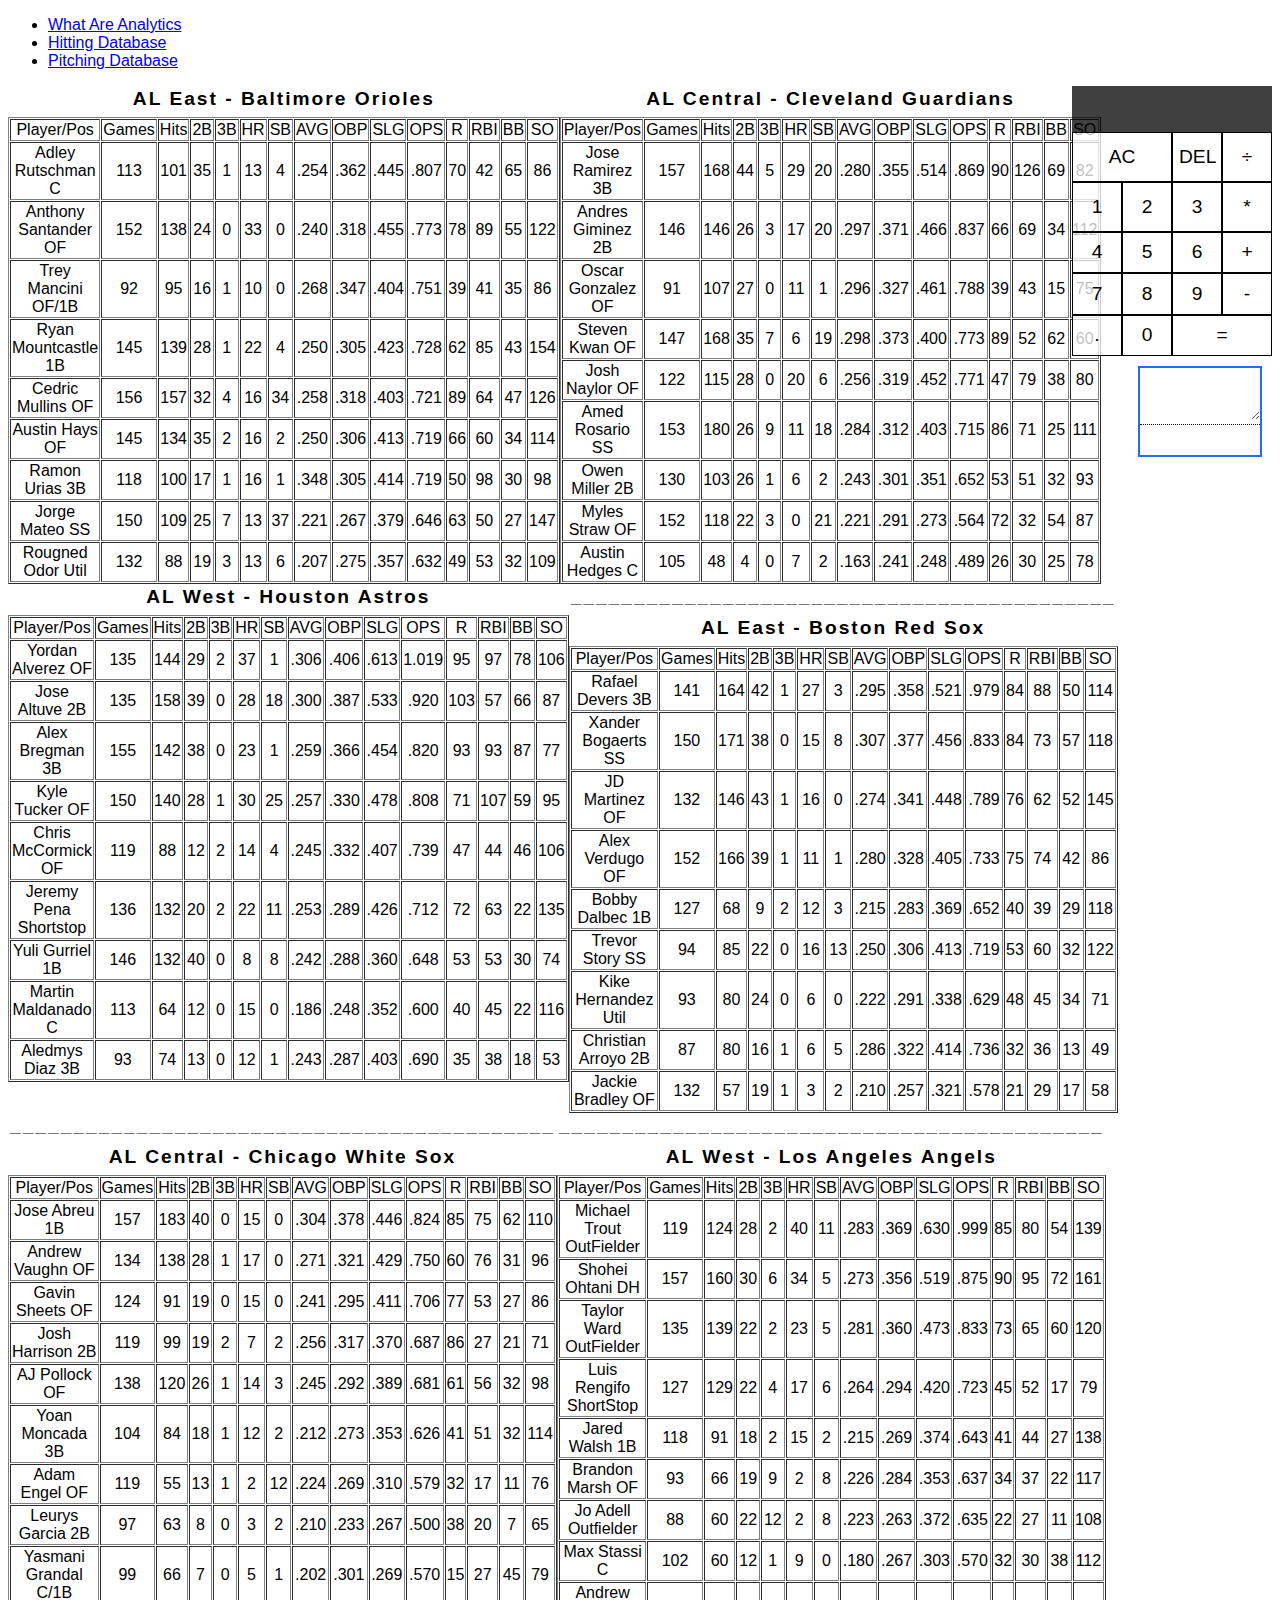
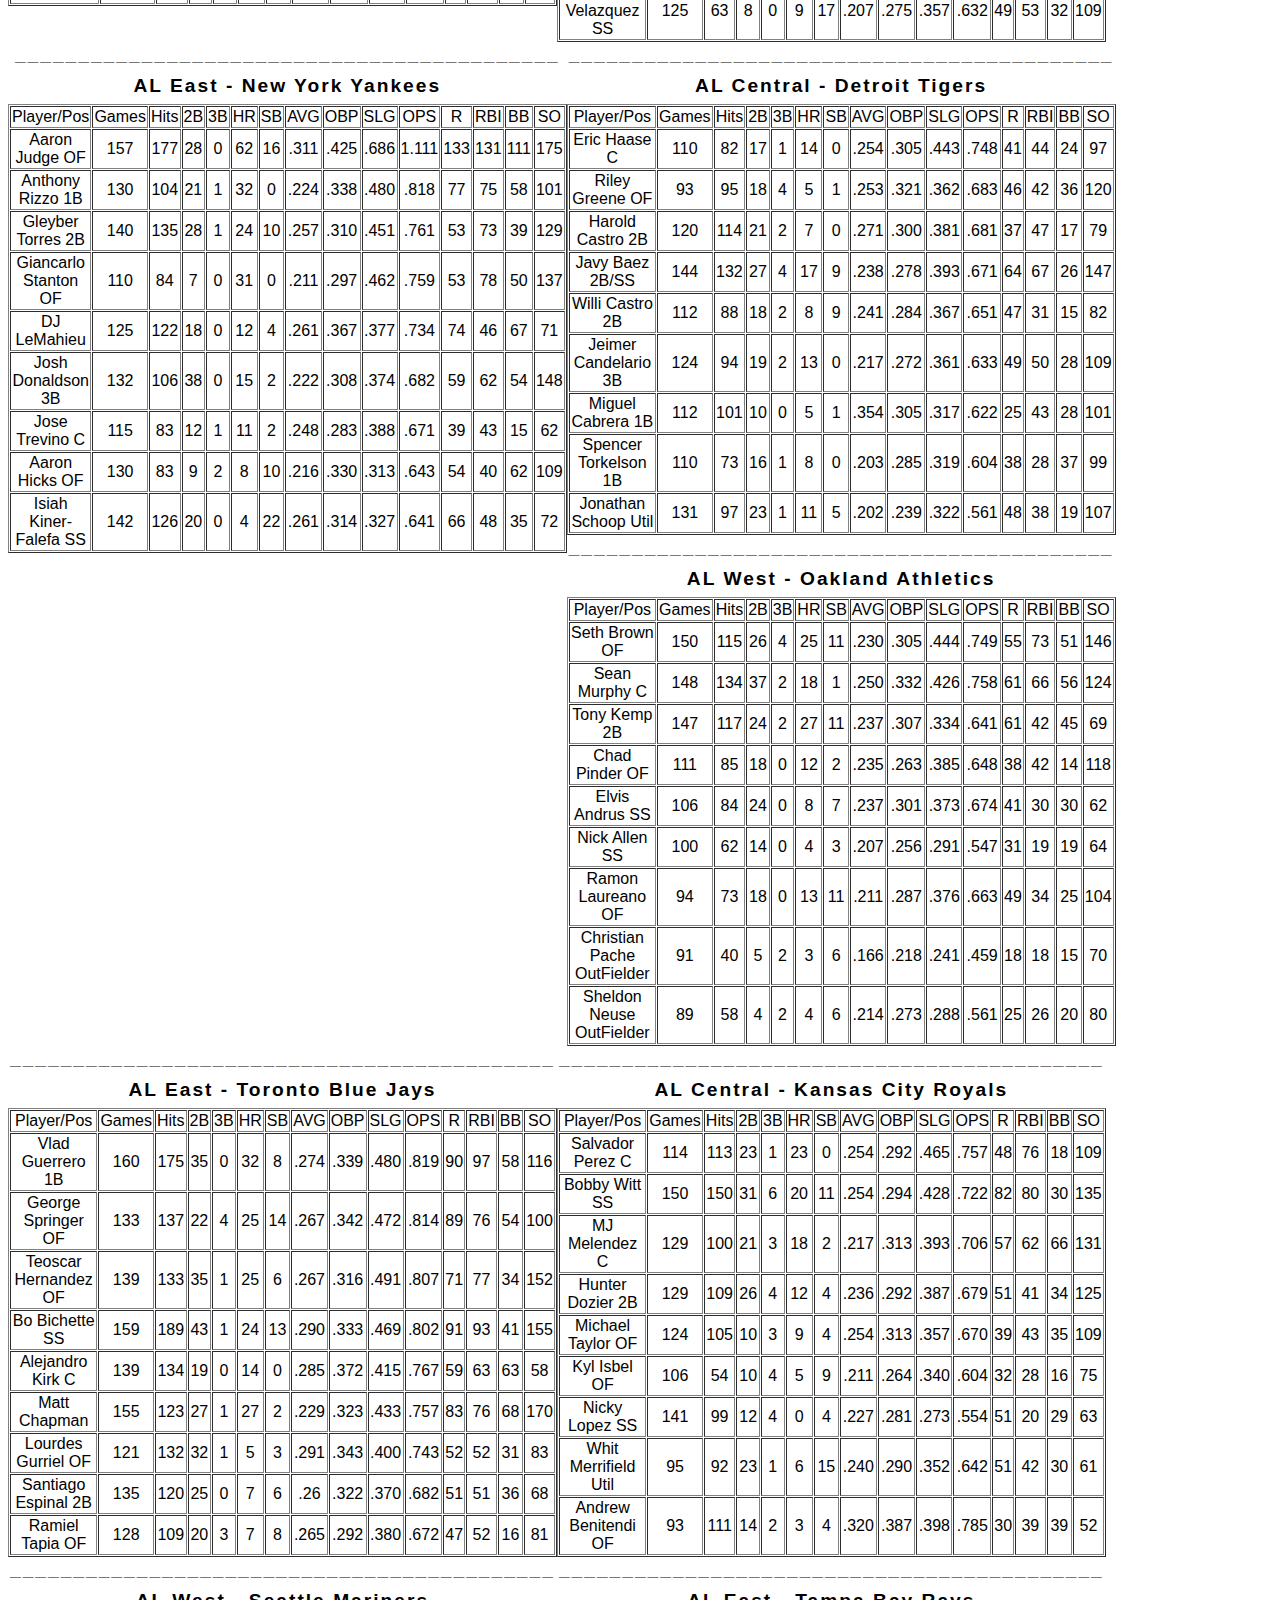
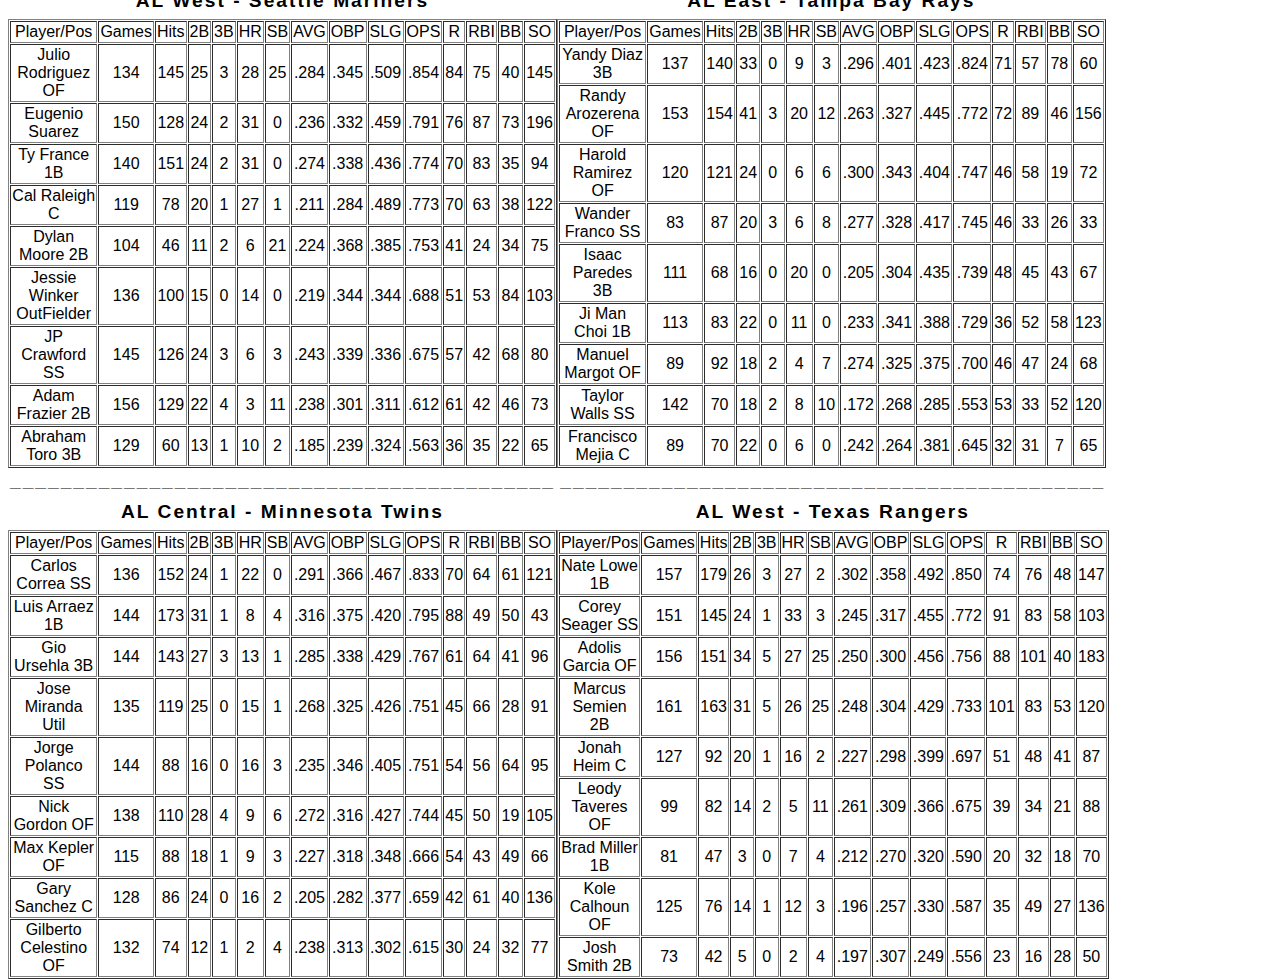
<file: index.html>
<!DOCTYPE html>
<html lang="en">
  <ul>
    <li><a href="Whatareanalytics.html">What Are Analytics</a></li>
    <li><a href="index.html">Hitting Database</a></li>
    <li><a href="pitching.html">Pitching Database</a></li>
      </ul>
<head>
  <meta charset="UTF-8">
  <meta name="viewport" content="width=device-width, initial-scale=1.0">
  <meta http-equiv="X-UA-Compatible" content="ie=edge">
  <link href="style1.css" rel="stylesheet">
  <script src="scripts.js" defer></script>

</head>

<table border="1" cellpadding="1" cellspacing="1" style="width:20%;float:left">
  <caption>AL East - Baltimore Orioles</caption>
  
  <tbody>
  <tr>
    <th>Player/Pos</th>
    <th>Games</th>
    <th>Hits</th>
    <th>2B</th>
    <th>3B</th>
    <th>HR</th>
    <th>SB</th>
    <th>AVG</th>
    <th>OBP</th>
    <th>SLG</th>
    <th>OPS</th>
    <th>R</th>
    <th>RBI</th>
    <th>BB</th>
    <th>SO</th>
  </tr>
  <tr>
    <th>Adley Rutschman C</th>
    <th>113</th>
    <th>101</th>
    <th>35</th>
    <th>1</th>
    <th>13</th>
    <th>4</th>
    <th>.254</th>
    <th>.362</th>
    <th>.445</th>
    <th>.807</th>
    <th>70</th>
    <th>42</th>
    <th>65</th>
    <th>86</th>
  </tr>
  <tr>
    <th>Anthony Santander OF</th>
    <th>152</th>  <!--games-->
    <th>138</th> <!--hits-->
    <th>24</th> <!--2B-->
    <th>0</th>  <!--3B-->
    <th>33</th> <!--HR-->
    <th>0</th> <!--SB-->
    <th>.240</th> <!--AVG-->
    <th>.318</th> <!--OBP-->
    <th>.455</th> <!--SLG-->
    <th>.773</th> <!--OPS-->
    <th>78</th> <!--R-->
    <th>89</th> <!--RBI-->
    <th>55</th> <!--BB-->
    <th>122</th> <!--SO-->
  </tr>
  <tr>
    <th>Trey Mancini OF/1B</th>
    <th>92</th>  <!--games-->
    <th>95</th> <!--hits-->
    <th>16</th> <!--2B-->
    <th>1</th>  <!--3B-->
    <th>10</th> <!--HR-->
    <th>0</th> <!--SB-->
    <th>.268</th> <!--AVG-->
    <th>.347</th> <!--OBP-->
    <th>.404</th> <!--SLG-->
    <th>.751</th> <!--OPS-->
    <th>39</th> <!--R-->
    <th>41</th> <!--RBI-->
    <th>35</th> <!--BB-->
    <th>86</th> <!--SO-->
  </tr>
  <tr>
    <th>Ryan Mountcastle 1B</th>
    <th>145</th>  <!--games-->
    <th>139</th> <!--hits-->
    <th>28</th> <!--2B-->
    <th>1</th>  <!--3B-->
    <th>22</th> <!--HR-->
    <th>4</th> <!--SB-->
    <th>.250</th> <!--AVG-->
    <th>.305</th> <!--OBP-->
    <th>.423</th> <!--SLG-->
    <th>.728</th> <!--OPS-->
    <th>62</th> <!--R-->
    <th>85</th> <!--RBI-->
    <th>43</th> <!--BB-->
    <th>154</th> <!--SO-->
  </tr>
  <tr>
    <th>Cedric Mullins OF</th>
    <th>156</th>  <!--games-->
    <th>157</th> <!--hits-->
    <th>32</th> <!--2B-->
    <th>4</th>  <!--3B-->
    <th>16</th> <!--HR-->
    <th>34</th> <!--SB-->
    <th>.258</th> <!--AVG-->
    <th>.318</th> <!--OBP-->
    <th>.403</th> <!--SLG-->
    <th>.721</th> <!--OPS-->
    <th>89</th> <!--R-->
    <th>64</th> <!--RBI-->
    <th>47</th> <!--BB-->
    <th>126</th> <!--SO-->
  </tr>
  <tr>
    <th>Austin Hays OF</th>
    <th>145</th>  <!--games-->
    <th>134</th> <!--hits-->
    <th>35</th> <!--2B-->
    <th>2</th>  <!--3B-->
    <th>16</th> <!--HR-->
    <th>2</th> <!--SB-->
    <th>.250</th> <!--AVG-->
    <th>.306</th> <!--OBP-->
    <th>.413</th> <!--SLG-->
    <th>.719</th> <!--OPS-->
    <th>66</th> <!--R-->
    <th>60</th> <!--RBI-->
    <th>34</th> <!--BB-->
    <th>114</th> <!--SO-->
  </tr>
  <tr>
    <th>Ramon Urias 3B</th>
    <th>118</th>  <!--games-->
    <th>100</th> <!--hits-->
    <th>17</th> <!--2B-->
    <th>1</th>  <!--3B-->
    <th>16</th> <!--HR-->
    <th>1</th> <!--SB-->
    <th>.348</th> <!--AVG-->
    <th>.305</th> <!--OBP-->
    <th>.414</th> <!--SLG-->
    <th>.719</th> <!--OPS-->
    <th>50</th> <!--R-->
    <th>98</th> <!--RBI-->
    <th>30</th> <!--BB-->
    <th>98</th> <!--SO-->
  </tr>

  <tr>
    <th>Jorge Mateo SS</th>
    <th>150</th>  <!--games-->
    <th>109</th> <!--hits-->
    <th>25</th> <!--2B-->
    <th>7</th>  <!--3B-->
    <th>13</th> <!--HR-->
    <th>37</th> <!--SB-->
    <th>.221</th> <!--AVG-->
    <th>.267</th> <!--OBP-->
    <th>.379</th> <!--SLG-->
    <th>.646</th> <!--OPS-->
    <th>63</th> <!--R-->
    <th>50</th> <!--RBI-->
    <th>27</th> <!--BB-->
    <th>147</th> <!--SO-->
  </tr>

  <tr>
    <th>Rougned Odor Util</th>
    <th>132</th>  <!--games-->
    <th>88</th> <!--hits-->
    <th>19</th> <!--2B-->
    <th>3</th>  <!--3B-->
    <th>13</th> <!--HR-->
    <th>6</th> <!--SB-->
    <th>.207</th> <!--AVG-->
    <th>.275</th> <!--OBP-->
    <th>.357</th> <!--SLG-->
    <th>.632</th> <!--OPS-->
    <th>49</th> <!--R-->
    <th>53</th> <!--RBI-->
    <th>32</th> <!--BB-->
    <th>109</th> <!--SO-->
  </tr>
</tbody>
</table>

<table border="1" cellpadding="1" cellspacing="1" style="width:20%;float:left">
  <caption>AL Central - Cleveland Guardians</caption>
  <tbody>
  <tr>
    <th>Player/Pos</th>
    <th>Games</th>
    <th>Hits</th>
    <th>2B</th>
    <th>3B</th>
    <th>HR</th>
    <th>SB</th>
    <th>AVG</th>
    <th>OBP</th>
    <th>SLG</th>
    <th>OPS</th>
    <th>R</th>
    <th>RBI</th>
    <th>BB</th>
    <th>SO</th>
  </tr>
  <tr>
    <th>Jose Ramirez 3B</th>
    <th>157</th>  <!--games-->
    <th>168</th> <!--hits-->
    <th>44</th> <!--2B-->
    <th>5</th>  <!--3B-->
    <th>29</th> <!--HR-->
    <th>20</th> <!--SB-->
    <th>.280</th> <!--AVG-->
    <th>.355</th> <!--OBP-->
    <th>.514</th> <!--SLG-->
    <th>.869</th> <!--OPS-->
    <th>90</th> <!--R-->
    <th>126</th> <!--RBI-->
    <th>69</th> <!--BB-->
    <th>82</th> <!--SO-->
  </tr>
  <tr>
    <th>Andres Giminez 2B</th>
    <th>146</th>  <!--games-->
    <th>146</th> <!--hits-->
    <th>26</th> <!--2B-->
    <th>3</th>  <!--3B-->
    <th>17</th> <!--HR-->
    <th>20</th> <!--SB-->
    <th>.297</th> <!--AVG-->
    <th>.371</th> <!--OBP-->
    <th>.466</th> <!--SLG-->
    <th>.837</th> <!--OPS-->
    <th>66</th> <!--R-->
    <th>69</th> <!--RBI-->
    <th>34</th> <!--BB-->
    <th>112</th> <!--SO-->
  </tr>
  <tr>
    <th>Oscar Gonzalez OF</th>
    <th>91</th>  <!--games-->
    <th>107</th> <!--hits-->
    <th>27</th> <!--2B-->
    <th>0</th>  <!--3B-->
    <th>11</th> <!--HR-->
    <th>1</th> <!--SB-->
    <th>.296</th> <!--AVG-->
    <th>.327</th> <!--OBP-->
    <th>.461</th> <!--SLG-->
    <th>.788</th> <!--OPS-->
    <th>39</th> <!--R-->
    <th>43</th> <!--RBI-->
    <th>15</th> <!--BB-->
    <th>75</th> <!--SO-->
  </tr>
  <tr>
    <th>Steven Kwan OF</th>
    <th>147</th>  <!--games-->
    <th>168</th> <!--hits-->
    <th>35</th> <!--2B-->
    <th>7</th>  <!--3B-->
    <th>6</th> <!--HR-->
    <th>19</th> <!--SB-->
    <th>.298</th> <!--AVG-->
    <th>.373</th> <!--OBP-->
    <th>.400</th> <!--SLG-->
    <th>.773</th> <!--OPS-->
    <th>89</th> <!--R-->
    <th>52</th> <!--RBI-->
    <th>62</th> <!--BB-->
    <th>60</th> <!--SO-->
  </tr>
  <tr>
    <th>Josh Naylor OF</th>
    <th>122</th>  <!--games-->
    <th>115</th> <!--hits-->
    <th>28</th> <!--2B-->
    <th>0</th>  <!--3B-->
    <th>20</th> <!--HR-->
    <th>6</th> <!--SB-->
    <th>.256</th> <!--AVG-->
    <th>.319</th> <!--OBP-->
    <th>.452</th> <!--SLG-->
    <th>.771</th> <!--OPS-->
    <th>47</th> <!--R-->
    <th>79</th> <!--RBI-->
    <th>38</th> <!--BB-->
    <th>80</th> <!--SO-->
  </tr>
  <tr>
    <th>Amed Rosario SS</th>
    <th>153</th>  <!--games-->
    <th>180</th> <!--hits-->
    <th>26</th> <!--2B-->
    <th>9</th>  <!--3B-->
    <th>11</th> <!--HR-->
    <th>18</th> <!--SB-->
    <th>.284</th> <!--AVG-->
    <th>.312</th> <!--OBP-->
    <th>.403</th> <!--SLG-->
    <th>.715</th> <!--OPS-->
    <th>86</th> <!--R-->
    <th>71</th> <!--RBI-->
    <th>25</th> <!--BB-->
    <th>111</th> <!--SO-->
  </tr>
  <tr>
    <th>Owen Miller 2B</th>
    <th>130</th>  <!--games-->
    <th>103</th> <!--hits-->
    <th>26</th> <!--2B-->
    <th>1</th>  <!--3B-->
    <th>6</th> <!--HR-->
    <th>2</th> <!--SB-->
    <th>.243</th> <!--AVG-->
    <th>.301</th> <!--OBP-->
    <th>.351</th> <!--SLG-->
    <th>.652</th> <!--OPS-->
    <th>53</th> <!--R-->
    <th>51</th> <!--RBI-->
    <th>32</th> <!--BB-->
    <th>93</th> <!--SO-->
  </tr>

  <tr>
    <th>Myles Straw OF</th>
    <th>152</th>  <!--games-->
    <th>118</th> <!--hits-->
    <th>22</th> <!--2B-->
    <th>3</th>  <!--3B-->
    <th>0</th> <!--HR-->
    <th>21</th> <!--SB-->
    <th>.221</th> <!--AVG-->
    <th>.291</th> <!--OBP-->
    <th>.273</th> <!--SLG-->
    <th>.564</th> <!--OPS-->
    <th>72</th> <!--R-->
    <th>32</th> <!--RBI-->
    <th>54</th> <!--BB-->
    <th>87</th> <!--SO-->
  </tr>

  <tr>
    <th>Austin Hedges C</th>
    <th>105</th>  <!--games-->
    <th>48</th> <!--hits-->
    <th>4</th> <!--2B-->
    <th>0</th>  <!--3B-->
    <th>7</th> <!--HR-->
    <th>2</th> <!--SB-->
    <th>.163</th> <!--AVG-->
    <th>.241</th> <!--OBP-->
    <th>.248</th> <!--SLG-->
    <th>.489</th> <!--OPS-->
    <th>26</th> <!--R-->
    <th>30</th> <!--RBI-->
    <th>25</th> <!--BB-->
    <th>78</th> <!--SO-->
  </tr>
</tbody>
</table>

<table border="1" cellpadding="1" cellspacing="1" style="width:20%;float:left">
  <caption>AL West - Houston Astros</caption>
  <tbody>
    <tr>
      <th>Player/Pos</th>
      <th>Games</th>
      <th>Hits</th>
      <th>2B</th>
      <th>3B</th>
      <th>HR</th>
      <th>SB</th>
      <th>AVG</th>
      <th>OBP</th>
      <th>SLG</th>
      <th>OPS</th>
      <th>R</th>
      <th>RBI</th>
      <th>BB</th>
      <th>SO</th>
    </tr>
    <tr>
      <th>Yordan Alverez OF</th>
      <th>135</th>  <!--games-->
      <th>144</th> <!--hits-->
      <th>29</th> <!--2B-->
      <th>2</th>  <!--3B-->
      <th>37</th> <!--HR-->
      <th>1</th> <!--SB-->
      <th>.306</th> <!--AVG-->
      <th>.406</th> <!--OBP-->
      <th>.613</th> <!--SLG-->
      <th>1.019</th> <!--OPS-->
      <th>95</th> <!--R-->
      <th>97</th> <!--RBI-->
      <th>78</th> <!--BB-->
      <th>106</th> <!--SO-->
    </tr>
    <tr>
      <th>Jose Altuve 2B</th>
      <th>135</th>  <!--games-->
      <th>158</th> <!--hits-->
      <th>39</th> <!--2B-->
      <th>0</th>  <!--3B-->
      <th>28</th> <!--HR-->
      <th>18</th> <!--SB-->
      <th>.300</th> <!--AVG-->
      <th>.387</th> <!--OBP-->
      <th>.533</th> <!--SLG-->
      <th>.920</th> <!--OPS-->
      <th>103</th> <!--R-->
      <th>57</th> <!--RBI-->
      <th>66</th> <!--BB-->
      <th>87</th> <!--SO-->
    </tr>
    <tr>
      <th>Alex Bregman 3B</th>
      <th>155</th>  <!--games-->
      <th>142</th> <!--hits-->
      <th>38</th> <!--2B-->
      <th>0</th>  <!--3B-->
      <th>23</th> <!--HR-->
      <th>1</th> <!--SB-->
      <th>.259</th> <!--AVG-->
      <th>.366</th> <!--OBP-->
      <th>.454</th> <!--SLG-->
      <th>.820</th> <!--OPS-->
      <th>93</th> <!--R-->
      <th>93</th> <!--RBI-->
      <th>87</th> <!--BB-->
      <th>77</th> <!--SO-->
    </tr>
    <tr>
      <th>Kyle Tucker OF</th>
      <th>150</th>  <!--games-->
      <th>140</th> <!--hits-->
      <th>28</th> <!--2B-->
      <th>1</th>  <!--3B-->
      <th>30</th> <!--HR-->
      <th>25</th> <!--SB-->
      <th>.257</th> <!--AVG-->
      <th>.330</th> <!--OBP-->
      <th>.478</th> <!--SLG-->
      <th>.808</th> <!--OPS-->
      <th>71</th> <!--R-->
      <th>107</th> <!--RBI-->
      <th>59</th> <!--BB-->
      <th>95</th> <!--SO-->
    </tr>
    <tr>
      <th>Chris McCormick OF</th>
      <th>119</th>  <!--games-->
      <th>88</th> <!--hits-->
      <th>12</th> <!--2B-->
      <th>2</th>  <!--3B-->
      <th>14</th> <!--HR-->
      <th>4</th> <!--SB-->
      <th>.245</th> <!--AVG-->
      <th>.332</th> <!--OBP-->
      <th>.407</th> <!--SLG-->
      <th>.739</th> <!--OPS-->
      <th>47</th> <!--R-->
      <th>44</th> <!--RBI-->
      <th>46</th> <!--BB-->
      <th>106</th> <!--SO-->
    </tr>
    <tr>
      <th>Jeremy Pena Shortstop</th>
      <th>136</th>  <!--games-->
      <th>132</th> <!--hits-->
      <th>20</th> <!--2B-->
      <th>2</th>  <!--3B-->
      <th>22</th> <!--HR-->
      <th>11</th> <!--SB-->
      <th>.253</th> <!--AVG-->
      <th>.289</th> <!--OBP-->
      <th>.426</th> <!--SLG-->
      <th>.712</th> <!--OPS-->
      <th>72</th> <!--R-->
      <th>63</th> <!--RBI-->
      <th>22</th> <!--BB-->
      <th>135</th> <!--SO-->
    </tr>
    <tr>
      <th>Yuli Gurriel 1B</th>
      <th>146</th>  <!--games-->
      <th>132</th> <!--hits-->
      <th>40</th> <!--2B-->
      <th>0</th>  <!--3B-->
      <th>8</th> <!--HR-->
      <th>8</th> <!--SB-->
      <th>.242</th> <!--AVG-->
      <th>.288</th> <!--OBP-->
      <th>.360</th> <!--SLG-->
      <th>.648</th> <!--OPS-->
      <th>53</th> <!--R-->
      <th>53</th> <!--RBI-->
      <th>30</th> <!--BB-->
      <th>74</th> <!--SO-->
    </tr>
  
    <tr>
      <th>Martin Maldanado C</th>
      <th>113</th>  <!--games-->
      <th>64</th> <!--hits-->
      <th>12</th> <!--2B-->
      <th>0</th>  <!--3B-->
      <th>15</th> <!--HR-->
      <th>0</th> <!--SB-->
      <th>.186</th> <!--AVG-->
      <th>.248</th> <!--OBP-->
      <th>.352</th> <!--SLG-->
      <th>.600</th> <!--OPS-->
      <th>40</th> <!--R-->
      <th>45</th> <!--RBI-->
      <th>22</th> <!--BB-->
      <th>116</th> <!--SO-->
    </tr>
  
    <tr>
      <th>Aledmys Diaz 3B</th>
      <th>93</th>  <!--games-->
      <th>74</th> <!--hits-->
      <th>13</th> <!--2B-->
      <th>0</th>  <!--3B-->
      <th>12</th> <!--HR-->
      <th>1</th> <!--SB-->
      <th>.243</th> <!--AVG-->
      <th>.287</th> <!--OBP-->
      <th>.403</th> <!--SLG-->
      <th>.690</th> <!--OPS-->
      <th>35</th> <!--R-->
      <th>38</th> <!--RBI-->
      <th>18</th> <!--BB-->
      <th>53</th> <!--SO-->
    </tr>

</tbody>
</table>


<table border="1" cellpadding="1" cellspacing="1" style="width:20%;float:left">
  <caption>___________________________________________</caption>
  <caption>AL East - Boston Red Sox</caption>
  <tbody>
  <tr>
    <th>Player/Pos</th>
    <th>Games</th>
    <th>Hits</th>
    <th>2B</th>
    <th>3B</th>
    <th>HR</th>
    <th>SB</th>
    <th>AVG</th>
    <th>OBP</th>
    <th>SLG</th>
    <th>OPS</th>
    <th>R</th>
    <th>RBI</th>
    <th>BB</th>
    <th>SO</th>
  </tr>
  <tr>
    <th>Rafael Devers 3B</th>
    <th>141</th>  <!--games-->
    <th>164</th> <!--hits-->
    <th>42</th> <!--2B-->
    <th>1</th>  <!--3B-->
    <th>27</th> <!--HR-->
    <th>3</th> <!--SB-->
    <th>.295</th> <!--AVG-->
    <th>.358</th> <!--OBP-->
    <th>.521</th> <!--SLG-->
    <th>.979</th> <!--OPS-->
    <th>84</th> <!--R-->
    <th>88</th> <!--RBI-->
    <th>50</th> <!--BB-->
    <th>114</th> <!--SO-->
  </tr>
  <tr>
    <th>Xander Bogaerts SS</th>
    <th>150</th>  <!--games-->
    <th>171</th> <!--hits-->
    <th>38</th> <!--2B-->
    <th>0</th>  <!--3B-->
    <th>15</th> <!--HR-->
    <th>8</th> <!--SB-->
    <th>.307</th> <!--AVG-->
    <th>.377</th> <!--OBP-->
    <th>.456</th> <!--SLG-->
    <th>.833</th> <!--OPS-->
    <th>84</th> <!--R-->
    <th>73</th> <!--RBI-->
    <th>57</th> <!--BB-->
    <th>118</th> <!--SO-->
  </tr>
  <tr>
    <th>JD Martinez OF</th>
    <th>132</th>  <!--games-->
    <th>146</th> <!--hits-->
    <th>43</th> <!--2B-->
    <th>1</th>  <!--3B-->
    <th>16</th> <!--HR-->
    <th>0</th> <!--SB-->
    <th>.274</th> <!--AVG-->
    <th>.341</th> <!--OBP-->
    <th>.448</th> <!--SLG-->
    <th>.789</th> <!--OPS-->
    <th>76</th> <!--R-->
    <th>62</th> <!--RBI-->
    <th>52</th> <!--BB-->
    <th>145</th> <!--SO-->
  </tr>
  <tr>
    <th>Alex Verdugo OF</th>
    <th>152</th>  <!--games-->
    <th>166</th> <!--hits-->
    <th>39</th> <!--2B-->
    <th>1</th>  <!--3B-->
    <th>11</th> <!--HR-->
    <th>1</th> <!--SB-->
    <th>.280</th> <!--AVG-->
    <th>.328</th> <!--OBP-->
    <th>.405</th> <!--SLG-->
    <th>.733</th> <!--OPS-->
    <th>75</th> <!--R-->
    <th>74</th> <!--RBI-->
    <th>42</th> <!--BB-->
    <th>86</th> <!--SO-->
  </tr>
  <tr>
    <th>Bobby Dalbec 1B</th>
    <th>127</th>  <!--games-->
    <th>68</th> <!--hits-->
    <th>9</th> <!--2B-->
    <th>2</th>  <!--3B-->
    <th>12</th> <!--HR-->
    <th>3</th> <!--SB-->
    <th>.215</th> <!--AVG-->
    <th>.283</th> <!--OBP-->
    <th>.369</th> <!--SLG-->
    <th>.652</th> <!--OPS-->
    <th>40</th> <!--R-->
    <th>39</th> <!--RBI-->
    <th>29</th> <!--BB-->
    <th>118</th> <!--SO-->
  </tr>
  <tr>
    <th>Trevor Story SS</th>
    <th>94</th>  <!--games-->
    <th>85</th> <!--hits-->
    <th>22</th> <!--2B-->
    <th>0</th>  <!--3B-->
    <th>16</th> <!--HR-->
    <th>13</th> <!--SB-->
    <th>.250</th> <!--AVG-->
    <th>.306</th> <!--OBP-->
    <th>.413</th> <!--SLG-->
    <th>.719</th> <!--OPS-->
    <th>53</th> <!--R-->
    <th>60</th> <!--RBI-->
    <th>32</th> <!--BB-->
    <th>122</th> <!--SO-->
  </tr>
  <tr>
    <th>Kike Hernandez Util</th>
    <th>93</th>  <!--games-->
    <th>80</th> <!--hits-->
    <th>24</th> <!--2B-->
    <th>0</th>  <!--3B-->
    <th>6</th> <!--HR-->
    <th>0</th> <!--SB-->
    <th>.222</th> <!--AVG-->
    <th>.291</th> <!--OBP-->
    <th>.338</th> <!--SLG-->
    <th>.629</th> <!--OPS-->
    <th>48</th> <!--R-->
    <th>45</th> <!--RBI-->
    <th>34</th> <!--BB-->
    <th>71</th> <!--SO-->
  </tr>

  <tr>
    <th>Christian Arroyo 2B</th>
    <th>87</th>  <!--games-->
    <th>80</th> <!--hits-->
    <th>16</th> <!--2B-->
    <th>1</th>  <!--3B-->
    <th>6</th> <!--HR-->
    <th>5</th> <!--SB-->
    <th>.286</th> <!--AVG-->
    <th>.322</th> <!--OBP-->
    <th>.414</th> <!--SLG-->
    <th>.736</th> <!--OPS-->
    <th>32</th> <!--R-->
    <th>36</th> <!--RBI-->
    <th>13</th> <!--BB-->
    <th>49</th> <!--SO-->
  </tr>

  <tr>
    <th>Jackie Bradley OF</th>
    <th>132</th>  <!--games-->
    <th>57</th> <!--hits-->
    <th>19</th> <!--2B-->
    <th>1</th>  <!--3B-->
    <th>3</th> <!--HR-->
    <th>2</th> <!--SB-->
    <th>.210</th> <!--AVG-->
    <th>.257</th> <!--OBP-->
    <th>.321</th> <!--SLG-->
    <th>.578</th> <!--OPS-->
    <th>21</th> <!--R-->
    <th>29</th> <!--RBI-->
    <th>17</th> <!--BB-->
    <th>58</th> <!--SO-->
  </tr>
</tbody>
</table>

<table border="1" cellpadding="1" cellspacing="1" style="width:20%;float:left">
  <caption>___________________________________________</caption>
    <caption>AL Central - Chicago White Sox</caption>
    <tbody>
    <tr>
      <th>Player/Pos</th>
      <th>Games</th>
      <th>Hits</th>
      <th>2B</th>
      <th>3B</th>
      <th>HR</th>
      <th>SB</th>
      <th>AVG</th>
      <th>OBP</th>
      <th>SLG</th>
      <th>OPS</th>
      <th>R</th>
      <th>RBI</th>
      <th>BB</th>
      <th>SO</th>
    </tr>
    <tr>
      <th>Jose Abreu 1B</th>
      <th>157</th>
      <th>183</th>
      <th>40</th>
      <th>0</th>
      <th>15</th>
      <th>0</th>
      <th>.304</th>
      <th>.378</th>
      <th>.446</th>
      <th>.824</th>
      <th>85</th>
      <th>75</th>
      <th>62</th>
      <th>110</th>
    </tr>
    <tr>
      <th>Andrew Vaughn OF</th>
      <th>134</th>  <!--games-->
      <th>138</th> <!--hits-->
      <th>28</th> <!--2B-->
      <th>1</th>  <!--3B-->
      <th>17</th> <!--HR-->
      <th>0</th> <!--SB-->
      <th>.271</th> <!--AVG-->
      <th>.321</th> <!--OBP-->
      <th>.429</th> <!--SLG-->
      <th>.750</th> <!--OPS-->
      <th>60</th> <!--R-->
      <th>76</th> <!--RBI-->
      <th>31</th> <!--BB-->
      <th>96</th> <!--SO-->
    </tr>
    <tr>
      <th>Gavin Sheets OF</th>
      <th>124</th>  <!--games-->
      <th>91</th> <!--hits-->
      <th>19</th> <!--2B-->
      <th>0</th>  <!--3B-->
      <th>15</th> <!--HR-->
      <th>0</th> <!--SB-->
      <th>.241</th> <!--AVG-->
      <th>.295</th> <!--OBP-->
      <th>.411</th> <!--SLG-->
      <th>.706</th> <!--OPS-->
      <th>77</th> <!--R-->
      <th>53</th> <!--RBI-->
      <th>27</th> <!--BB-->
      <th>86</th> <!--SO-->
    </tr>
    <tr>
      <th>Josh Harrison 2B</th>
      <th>119</th>  <!--games-->
      <th>99</th> <!--hits-->
      <th>19</th> <!--2B-->
      <th>2</th>  <!--3B-->
      <th>7</th> <!--HR-->
      <th>2</th> <!--SB-->
      <th>.256</th> <!--AVG-->
      <th>.317</th> <!--OBP-->
      <th>.370</th> <!--SLG-->
      <th>.687</th> <!--OPS-->
      <th>86</th> <!--R-->
      <th>27</th> <!--RBI-->
      <th>21</th> <!--BB-->
      <th>71</th> <!--SO-->
    </tr>
    <tr>
      <th>AJ Pollock OF</th>
      <th>138</th>  <!--games-->
      <th>120</th> <!--hits-->
      <th>26</th> <!--2B-->
      <th>1</th>  <!--3B-->
      <th>14</th> <!--HR-->
      <th>3</th> <!--SB-->
      <th>.245</th> <!--AVG-->
      <th>.292</th> <!--OBP-->
      <th>.389</th> <!--SLG-->
      <th>.681</th> <!--OPS-->
      <th>61</th> <!--R-->
      <th>56</th> <!--RBI-->
      <th>32</th> <!--BB-->
      <th>98</th> <!--SO-->
    </tr>
    <tr>
      <th>Yoan Moncada 3B</th>
      <th>104</th>  <!--games-->
      <th>84</th> <!--hits-->
      <th>18</th> <!--2B-->
      <th>1</th>  <!--3B-->
      <th>12</th> <!--HR-->
      <th>2</th> <!--SB-->
      <th>.212</th> <!--AVG-->
      <th>.273</th> <!--OBP-->
      <th>.353</th> <!--SLG-->
      <th>.626</th> <!--OPS-->
      <th>41</th> <!--R-->
      <th>51</th> <!--RBI-->
      <th>32</th> <!--BB-->
      <th>114</th> <!--SO-->
    </tr>
    <tr>
      <th>Adam Engel OF</th>
      <th>119</th>  <!--games-->
      <th>55</th> <!--hits-->
      <th>13</th> <!--2B-->
      <th>1</th>  <!--3B-->
      <th>2</th> <!--HR-->
      <th>12</th> <!--SB-->
      <th>.224</th> <!--AVG-->
      <th>.269</th> <!--OBP-->
      <th>.310</th> <!--SLG-->
      <th>.579</th> <!--OPS-->
      <th>32</th> <!--R-->
      <th>17</th> <!--RBI-->
      <th>11</th> <!--BB-->
      <th>76</th> <!--SO-->
    </tr>
  
    <tr>
      <th>Leurys Garcia 2B</th>
      <th>97</th>  <!--games-->
      <th>63</th> <!--hits-->
      <th>8</th> <!--2B-->
      <th>0</th>  <!--3B-->
      <th>3</th> <!--HR-->
      <th>2</th> <!--SB-->
      <th>.210</th> <!--AVG-->
      <th>.233</th> <!--OBP-->
      <th>.267</th> <!--SLG-->
      <th>.500</th> <!--OPS-->
      <th>38</th> <!--R-->
      <th>20</th> <!--RBI-->
      <th>7</th> <!--BB-->
      <th>65</th> <!--SO-->
    </tr>
  
    <tr>
      <th>Yasmani Grandal C/1B</th>
      <th>99</th>  <!--games-->
      <th>66</th> <!--hits-->
      <th>7</th> <!--2B-->
      <th>0</th>  <!--3B-->
      <th>5</th> <!--HR-->
      <th>1</th> <!--SB-->
      <th>.202</th> <!--AVG-->
      <th>.301</th> <!--OBP-->
      <th>.269</th> <!--SLG-->
      <th>.570</th> <!--OPS-->
      <th>15</th> <!--R-->
      <th>27</th> <!--RBI-->
      <th>45</th> <!--BB-->
      <th>79</th> <!--SO-->
    </tr>
  
  </tbody>
  </table>
  

<table border="1" cellpadding="1" cellspacing="1" style="width:20%;float:left">
  <caption>___________________________________________</caption>
  <caption>AL West - Los Angeles Angels</caption>
  <tbody>
  <tr>
    <th>Player/Pos</th>
    <th>Games</th>
    <th>Hits</th>
    <th>2B</th>
    <th>3B</th>
    <th>HR</th>
    <th>SB</th>
    <th>AVG</th>
    <th>OBP</th>
    <th>SLG</th>
    <th>OPS</th>
    <th>R</th>
    <th>RBI</th>
    <th>BB</th>
    <th>SO</th>
  </tr>
  <tr>
    <th>Michael Trout OutFielder</th>
    <th>119</th>
    <th>124</th>
    <th>28</th>
    <th>2</th>
    <th>40</th>
    <th>11</th>
    <th>.283</th>
    <th>.369</th>
    <th>.630</th>
    <th>.999</th>
    <th>85</th>
    <th>80</th>
    <th>54</th>
    <th>139</th>
  </tr>
  <tr>
    <th>Shohei Ohtani DH</th>
    <th>157</th>  <!--games-->
    <th>160</th> <!--hits-->
    <th>30</th> <!--2B-->
    <th>6</th>  <!--3B-->
    <th>34</th> <!--HR-->
    <th>5</th> <!--SB-->
    <th>.273</th> <!--AVG-->
    <th>.356</th> <!--OBP-->
    <th>.519</th> <!--SLG-->
    <th>.875</th> <!--OPS-->
    <th>90</th> <!--R-->
    <th>95</th> <!--RBI-->
    <th>72</th> <!--BB-->
    <th>161</th> <!--SO-->
  </tr>
  <tr>
    <th>Taylor Ward OutFielder</th>
    <th>135</th>  <!--games-->
    <th>139</th> <!--hits-->
    <th>22</th> <!--2B-->
    <th>2</th>  <!--3B-->
    <th>23</th> <!--HR-->
    <th>5</th> <!--SB-->
    <th>.281</th> <!--AVG-->
    <th>.360</th> <!--OBP-->
    <th>.473</th> <!--SLG-->
    <th>.833</th> <!--OPS-->
    <th>73</th> <!--R-->
    <th>65</th> <!--RBI-->
    <th>60</th> <!--BB-->
    <th>120</th> <!--SO-->
  </tr>
  <tr>
    <th>Luis Rengifo ShortStop</th>
    <th>127</th>  <!--games-->
    <th>129</th> <!--hits-->
    <th>22</th> <!--2B-->
    <th>4</th>  <!--3B-->
    <th>17</th> <!--HR-->
    <th>6</th> <!--SB-->
    <th>.264</th> <!--AVG-->
    <th>.294</th> <!--OBP-->
    <th>.420</th> <!--SLG-->
    <th>.723</th> <!--OPS-->
    <th>45</th> <!--R-->
    <th>52</th> <!--RBI-->
    <th>17</th> <!--BB-->
    <th>79</th> <!--SO-->
  </tr>
  <tr>
    <th>Jared Walsh 1B</th>
    <th>118</th>  <!--games-->
    <th>91</th> <!--hits-->
    <th>18</th> <!--2B-->
    <th>2</th>  <!--3B-->
    <th>15</th> <!--HR-->
    <th>2</th> <!--SB-->
    <th>.215</th> <!--AVG-->
    <th>.269</th> <!--OBP-->
    <th>.374</th> <!--SLG-->
    <th>.643</th> <!--OPS-->
    <th>41</th> <!--R-->
    <th>44</th> <!--RBI-->
    <th>27</th> <!--BB-->
    <th>138</th> <!--SO-->
  </tr>
  <tr>
    <th>Brandon Marsh OF</th>
    <th>93</th>  <!--games-->
    <th>66</th> <!--hits-->
    <th>19</th> <!--2B-->
    <th>9</th>  <!--3B-->
    <th>2</th> <!--HR-->
    <th>8</th> <!--SB-->
    <th>.226</th> <!--AVG-->
    <th>.284</th> <!--OBP-->
    <th>.353</th> <!--SLG-->
    <th>.637</th> <!--OPS-->
    <th>34</th> <!--R-->
    <th>37</th> <!--RBI-->
    <th>22</th> <!--BB-->
    <th>117</th> <!--SO-->
  </tr>
  <tr>
    <th>Jo Adell Outfielder</th>
    <th>88</th>  <!--games-->
    <th>60</th> <!--hits-->
    <th>22</th> <!--2B-->
    <th>12</th>  <!--3B-->
    <th>2</th> <!--HR-->
    <th>8</th> <!--SB-->
    <th>.223</th> <!--AVG-->
    <th>.263</th> <!--OBP-->
    <th>.372</th> <!--SLG-->
    <th>.635</th> <!--OPS-->
    <th>22</th> <!--R-->
    <th>27</th> <!--RBI-->
    <th>11</th> <!--BB-->
    <th>108</th> <!--SO-->
  </tr>

  <tr>
    <th>Max Stassi C</th>
    <th>102</th>  <!--games-->
    <th>60</th> <!--hits-->
    <th>12</th> <!--2B-->
    <th>1</th>  <!--3B-->
    <th>9</th> <!--HR-->
    <th>0</th> <!--SB-->
    <th>.180</th> <!--AVG-->
    <th>.267</th> <!--OBP-->
    <th>.303</th> <!--SLG-->
    <th>.570</th> <!--OPS-->
    <th>32</th> <!--R-->
    <th>30</th> <!--RBI-->
    <th>38</th> <!--BB-->
    <th>112</th> <!--SO-->
  </tr>

  <tr>
    <th>Andrew Velazquez SS</th>
    <th>125</th>  <!--games-->
    <th>63</th> <!--hits-->
    <th>8</th> <!--2B-->
    <th>0</th>  <!--3B-->
    <th>9</th> <!--HR-->
    <th>17</th> <!--SB-->
    <th>.207</th> <!--AVG-->
    <th>.275</th> <!--OBP-->
    <th>.357</th> <!--SLG-->
    <th>.632</th> <!--OPS-->
    <th>49</th> <!--R-->
    <th>53</th> <!--RBI-->
    <th>32</th> <!--BB-->
    <th>109</th> <!--SO-->
  </tr>
</tbody>
</table>

<table border="1" cellpadding="1" cellspacing="1" style="width:20%;float:left">
  <caption>___________________________________________</caption>
  <caption>AL East - New York Yankees</caption>
  <tbody>
  <tr>
    <th>Player/Pos</th>
    <th>Games</th>
    <th>Hits</th>
    <th>2B</th>
    <th>3B</th>
    <th>HR</th>
    <th>SB</th>
    <th>AVG</th>
    <th>OBP</th>
    <th>SLG</th>
    <th>OPS</th>
    <th>R</th>
    <th>RBI</th>
    <th>BB</th>
    <th>SO</th>
  </tr>
  <tr>
    <th>Aaron Judge OF</th>
    <th>157</th>  <!--games-->
    <th>177</th> <!--hits-->
    <th>28</th> <!--2B-->
    <th>0</th>  <!--3B-->
    <th>62</th> <!--HR-->
    <th>16</th> <!--SB-->
    <th>.311</th> <!--AVG-->
    <th>.425</th> <!--OBP-->
    <th>.686</th> <!--SLG-->
    <th>1.111</th> <!--OPS-->
    <th>133</th> <!--R-->
    <th>131</th> <!--RBI-->
    <th>111</th> <!--BB-->
    <th>175</th> <!--SO-->
  </tr>
  <tr>
    <th>Anthony Rizzo 1B</th>
    <th>130</th>  <!--games-->
    <th>104</th> <!--hits-->
    <th>21</th> <!--2B-->
    <th>1</th>  <!--3B-->
    <th>32</th> <!--HR-->
    <th>0</th> <!--SB-->
    <th>.224</th> <!--AVG-->
    <th>.338</th> <!--OBP-->
    <th>.480</th> <!--SLG-->
    <th>.818</th> <!--OPS-->
    <th>77</th> <!--R-->
    <th>75</th> <!--RBI-->
    <th>58</th> <!--BB-->
    <th>101</th> <!--SO-->
  </tr>
  <tr>
    <th>Gleyber Torres 2B</th>
    <th>140</th>  <!--games-->
    <th>135</th> <!--hits-->
    <th>28</th> <!--2B-->
    <th>1</th>  <!--3B-->
    <th>24</th> <!--HR-->
    <th>10</th> <!--SB-->
    <th>.257</th> <!--AVG-->
    <th>.310</th> <!--OBP-->
    <th>.451</th> <!--SLG-->
    <th>.761</th> <!--OPS-->
    <th>53</th> <!--R-->
    <th>73</th> <!--RBI-->
    <th>39</th> <!--BB-->
    <th>129</th> <!--SO-->
  </tr>
  <tr>
    <th>Giancarlo Stanton OF</th>
    <th>110</th>  <!--games-->
    <th>84</th> <!--hits-->
    <th>7</th> <!--2B-->
    <th>0</th>  <!--3B-->
    <th>31</th> <!--HR-->
    <th>0</th> <!--SB-->
    <th>.211</th> <!--AVG-->
    <th>.297</th> <!--OBP-->
    <th>.462</th> <!--SLG-->
    <th>.759</th> <!--OPS-->
    <th>53</th> <!--R-->
    <th>78</th> <!--RBI-->
    <th>50</th> <!--BB-->
    <th>137</th> <!--SO-->
  </tr>
  <tr>
    <th>DJ LeMahieu</th>
    <th>125</th>  <!--games-->
    <th>122</th> <!--hits-->
    <th>18</th> <!--2B-->
    <th>0</th>  <!--3B-->
    <th>12</th> <!--HR-->
    <th>4</th> <!--SB-->
    <th>.261</th> <!--AVG-->
    <th>.367</th> <!--OBP-->
    <th>.377</th> <!--SLG-->
    <th>.734</th> <!--OPS-->
    <th>74</th> <!--R-->
    <th>46</th> <!--RBI-->
    <th>67</th> <!--BB-->
    <th>71</th> <!--SO-->
  </tr>
  <tr>
    <th>Josh Donaldson 3B</th>
    <th>132</th>  <!--games-->
    <th>106</th> <!--hits-->
    <th>38</th> <!--2B-->
    <th>0</th>  <!--3B-->
    <th>15</th> <!--HR-->
    <th>2</th> <!--SB-->
    <th>.222</th> <!--AVG-->
    <th>.308</th> <!--OBP-->
    <th>.374</th> <!--SLG-->
    <th>.682</th> <!--OPS-->
    <th>59</th> <!--R-->
    <th>62</th> <!--RBI-->
    <th>54</th> <!--BB-->
    <th>148</th> <!--SO-->
  </tr>
  <tr>
    <th>Jose Trevino C</th>
    <th>115</th>  <!--games-->
    <th>83</th> <!--hits-->
    <th>12</th> <!--2B-->
    <th>1</th>  <!--3B-->
    <th>11</th> <!--HR-->
    <th>2</th> <!--SB-->
    <th>.248</th> <!--AVG-->
    <th>.283</th> <!--OBP-->
    <th>.388</th> <!--SLG-->
    <th>.671</th> <!--OPS-->
    <th>39</th> <!--R-->
    <th>43</th> <!--RBI-->
    <th>15</th> <!--BB-->
    <th>62</th> <!--SO-->
  </tr>

  <tr>
    <th>Aaron Hicks OF</th>
    <th>130</th>  <!--games-->
    <th>83</th> <!--hits-->
    <th>9</th> <!--2B-->
    <th>2</th>  <!--3B-->
    <th>8</th> <!--HR-->
    <th>10</th> <!--SB-->
    <th>.216</th> <!--AVG-->
    <th>.330</th> <!--OBP-->
    <th>.313</th> <!--SLG-->
    <th>.643</th> <!--OPS-->
    <th>54</th> <!--R-->
    <th>40</th> <!--RBI-->
    <th>62</th> <!--BB-->
    <th>109</th> <!--SO-->
  </tr>

  <tr>
    <th>Isiah Kiner-Falefa SS</th>
    <th>142</th>  <!--games-->
    <th>126</th> <!--hits-->
    <th>20</th> <!--2B-->
    <th>0</th>  <!--3B-->
    <th>4</th> <!--HR-->
    <th>22</th> <!--SB-->
    <th>.261</th> <!--AVG-->
    <th>.314</th> <!--OBP-->
    <th>.327</th> <!--SLG-->
    <th>.641</th> <!--OPS-->
    <th>66</th> <!--R-->
    <th>48</th> <!--RBI-->
    <th>35</th> <!--BB-->
    <th>72</th> <!--SO-->
  </tr>
</tbody>
</table>

<table border="1" cellpadding="1" cellspacing="1" style="width:20%;float:left">
  <caption>___________________________________________</caption>
  <caption>AL Central - Detroit Tigers</caption>
  <tbody>
  <tr>
    <th>Player/Pos</th>
    <th>Games</th>
    <th>Hits</th>
    <th>2B</th>
    <th>3B</th>
    <th>HR</th>
    <th>SB</th>
    <th>AVG</th>
    <th>OBP</th>
    <th>SLG</th>
    <th>OPS</th>
    <th>R</th>
    <th>RBI</th>
    <th>BB</th>
    <th>SO</th>
  </tr>
  <tr>
    <th>Eric Haase C</th>
    <th>110</th>
    <th>82</th>
    <th>17</th>
    <th>1</th>
    <th>14</th>
    <th>0</th>
    <th>.254</th>
    <th>.305</th>
    <th>.443</th>
    <th>.748</th>
    <th>41</th>
    <th>44</th>
    <th>24</th>
    <th>97</th>
  </tr>
  <tr>
    <th>Riley Greene OF</th>
    <th>93</th>  <!--games-->
    <th>95</th> <!--hits-->
    <th>18</th> <!--2B-->
    <th>4</th>  <!--3B-->
    <th>5</th> <!--HR-->
    <th>1</th> <!--SB-->
    <th>.253</th> <!--AVG-->
    <th>.321</th> <!--OBP-->
    <th>.362</th> <!--SLG-->
    <th>.683</th> <!--OPS-->
    <th>46</th> <!--R-->
    <th>42</th> <!--RBI-->
    <th>36</th> <!--BB-->
    <th>120</th> <!--SO-->
  </tr>
  <tr>
    <th>Harold Castro 2B</th>
    <th>120</th>  <!--games-->
    <th>114</th> <!--hits-->
    <th>21</th> <!--2B-->
    <th>2</th>  <!--3B-->
    <th>7</th> <!--HR-->
    <th>0</th> <!--SB-->
    <th>.271</th> <!--AVG-->
    <th>.300</th> <!--OBP-->
    <th>.381</th> <!--SLG-->
    <th>.681</th> <!--OPS-->
    <th>37</th> <!--R-->
    <th>47</th> <!--RBI-->
    <th>17</th> <!--BB-->
    <th>79</th> <!--SO-->
  </tr>
  <tr>
    <th>Javy Baez 2B/SS</th>
    <th>144</th>  <!--games-->
    <th>132</th> <!--hits-->
    <th>27</th> <!--2B-->
    <th>4</th>  <!--3B-->
    <th>17</th> <!--HR-->
    <th>9</th> <!--SB-->
    <th>.238</th> <!--AVG-->
    <th>.278</th> <!--OBP-->
    <th>.393</th> <!--SLG-->
    <th>.671</th> <!--OPS-->
    <th>64</th> <!--R-->
    <th>67</th> <!--RBI-->
    <th>26</th> <!--BB-->
    <th>147</th> <!--SO-->
  </tr>
  <tr>
    <th>Willi Castro 2B</th>
    <th>112</th>  <!--games-->
    <th>88</th> <!--hits-->
    <th>18</th> <!--2B-->
    <th>2</th>  <!--3B-->
    <th>8</th> <!--HR-->
    <th>9</th> <!--SB-->
    <th>.241</th> <!--AVG-->
    <th>.284</th> <!--OBP-->
    <th>.367</th> <!--SLG-->
    <th>.651</th> <!--OPS-->
    <th>47</th> <!--R-->
    <th>31</th> <!--RBI-->
    <th>15</th> <!--BB-->
    <th>82</th> <!--SO-->
  </tr>
  <tr>
    <th>Jeimer Candelario 3B</th>
    <th>124</th>  <!--games-->
    <th>94</th> <!--hits-->
    <th>19</th> <!--2B-->
    <th>2</th>  <!--3B-->
    <th>13</th> <!--HR-->
    <th>0</th> <!--SB-->
    <th>.217</th> <!--AVG-->
    <th>.272</th> <!--OBP-->
    <th>.361</th> <!--SLG-->
    <th>.633</th> <!--OPS-->
    <th>49</th> <!--R-->
    <th>50</th> <!--RBI-->
    <th>28</th> <!--BB-->
    <th>109</th> <!--SO-->
  </tr>
  <tr>
    <th>Miguel Cabrera 1B</th>
    <th>112</th>  <!--games-->
    <th>101</th> <!--hits-->
    <th>10</th> <!--2B-->
    <th>0</th>  <!--3B-->
    <th>5</th> <!--HR-->
    <th>1</th> <!--SB-->
    <th>.354</th> <!--AVG-->
    <th>.305</th> <!--OBP-->
    <th>.317</th> <!--SLG-->
    <th>.622</th> <!--OPS-->
    <th>25</th> <!--R-->
    <th>43</th> <!--RBI-->
    <th>28</th> <!--BB-->
    <th>101</th> <!--SO-->
  </tr>

  <tr>
    <th>Spencer Torkelson 1B</th>
    <th>110</th>  <!--games-->
    <th>73</th> <!--hits-->
    <th>16</th> <!--2B-->
    <th>1</th>  <!--3B-->
    <th>8</th> <!--HR-->
    <th>0</th> <!--SB-->
    <th>.203</th> <!--AVG-->
    <th>.285</th> <!--OBP-->
    <th>.319</th> <!--SLG-->
    <th>.604</th> <!--OPS-->
    <th>38</th> <!--R-->
    <th>28</th> <!--RBI-->
    <th>37</th> <!--BB-->
    <th>99</th> <!--SO-->
  </tr>

  <tr>
    <th>Jonathan Schoop Util</th>
    <th>131</th>  <!--games-->
    <th>97</th> <!--hits-->
    <th>23</th> <!--2B-->
    <th>1</th>  <!--3B-->
    <th>11</th> <!--HR-->
    <th>5</th> <!--SB-->
    <th>.202</th> <!--AVG-->
    <th>.239</th> <!--OBP-->
    <th>.322</th> <!--SLG-->
    <th>.561</th> <!--OPS-->
    <th>48</th> <!--R-->
    <th>38</th> <!--RBI-->
    <th>19</th> <!--BB-->
    <th>107</th> <!--SO-->
  </tr>
</tbody>
</table>

<table border="1" cellpadding="1" cellspacing="1" style="width:20%;float:left">
  <caption>___________________________________________</caption>
  <caption>AL West - Oakland Athletics</caption>
  <tbody>
  <tr>
    <th>Player/Pos</th>
    <th>Games</th>
    <th>Hits</th>
    <th>2B</th>
    <th>3B</th>
    <th>HR</th>
    <th>SB</th>
    <th>AVG</th>
    <th>OBP</th>
    <th>SLG</th>
    <th>OPS</th>
    <th>R</th>
    <th>RBI</th>
    <th>BB</th>
    <th>SO</th>
  </tr>
  <tr>
    <th>Seth Brown OF</th>
    <th>150</th>
    <th>115</th>
    <th>26</th>
    <th>4</th>
    <th>25</th>
    <th>11</th>
    <th>.230</th>
    <th>.305</th>
    <th>.444</th>
    <th>.749</th>
    <th>55</th>
    <th>73</th>
    <th>51</th>
    <th>146</th>
  </tr>
  <tr>
    <th>Sean Murphy C</th>
    <th>148</th>  <!--games-->
    <th>134</th> <!--hits-->
    <th>37</th> <!--2B-->
    <th>2</th>  <!--3B-->
    <th>18</th> <!--HR-->
    <th>1</th> <!--SB-->
    <th>.250</th> <!--AVG-->
    <th>.332</th> <!--OBP-->
    <th>.426</th> <!--SLG-->
    <th>.758</th> <!--OPS-->
    <th>61</th> <!--R-->
    <th>66</th> <!--RBI-->
    <th>56</th> <!--BB-->
    <th>124</th> <!--SO-->
  </tr>
  <tr>
    <th>Tony Kemp 2B</th>
    <th>147</th>  <!--games-->
    <th>117</th> <!--hits-->
    <th>24</th> <!--2B-->
    <th>2</th>  <!--3B-->
    <th>27</th> <!--HR-->
    <th>11</th> <!--SB-->
    <th>.237</th> <!--AVG-->
    <th>.307</th> <!--OBP-->
    <th>.334</th> <!--SLG-->
    <th>.641</th> <!--OPS-->
    <th>61</th> <!--R-->
    <th>42</th> <!--RBI-->
    <th>45</th> <!--BB-->
    <th>69</th> <!--SO-->
  </tr>
  <tr>
    <th>Chad Pinder OF</th>
    <th>111</th>  <!--games-->
    <th>85</th> <!--hits-->
    <th>18</th> <!--2B-->
    <th>0</th>  <!--3B-->
    <th>12</th> <!--HR-->
    <th>2</th> <!--SB-->
    <th>.235</th> <!--AVG-->
    <th>.263</th> <!--OBP-->
    <th>.385</th> <!--SLG-->
    <th>.648</th> <!--OPS-->
    <th>38</th> <!--R-->
    <th>42</th> <!--RBI-->
    <th>14</th> <!--BB-->
    <th>118</th> <!--SO-->
  </tr>
  <tr>
    <th>Elvis Andrus SS</th>
    <th>106</th>  <!--games-->
    <th>84</th> <!--hits-->
    <th>24</th> <!--2B-->
    <th>0</th>  <!--3B-->
    <th>8</th> <!--HR-->
    <th>7</th> <!--SB-->
    <th>.237</th> <!--AVG-->
    <th>.301</th> <!--OBP-->
    <th>.373</th> <!--SLG-->
    <th>.674</th> <!--OPS-->
    <th>41</th> <!--R-->
    <th>30</th> <!--RBI-->
    <th>30</th> <!--BB-->
    <th>62</th> <!--SO-->
  </tr>
  <tr>
    <th>Nick Allen SS</th>
    <th>100</th>  <!--games-->
    <th>62</th> <!--hits-->
    <th>14</th> <!--2B-->
    <th>0</th>  <!--3B-->
    <th>4</th> <!--HR-->
    <th>3</th> <!--SB-->
    <th>.207</th> <!--AVG-->
    <th>.256</th> <!--OBP-->
    <th>.291</th> <!--SLG-->
    <th>.547</th> <!--OPS-->
    <th>31</th> <!--R-->
    <th>19</th> <!--RBI-->
    <th>19</th> <!--BB-->
    <th>64</th> <!--SO-->
  </tr>
  <tr>
    <th>Ramon Laureano OF</th>
    <th>94</th>  <!--games-->
    <th>73</th> <!--hits-->
    <th>18</th> <!--2B-->
    <th>0</th>  <!--3B-->
    <th>13</th> <!--HR-->
    <th>11</th> <!--SB-->
    <th>.211</th> <!--AVG-->
    <th>.287</th> <!--OBP-->
    <th>.376</th> <!--SLG-->
    <th>.663</th> <!--OPS-->
    <th>49</th> <!--R-->
    <th>34</th> <!--RBI-->
    <th>25</th> <!--BB-->
    <th>104</th> <!--SO-->
  </tr>

  <tr>
    <th>Christian Pache OutFielder</th>
    <th>91</th>  <!--games-->
    <th>40</th> <!--hits-->
    <th>5</th> <!--2B-->
    <th>2</th>  <!--3B-->
    <th>3</th> <!--HR-->
    <th>6</th> <!--SB-->
    <th>.166</th> <!--AVG-->
    <th>.218</th> <!--OBP-->
    <th>.241</th> <!--SLG-->
    <th>.459</th> <!--OPS-->
    <th>18</th> <!--R-->
    <th>18</th> <!--RBI-->
    <th>15</th> <!--BB-->
    <th>70</th> <!--SO-->
  </tr>

  <tr>
    <th>Sheldon Neuse OutFielder</th>
    <th>89</th>  <!--games-->
    <th>58</th> <!--hits-->
    <th>4</th> <!--2B-->
    <th>2</th>  <!--3B-->
    <th>4</th> <!--HR-->
    <th>6</th> <!--SB-->
    <th>.214</th> <!--AVG-->
    <th>.273</th> <!--OBP-->
    <th>.288</th> <!--SLG-->
    <th>.561</th> <!--OPS-->
    <th>25</th> <!--R-->
    <th>26</th> <!--RBI-->
    <th>20</th> <!--BB-->
    <th>80</th> <!--SO-->
  </tr>
</tbody>
</table>

<table border="1" cellpadding="1" cellspacing="1" style="width:20%;float:left">
  <caption>___________________________________________</caption>
  <caption>AL East - Toronto Blue Jays</caption>
  
  <tbody>
  <tr>
    <th>Player/Pos</th>
    <th>Games</th>
    <th>Hits</th>
    <th>2B</th>
    <th>3B</th>
    <th>HR</th>
    <th>SB</th>
    <th>AVG</th>
    <th>OBP</th>
    <th>SLG</th>
    <th>OPS</th>
    <th>R</th>
    <th>RBI</th>
    <th>BB</th>
    <th>SO</th>
  </tr>
  <tr>
    <th>Vlad Guerrero 1B</th>
    <th>160</th>  <!--games-->
    <th>175</th> <!--hits-->
    <th>35</th> <!--2B-->
    <th>0</th>  <!--3B-->
    <th>32</th> <!--HR-->
    <th>8</th> <!--SB-->
    <th>.274</th> <!--AVG-->
    <th>.339</th> <!--OBP-->
    <th>.480</th> <!--SLG-->
    <th>.819</th> <!--OPS-->
    <th>90</th> <!--R-->
    <th>97</th> <!--RBI-->
    <th>58</th> <!--BB-->
    <th>116</th> <!--SO-->
  </tr>
  <tr>
    <th>George Springer OF</th>
    <th>133</th>  <!--games-->
    <th>137</th> <!--hits-->
    <th>22</th> <!--2B-->
    <th>4</th>  <!--3B-->
    <th>25</th> <!--HR-->
    <th>14</th> <!--SB-->
    <th>.267</th> <!--AVG-->
    <th>.342</th> <!--OBP-->
    <th>.472</th> <!--SLG-->
    <th>.814</th> <!--OPS-->
    <th>89</th> <!--R-->
    <th>76</th> <!--RBI-->
    <th>54</th> <!--BB-->
    <th>100</th> <!--SO-->
  </tr>
  <tr>
    <th>Teoscar Hernandez OF</th>
    <th>139</th>  <!--games-->
    <th>133</th> <!--hits-->
    <th>35</th> <!--2B-->
    <th>1</th>  <!--3B-->
    <th>25</th> <!--HR-->
    <th>6</th> <!--SB-->
    <th>.267</th> <!--AVG-->
    <th>.316</th> <!--OBP-->
    <th>.491</th> <!--SLG-->
    <th>.807</th> <!--OPS-->
    <th>71</th> <!--R-->
    <th>77</th> <!--RBI-->
    <th>34</th> <!--BB-->
    <th>152</th> <!--SO-->
  </tr>
  <tr>
    <th>Bo Bichette SS</th>
    <th>159</th>  <!--games-->
    <th>189</th> <!--hits-->
    <th>43</th> <!--2B-->
    <th>1</th>  <!--3B-->
    <th>24</th> <!--HR-->
    <th>13</th> <!--SB-->
    <th>.290</th> <!--AVG-->
    <th>.333</th> <!--OBP-->
    <th>.469</th> <!--SLG-->
    <th>.802</th> <!--OPS-->
    <th>91</th> <!--R-->
    <th>93</th> <!--RBI-->
    <th>41</th> <!--BB-->
    <th>155</th> <!--SO-->
  </tr>
  <tr>
    <th>Alejandro Kirk C</th>
    <th>139</th>  <!--games-->
    <th>134</th> <!--hits-->
    <th>19</th> <!--2B-->
    <th>0</th>  <!--3B-->
    <th>14</th> <!--HR-->
    <th>0</th> <!--SB-->
    <th>.285</th> <!--AVG-->
    <th>.372</th> <!--OBP-->
    <th>.415</th> <!--SLG-->
    <th>.767</th> <!--OPS-->
    <th>59</th> <!--R-->
    <th>63</th> <!--RBI-->
    <th>63</th> <!--BB-->
    <th>58</th> <!--SO-->
  </tr>
  <tr>
    <th>Matt Chapman</th>
    <th>155</th>  <!--games-->
    <th>123</th> <!--hits-->
    <th>27</th> <!--2B-->
    <th>1</th>  <!--3B-->
    <th>27</th> <!--HR-->
    <th>2</th> <!--SB-->
    <th>.229</th> <!--AVG-->
    <th>.323</th> <!--OBP-->
    <th>.433</th> <!--SLG-->
    <th>.757</th> <!--OPS-->
    <th>83</th> <!--R-->
    <th>76</th> <!--RBI-->
    <th>68</th> <!--BB-->
    <th>170</th> <!--SO-->
  </tr>
  <tr>
    <th>Lourdes Gurriel OF</th>
    <th>121</th>  <!--games-->
    <th>132</th> <!--hits-->
    <th>32</th> <!--2B-->
    <th>1</th>  <!--3B-->
    <th>5</th> <!--HR-->
    <th>3</th> <!--SB-->
    <th>.291</th> <!--AVG-->
    <th>.343</th> <!--OBP-->
    <th>.400</th> <!--SLG-->
    <th>.743</th> <!--OPS-->
    <th>52</th> <!--R-->
    <th>52</th> <!--RBI-->
    <th>31</th> <!--BB-->
    <th>83</th> <!--SO-->
  </tr>

  <tr>
    <th>Santiago Espinal 2B</th>
    <th>135</th>  <!--games-->
    <th>120</th> <!--hits-->
    <th>25</th> <!--2B-->
    <th>0</th>  <!--3B-->
    <th>7</th> <!--HR-->
    <th>6</th> <!--SB-->
    <th>.26</th> <!--AVG-->
    <th>.322</th> <!--OBP-->
    <th>.370</th> <!--SLG-->
    <th>.682</th> <!--OPS-->
    <th>51</th> <!--R-->
    <th>51</th> <!--RBI-->
    <th>36</th> <!--BB-->
    <th>68</th> <!--SO-->
  </tr>

  <tr>
    <th>Ramiel Tapia OF</th>
    <th>128</th>  <!--games-->
    <th>109</th> <!--hits-->
    <th>20</th> <!--2B-->
    <th>3</th>  <!--3B-->
    <th>7</th> <!--HR-->
    <th>8</th> <!--SB-->
    <th>.265</th> <!--AVG-->
    <th>.292</th> <!--OBP-->
    <th>.380</th> <!--SLG-->
    <th>.672</th> <!--OPS-->
    <th>47</th> <!--R-->
    <th>52</th> <!--RBI-->
    <th>16</th> <!--BB-->
    <th>81</th> <!--SO-->
  </tr>
</tbody>
</table>

<table border="1" cellpadding="1" cellspacing="1" style="width:20%;float:left">
  <caption>___________________________________________</caption>
  <caption>AL Central - Kansas City Royals</caption>
  
  <tbody>
  <tr>
    <th>Player/Pos</th>
    <th>Games</th>
    <th>Hits</th>
    <th>2B</th>
    <th>3B</th>
    <th>HR</th>
    <th>SB</th>
    <th>AVG</th>
    <th>OBP</th>
    <th>SLG</th>
    <th>OPS</th>
    <th>R</th>
    <th>RBI</th>
    <th>BB</th>
    <th>SO</th>
  </tr>
  <tr>
    <th>Salvador Perez C</th>
    <th>114</th>  <!--games-->
    <th>113</th> <!--hits-->
    <th>23</th> <!--2B-->
    <th>1</th>  <!--3B-->
    <th>23</th> <!--HR-->
    <th>0</th> <!--SB-->
    <th>.254</th> <!--AVG-->
    <th>.292</th> <!--OBP-->
    <th>.465</th> <!--SLG-->
    <th>.757</th> <!--OPS-->
    <th>48</th> <!--R-->
    <th>76</th> <!--RBI-->
    <th>18</th> <!--BB-->
    <th>109</th> <!--SO-->
  </tr>
  <tr>
    <th>Bobby Witt SS</th>
    <th>150</th>  <!--games-->
    <th>150</th> <!--hits-->
    <th>31</th> <!--2B-->
    <th>6</th>  <!--3B-->
    <th>20</th> <!--HR-->
    <th>11</th> <!--SB-->
    <th>.254</th> <!--AVG-->
    <th>.294</th> <!--OBP-->
    <th>.428</th> <!--SLG-->
    <th>.722</th> <!--OPS-->
    <th>82</th> <!--R-->
    <th>80</th> <!--RBI-->
    <th>30</th> <!--BB-->
    <th>135</th> <!--SO-->
  </tr>
  <tr>
    <th>MJ Melendez C</th>
    <th>129</th>  <!--games-->
    <th>100</th> <!--hits-->
    <th>21</th> <!--2B-->
    <th>3</th>  <!--3B-->
    <th>18</th> <!--HR-->
    <th>2</th> <!--SB-->
    <th>.217</th> <!--AVG-->
    <th>.313</th> <!--OBP-->
    <th>.393</th> <!--SLG-->
    <th>.706</th> <!--OPS-->
    <th>57</th> <!--R-->
    <th>62</th> <!--RBI-->
    <th>66</th> <!--BB-->
    <th>131</th> <!--SO-->
  </tr>
  <tr>
    <th>Hunter Dozier 2B</th>
    <th>129</th>  <!--games-->
    <th>109</th> <!--hits-->
    <th>26</th> <!--2B-->
    <th>4</th>  <!--3B-->
    <th>12</th> <!--HR-->
    <th>4</th> <!--SB-->
    <th>.236</th> <!--AVG-->
    <th>.292</th> <!--OBP-->
    <th>.387</th> <!--SLG-->
    <th>.679</th> <!--OPS-->
    <th>51</th> <!--R-->
    <th>41</th> <!--RBI-->
    <th>34</th> <!--BB-->
    <th>125</th> <!--SO-->
  </tr>
  <tr>
    <th>Michael Taylor OF</th>
    <th>124</th>  <!--games-->
    <th>105</th> <!--hits-->
    <th>10</th> <!--2B-->
    <th>3</th>  <!--3B-->
    <th>9</th> <!--HR-->
    <th>4</th> <!--SB-->
    <th>.254</th> <!--AVG-->
    <th>.313</th> <!--OBP-->
    <th>.357</th> <!--SLG-->
    <th>.670</th> <!--OPS-->
    <th>39</th> <!--R-->
    <th>43</th> <!--RBI-->
    <th>35</th> <!--BB-->
    <th>109</th> <!--SO-->
  </tr>
  <tr>
    <th>Kyl Isbel OF</th>
    <th>106</th>  <!--games-->
    <th>54</th> <!--hits-->
    <th>10</th> <!--2B-->
    <th>4</th>  <!--3B-->
    <th>5</th> <!--HR-->
    <th>9</th> <!--SB-->
    <th>.211</th> <!--AVG-->
    <th>.264</th> <!--OBP-->
    <th>.340</th> <!--SLG-->
    <th>.604</th> <!--OPS-->
    <th>32</th> <!--R-->
    <th>28</th> <!--RBI-->
    <th>16</th> <!--BB-->
    <th>75</th> <!--SO-->
  </tr>
  <tr>
    <th>Nicky Lopez SS</th>
    <th>141</th>  <!--games-->
    <th>99</th> <!--hits-->
    <th>12</th> <!--2B-->
    <th>4</th>  <!--3B-->
    <th>0</th> <!--HR-->
    <th>4</th> <!--SB-->
    <th>.227</th> <!--AVG-->
    <th>.281</th> <!--OBP-->
    <th>.273</th> <!--SLG-->
    <th>.554</th> <!--OPS-->
    <th>51</th> <!--R-->
    <th>20</th> <!--RBI-->
    <th>29</th> <!--BB-->
    <th>63</th> <!--SO-->
  </tr>

  <tr>
    <th>Whit Merrifield Util</th>
    <th>95</th>  <!--games-->
    <th>92</th> <!--hits-->
    <th>23</th> <!--2B-->
    <th>1</th>  <!--3B-->
    <th>6</th> <!--HR-->
    <th>15</th> <!--SB-->
    <th>.240</th> <!--AVG-->
    <th>.290</th> <!--OBP-->
    <th>.352</th> <!--SLG-->
    <th>.642</th> <!--OPS-->
    <th>51</th> <!--R-->
    <th>42</th> <!--RBI-->
    <th>30</th> <!--BB-->
    <th>61</th> <!--SO-->
  </tr>

  <tr>
    <th>Andrew Benitendi OF</th>
    <th>93</th>  <!--games-->
    <th>111</th> <!--hits-->
    <th>14</th> <!--2B-->
    <th>2</th>  <!--3B-->
    <th>3</th> <!--HR-->
    <th>4</th> <!--SB-->
    <th>.320</th> <!--AVG-->
    <th>.387</th> <!--OBP-->
    <th>.398</th> <!--SLG-->
    <th>.785</th> <!--OPS-->
    <th>30</th> <!--R-->
    <th>39</th> <!--RBI-->
    <th>39</th> <!--BB-->
    <th>52</th> <!--SO-->
  </tr>
</tbody>
</table>
<table border="1" cellpadding="1" cellspacing="1" style="width:20%;float:left">
  <caption>___________________________________________</caption>
  <caption>AL West - Seattle Mariners</caption>
  
  <tbody>
  <tr>
    <th>Player/Pos</th>
    <th>Games</th>
    <th>Hits</th>
    <th>2B</th>
    <th>3B</th>
    <th>HR</th>
    <th>SB</th>
    <th>AVG</th>
    <th>OBP</th>
    <th>SLG</th>
    <th>OPS</th>
    <th>R</th>
    <th>RBI</th>
    <th>BB</th>
    <th>SO</th>
  </tr>
  <tr>
    <th>Julio Rodriguez OF</th>
    <th>134</th>  <!--games-->
    <th>145</th> <!--hits-->
    <th>25</th> <!--2B-->
    <th>3</th>  <!--3B-->
    <th>28</th> <!--HR-->
    <th>25</th> <!--SB-->
    <th>.284</th> <!--AVG-->
    <th>.345</th> <!--OBP-->
    <th>.509</th> <!--SLG-->
    <th>.854</th> <!--OPS-->
    <th>84</th> <!--R-->
    <th>75</th> <!--RBI-->
    <th>40</th> <!--BB-->
    <th>145</th> <!--SO-->
  </tr>
  <tr>
    <th>Eugenio Suarez</th>
    <th>150</th>  <!--games-->
    <th>128</th> <!--hits-->
    <th>24</th> <!--2B-->
    <th>2</th>  <!--3B-->
    <th>31</th> <!--HR-->
    <th>0</th> <!--SB-->
    <th>.236</th> <!--AVG-->
    <th>.332</th> <!--OBP-->
    <th>.459</th> <!--SLG-->
    <th>.791</th> <!--OPS-->
    <th>76</th> <!--R-->
    <th>87</th> <!--RBI-->
    <th>73</th> <!--BB-->
    <th>196</th> <!--SO-->
  </tr>
  <tr>
    <th>Ty France 1B</th>
    <th>140</th>  <!--games-->
    <th>151</th> <!--hits-->
    <th>24</th> <!--2B-->
    <th>2</th>  <!--3B-->
    <th>31</th> <!--HR-->
    <th>0</th> <!--SB-->
    <th>.274</th> <!--AVG-->
    <th>.338</th> <!--OBP-->
    <th>.436</th> <!--SLG-->
    <th>.774</th> <!--OPS-->
    <th>70</th> <!--R-->
    <th>83</th> <!--RBI-->
    <th>35</th> <!--BB-->
    <th>94</th> <!--SO-->
  </tr>
  <tr>
    <th>Cal Raleigh C</th>
    <th>119</th>  <!--games-->
    <th>78</th> <!--hits-->
    <th>20</th> <!--2B-->
    <th>1</th>  <!--3B-->
    <th>27</th> <!--HR-->
    <th>1</th> <!--SB-->
    <th>.211</th> <!--AVG-->
    <th>.284</th> <!--OBP-->
    <th>.489</th> <!--SLG-->
    <th>.773</th> <!--OPS-->
    <th>70</th> <!--R-->
    <th>63</th> <!--RBI-->
    <th>38</th> <!--BB-->
    <th>122</th> <!--SO-->
  </tr>
  <tr>
    <th>Dylan Moore 2B</th>
    <th>104</th>  <!--games-->
    <th>46</th> <!--hits-->
    <th>11</th> <!--2B-->
    <th>2</th>  <!--3B-->
    <th>6</th> <!--HR-->
    <th>21</th> <!--SB-->
    <th>.224</th> <!--AVG-->
    <th>.368</th> <!--OBP-->
    <th>.385</th> <!--SLG-->
    <th>.753</th> <!--OPS-->
    <th>41</th> <!--R-->
    <th>24</th> <!--RBI-->
    <th>34</th> <!--BB-->
    <th>75</th> <!--SO-->
  </tr>
  <tr>
    <th>Jessie Winker OutFielder</th>
    <th>136</th>  <!--games-->
    <th>100</th> <!--hits-->
    <th>15</th> <!--2B-->
    <th>0</th>  <!--3B-->
    <th>14</th> <!--HR-->
    <th>0</th> <!--SB-->
    <th>.219</th> <!--AVG-->
    <th>.344</th> <!--OBP-->
    <th>.344</th> <!--SLG-->
    <th>.688</th> <!--OPS-->
    <th>51</th> <!--R-->
    <th>53</th> <!--RBI-->
    <th>84</th> <!--BB-->
    <th>103</th> <!--SO-->
  </tr>
  <tr>
    <th>JP Crawford SS</th>
    <th>145</th>  <!--games-->
    <th>126</th> <!--hits-->
    <th>24</th> <!--2B-->
    <th>3</th>  <!--3B-->
    <th>6</th> <!--HR-->
    <th>3</th> <!--SB-->
    <th>.243</th> <!--AVG-->
    <th>.339</th> <!--OBP-->
    <th>.336</th> <!--SLG-->
    <th>.675</th> <!--OPS-->
    <th>57</th> <!--R-->
    <th>42</th> <!--RBI-->
    <th>68</th> <!--BB-->
    <th>80</th> <!--SO-->
  </tr>

  <tr>
    <th>Adam Frazier 2B</th>
    <th>156</th>  <!--games-->
    <th>129</th> <!--hits-->
    <th>22</th> <!--2B-->
    <th>4</th>  <!--3B-->
    <th>3</th> <!--HR-->
    <th>11</th> <!--SB-->
    <th>.238</th> <!--AVG-->
    <th>.301</th> <!--OBP-->
    <th>.311</th> <!--SLG-->
    <th>.612</th> <!--OPS-->
    <th>61</th> <!--R-->
    <th>42</th> <!--RBI-->
    <th>46</th> <!--BB-->
    <th>73</th> <!--SO-->
  </tr>

  <tr>
    <th>Abraham Toro 3B</th>
    <th>129</th>  <!--games-->
    <th>60</th> <!--hits-->
    <th>13</th> <!--2B-->
    <th>1</th>  <!--3B-->
    <th>10</th> <!--HR-->
    <th>2</th> <!--SB-->
    <th>.185</th> <!--AVG-->
    <th>.239</th> <!--OBP-->
    <th>.324</th> <!--SLG-->
    <th>.563</th> <!--OPS-->
    <th>36</th> <!--R-->
    <th>35</th> <!--RBI-->
    <th>22</th> <!--BB-->
    <th>65</th> <!--SO-->
  </tr>
</tbody>
</table>
<table border="1" cellpadding="1" cellspacing="1" style="width:20%;float:left">
  <caption>___________________________________________</caption>
  <caption>AL East - Tampa Bay Rays</caption>
  
  <tbody>
  <tr>
    <th>Player/Pos</th>
    <th>Games</th>
    <th>Hits</th>
    <th>2B</th>
    <th>3B</th>
    <th>HR</th>
    <th>SB</th>
    <th>AVG</th>
    <th>OBP</th>
    <th>SLG</th>
    <th>OPS</th>
    <th>R</th>
    <th>RBI</th>
    <th>BB</th>
    <th>SO</th>
  </tr>
  <tr>
    <th>Yandy Diaz 3B</th>
    <th>137</th>  <!--games-->
    <th>140</th> <!--hits-->
    <th>33</th> <!--2B-->
    <th>0</th>  <!--3B-->
    <th>9</th> <!--HR-->
    <th>3</th> <!--SB-->
    <th>.296</th> <!--AVG-->
    <th>.401</th> <!--OBP-->
    <th>.423</th> <!--SLG-->
    <th>.824</th> <!--OPS-->
    <th>71</th> <!--R-->
    <th>57</th> <!--RBI-->
    <th>78</th> <!--BB-->
    <th>60</th> <!--SO-->
  </tr>
  <tr>
    <th>Randy Arozerena OF</th>
    <th>153</th>  <!--games-->
    <th>154</th> <!--hits-->
    <th>41</th> <!--2B-->
    <th>3</th>  <!--3B-->
    <th>20</th> <!--HR-->
    <th>12</th> <!--SB-->
    <th>.263</th> <!--AVG-->
    <th>.327</th> <!--OBP-->
    <th>.445</th> <!--SLG-->
    <th>.772</th> <!--OPS-->
    <th>72</th> <!--R-->
    <th>89</th> <!--RBI-->
    <th>46</th> <!--BB-->
    <th>156</th> <!--SO-->
  </tr>
  <tr>
    <th>Harold Ramirez OF</th>
    <th>120</th>  <!--games-->
    <th>121</th> <!--hits-->
    <th>24</th> <!--2B-->
    <th>0</th>  <!--3B-->
    <th>6</th> <!--HR-->
    <th>6</th> <!--SB-->
    <th>.300</th> <!--AVG-->
    <th>.343</th> <!--OBP-->
    <th>.404</th> <!--SLG-->
    <th>.747</th> <!--OPS-->
    <th>46</th> <!--R-->
    <th>58</th> <!--RBI-->
    <th>19</th> <!--BB-->
    <th>72</th> <!--SO-->
  </tr>
  <tr>
    <th>Wander Franco SS</th>
    <th>83</th>  <!--games-->
    <th>87</th> <!--hits-->
    <th>20</th> <!--2B-->
    <th>3</th>  <!--3B-->
    <th>6</th> <!--HR-->
    <th>8</th> <!--SB-->
    <th>.277</th> <!--AVG-->
    <th>.328</th> <!--OBP-->
    <th>.417</th> <!--SLG-->
    <th>.745</th> <!--OPS-->
    <th>46</th> <!--R-->
    <th>33</th> <!--RBI-->
    <th>26</th> <!--BB-->
    <th>33</th> <!--SO-->
  </tr>
  <tr>
    <th>Isaac Paredes 3B</th>
    <th>111</th>  <!--games-->
    <th>68</th> <!--hits-->
    <th>16</th> <!--2B-->
    <th>0</th>  <!--3B-->
    <th>20</th> <!--HR-->
    <th>0</th> <!--SB-->
    <th>.205</th> <!--AVG-->
    <th>.304</th> <!--OBP-->
    <th>.435</th> <!--SLG-->
    <th>.739</th> <!--OPS-->
    <th>48</th> <!--R-->
    <th>45</th> <!--RBI-->
    <th>43</th> <!--BB-->
    <th>67</th> <!--SO-->
  </tr>
  <tr>
    <th>Ji Man Choi 1B</th>
    <th>113</th>  <!--games-->
    <th>83</th> <!--hits-->
    <th>22</th> <!--2B-->
    <th>0</th>  <!--3B-->
    <th>11</th> <!--HR-->
    <th>0</th> <!--SB-->
    <th>.233</th> <!--AVG-->
    <th>.341</th> <!--OBP-->
    <th>.388</th> <!--SLG-->
    <th>.729</th> <!--OPS-->
    <th>36</th> <!--R-->
    <th>52</th> <!--RBI-->
    <th>58</th> <!--BB-->
    <th>123</th> <!--SO-->
  </tr>
  <tr>
    <th>Manuel Margot OF</th>
    <th>89</th>  <!--games-->
    <th>92</th> <!--hits-->
    <th>18</th> <!--2B-->
    <th>2</th>  <!--3B-->
    <th>4</th> <!--HR-->
    <th>7</th> <!--SB-->
    <th>.274</th> <!--AVG-->
    <th>.325</th> <!--OBP-->
    <th>.375</th> <!--SLG-->
    <th>.700</th> <!--OPS-->
    <th>46</th> <!--R-->
    <th>47</th> <!--RBI-->
    <th>24</th> <!--BB-->
    <th>68</th> <!--SO-->
  </tr>

  <tr>
    <th>Taylor Walls SS</th>
    <th>142</th>  <!--games-->
    <th>70</th> <!--hits-->
    <th>18</th> <!--2B-->
    <th>2</th>  <!--3B-->
    <th>8</th> <!--HR-->
    <th>10</th> <!--SB-->
    <th>.172</th> <!--AVG-->
    <th>.268</th> <!--OBP-->
    <th>.285</th> <!--SLG-->
    <th>.553</th> <!--OPS-->
    <th>53</th> <!--R-->
    <th>33</th> <!--RBI-->
    <th>52</th> <!--BB-->
    <th>120</th> <!--SO-->
  </tr>

  <tr>
    <th>Francisco Mejia C</th>
    <th>89</th>  <!--games-->
    <th>70</th> <!--hits-->
    <th>22</th> <!--2B-->
    <th>0</th>  <!--3B-->
    <th>6</th> <!--HR-->
    <th>0</th> <!--SB-->
    <th>.242</th> <!--AVG-->
    <th>.264</th> <!--OBP-->
    <th>.381</th> <!--SLG-->
    <th>.645</th> <!--OPS-->
    <th>32</th> <!--R-->
    <th>31</th> <!--RBI-->
    <th>7</th> <!--BB-->
    <th>65</th> <!--SO-->
  </tr>
</tbody>
</table>

<table border="1" cellpadding="1" cellspacing="1" style="width:20%;float:left">
  <caption>___________________________________________</caption>
  <caption>AL Central - Minnesota Twins</caption>
  
  <tbody>
  <tr>
    <th>Player/Pos</th>
    <th>Games</th>
    <th>Hits</th>
    <th>2B</th>
    <th>3B</th>
    <th>HR</th>
    <th>SB</th>
    <th>AVG</th>
    <th>OBP</th>
    <th>SLG</th>
    <th>OPS</th>
    <th>R</th>
    <th>RBI</th>
    <th>BB</th>
    <th>SO</th>
  </tr>
  <tr>
    <th>Carlos Correa SS</th>
    <th>136</th>  <!--games-->
    <th>152</th> <!--hits-->
    <th>24</th> <!--2B-->
    <th>1</th>  <!--3B-->
    <th>22</th> <!--HR-->
    <th>0</th> <!--SB-->
    <th>.291</th> <!--AVG-->
    <th>.366</th> <!--OBP-->
    <th>.467</th> <!--SLG-->
    <th>.833</th> <!--OPS-->
    <th>70</th> <!--R-->
    <th>64</th> <!--RBI-->
    <th>61</th> <!--BB-->
    <th>121</th> <!--SO-->
  </tr>
  <tr>
    <th>Luis Arraez 1B</th>
    <th>144</th>  <!--games-->
    <th>173</th> <!--hits-->
    <th>31</th> <!--2B-->
    <th>1</th>  <!--3B-->
    <th>8</th> <!--HR-->
    <th>4</th> <!--SB-->
    <th>.316</th> <!--AVG-->
    <th>.375</th> <!--OBP-->
    <th>.420</th> <!--SLG-->
    <th>.795</th> <!--OPS-->
    <th>88</th> <!--R-->
    <th>49</th> <!--RBI-->
    <th>50</th> <!--BB-->
    <th>43</th> <!--SO-->
  </tr>
  <tr>
    <th>Gio Ursehla 3B</th>
    <th>144</th>  <!--games-->
    <th>143</th> <!--hits-->
    <th>27</th> <!--2B-->
    <th>3</th>  <!--3B-->
    <th>13</th> <!--HR-->
    <th>1</th> <!--SB-->
    <th>.285</th> <!--AVG-->
    <th>.338</th> <!--OBP-->
    <th>.429</th> <!--SLG-->
    <th>.767</th> <!--OPS-->
    <th>61</th> <!--R-->
    <th>64</th> <!--RBI-->
    <th>41</th> <!--BB-->
    <th>96</th> <!--SO-->
  </tr>
  <tr>
    <th>Jose Miranda Util</th>
    <th>135</th>  <!--games-->
    <th>119</th> <!--hits-->
    <th>25</th> <!--2B-->
    <th>0</th>  <!--3B-->
    <th>15</th> <!--HR-->
    <th>1</th> <!--SB-->
    <th>.268</th> <!--AVG-->
    <th>.325</th> <!--OBP-->
    <th>.426</th> <!--SLG-->
    <th>.751</th> <!--OPS-->
    <th>45</th> <!--R-->
    <th>66</th> <!--RBI-->
    <th>28</th> <!--BB-->
    <th>91</th> <!--SO-->
  </tr>
  <tr>
    <th>Jorge Polanco SS</th>
    <th>144</th>  <!--games-->
    <th>88</th> <!--hits-->
    <th>16</th> <!--2B-->
    <th>0</th>  <!--3B-->
    <th>16</th> <!--HR-->
    <th>3</th> <!--SB-->
    <th>.235</th> <!--AVG-->
    <th>.346</th> <!--OBP-->
    <th>.405</th> <!--SLG-->
    <th>.751</th> <!--OPS-->
    <th>54</th> <!--R-->
    <th>56</th> <!--RBI-->
    <th>64</th> <!--BB-->
    <th>95</th> <!--SO-->
  </tr>
  <tr>
    <th>Nick Gordon OF</th>
    <th>138</th>  <!--games-->
    <th>110</th> <!--hits-->
    <th>28</th> <!--2B-->
    <th>4</th>  <!--3B-->
    <th>9</th> <!--HR-->
    <th>6</th> <!--SB-->
    <th>.272</th> <!--AVG-->
    <th>.316</th> <!--OBP-->
    <th>.427</th> <!--SLG-->
    <th>.744</th> <!--OPS-->
    <th>45</th> <!--R-->
    <th>50</th> <!--RBI-->
    <th>19</th> <!--BB-->
    <th>105</th> <!--SO-->
  </tr>
  <tr>
    <th>Max Kepler OF</th>
    <th>115</th>  <!--games-->
    <th>88</th> <!--hits-->
    <th>18</th> <!--2B-->
    <th>1</th>  <!--3B-->
    <th>9</th> <!--HR-->
    <th>3</th> <!--SB-->
    <th>.227</th> <!--AVG-->
    <th>.318</th> <!--OBP-->
    <th>.348</th> <!--SLG-->
    <th>.666</th> <!--OPS-->
    <th>54</th> <!--R-->
    <th>43</th> <!--RBI-->
    <th>49</th> <!--BB-->
    <th>66</th> <!--SO-->
  </tr>

  <tr>
    <th>Gary Sanchez C</th>
    <th>128</th>  <!--games-->
    <th>86</th> <!--hits-->
    <th>24</th> <!--2B-->
    <th>0</th>  <!--3B-->
    <th>16</th> <!--HR-->
    <th>2</th> <!--SB-->
    <th>.205</th> <!--AVG-->
    <th>.282</th> <!--OBP-->
    <th>.377</th> <!--SLG-->
    <th>.659</th> <!--OPS-->
    <th>42</th> <!--R-->
    <th>61</th> <!--RBI-->
    <th>40</th> <!--BB-->
    <th>136</th> <!--SO-->
  </tr>

  <tr>
    <th>Gilberto Celestino OF</th>
    <th>132</th>  <!--games-->
    <th>74</th> <!--hits-->
    <th>12</th> <!--2B-->
    <th>1</th>  <!--3B-->
    <th>2</th> <!--HR-->
    <th>4</th> <!--SB-->
    <th>.238</th> <!--AVG-->
    <th>.313</th> <!--OBP-->
    <th>.302</th> <!--SLG-->
    <th>.615</th> <!--OPS-->
    <th>30</th> <!--R-->
    <th>24</th> <!--RBI-->
    <th>32</th> <!--BB-->
    <th>77</th> <!--SO-->
  </tr>
</tbody>
</table>

<table border="1" cellpadding="1" cellspacing="1" style="width:20%;float:left">
  <caption>___________________________________________</caption>
  <caption>AL West - Texas Rangers</caption>
  
  <tbody>
  <tr>
    <th>Player/Pos</th>
    <th>Games</th>
    <th>Hits</th>
    <th>2B</th>
    <th>3B</th>
    <th>HR</th>
    <th>SB</th>
    <th>AVG</th>
    <th>OBP</th>
    <th>SLG</th>
    <th>OPS</th>
    <th>R</th>
    <th>RBI</th>
    <th>BB</th>
    <th>SO</th>
  </tr>
  <tr>
    <th>Nate Lowe 1B</th>
    <th>157</th>  <!--games-->
    <th>179</th> <!--hits-->
    <th>26</th> <!--2B-->
    <th>3</th>  <!--3B-->
    <th>27</th> <!--HR-->
    <th>2</th> <!--SB-->
    <th>.302</th> <!--AVG-->
    <th>.358</th> <!--OBP-->
    <th>.492</th> <!--SLG-->
    <th>.850</th> <!--OPS-->
    <th>74</th> <!--R-->
    <th>76</th> <!--RBI-->
    <th>48</th> <!--BB-->
    <th>147</th> <!--SO-->
  </tr>
  <tr>
    <th>Corey Seager SS</th>
    <th>151</th>  <!--games-->
    <th>145</th> <!--hits-->
    <th>24</th> <!--2B-->
    <th>1</th>  <!--3B-->
    <th>33</th> <!--HR-->
    <th>3</th> <!--SB-->
    <th>.245</th> <!--AVG-->
    <th>.317</th> <!--OBP-->
    <th>.455</th> <!--SLG-->
    <th>.772</th> <!--OPS-->
    <th>91</th> <!--R-->
    <th>83</th> <!--RBI-->
    <th>58</th> <!--BB-->
    <th>103</th> <!--SO-->
  </tr>
  <tr>
    <th>Adolis Garcia OF</th>
    <th>156</th>  <!--games-->
    <th>151</th> <!--hits-->
    <th>34</th> <!--2B-->
    <th>5</th>  <!--3B-->
    <th>27</th> <!--HR-->
    <th>25</th> <!--SB-->
    <th>.250</th> <!--AVG-->
    <th>.300</th> <!--OBP-->
    <th>.456</th> <!--SLG-->
    <th>.756</th> <!--OPS-->
    <th>88</th> <!--R-->
    <th>101</th> <!--RBI-->
    <th>40</th> <!--BB-->
    <th>183</th> <!--SO-->
  </tr>
  <tr>
    <th>Marcus Semien 2B</th>
    <th>161</th>  <!--games-->
    <th>163</th> <!--hits-->
    <th>31</th> <!--2B-->
    <th>5</th>  <!--3B-->
    <th>26</th> <!--HR-->
    <th>25</th> <!--SB-->
    <th>.248</th> <!--AVG-->
    <th>.304</th> <!--OBP-->
    <th>.429</th> <!--SLG-->
    <th>.733</th> <!--OPS-->
    <th>101</th> <!--R-->
    <th>83</th> <!--RBI-->
    <th>53</th> <!--BB-->
    <th>120</th> <!--SO-->
  </tr>
  <tr>
    <th>Jonah Heim C</th>
    <th>127</th>  <!--games-->
    <th>92</th> <!--hits-->
    <th>20</th> <!--2B-->
    <th>1</th>  <!--3B-->
    <th>16</th> <!--HR-->
    <th>2</th> <!--SB-->
    <th>.227</th> <!--AVG-->
    <th>.298</th> <!--OBP-->
    <th>.399</th> <!--SLG-->
    <th>.697</th> <!--OPS-->
    <th>51</th> <!--R-->
    <th>48</th> <!--RBI-->
    <th>41</th> <!--BB-->
    <th>87</th> <!--SO-->
  </tr>
  <tr>
    <th>Leody Taveres OF</th>
    <th>99</th>  <!--games-->
    <th>82</th> <!--hits-->
    <th>14</th> <!--2B-->
    <th>2</th>  <!--3B-->
    <th>5</th> <!--HR-->
    <th>11</th> <!--SB-->
    <th>.261</th> <!--AVG-->
    <th>.309</th> <!--OBP-->
    <th>.366</th> <!--SLG-->
    <th>.675</th> <!--OPS-->
    <th>39</th> <!--R-->
    <th>34</th> <!--RBI-->
    <th>21</th> <!--BB-->
    <th>88</th> <!--SO-->
  </tr>
  <tr>
    <th>Brad Miller 1B</th>
    <th>81</th>  <!--games-->
    <th>47</th> <!--hits-->
    <th>3</th> <!--2B-->
    <th>0</th>  <!--3B-->
    <th>7</th> <!--HR-->
    <th>4</th> <!--SB-->
    <th>.212</th> <!--AVG-->
    <th>.270</th> <!--OBP-->
    <th>.320</th> <!--SLG-->
    <th>.590</th> <!--OPS-->
    <th>20</th> <!--R-->
    <th>32</th> <!--RBI-->
    <th>18</th> <!--BB-->
    <th>70</th> <!--SO-->
  </tr>

  <tr>
    <th>Kole Calhoun OF</th>
    <th>125</th>  <!--games-->
    <th>76</th> <!--hits-->
    <th>14</th> <!--2B-->
    <th>1</th>  <!--3B-->
    <th>12</th> <!--HR-->
    <th>3</th> <!--SB-->
    <th>.196</th> <!--AVG-->
    <th>.257</th> <!--OBP-->
    <th>.330</th> <!--SLG-->
    <th>.587</th> <!--OPS-->
    <th>35</th> <!--R-->
    <th>49</th> <!--RBI-->
    <th>27</th> <!--BB-->
    <th>136</th> <!--SO-->
  </tr>

  <tr>
    <th>Josh Smith 2B</th>
    <th>73</th>  <!--games-->
    <th>42</th> <!--hits-->
    <th>5</th> <!--2B-->
    <th>0</th>  <!--3B-->
    <th>2</th> <!--HR-->
    <th>4</th> <!--SB-->
    <th>.197</th> <!--AVG-->
    <th>.307</th> <!--OBP-->
    <th>.249</th> <!--SLG-->
    <th>.556</th> <!--OPS-->
    <th>23</th> <!--R-->
    <th>16</th> <!--RBI-->
    <th>28</th> <!--BB-->
    <th>50</th> <!--SO-->
  </tr>
</tbody>
</table>

    <body>
      <div class="calculator-grid">
        <div class="output">
          <div data-previous-operand class="previous-operand"></div>
          <div data-current-operand class="current-operand"></div>
        </div>
    
        
        <button data-all-clear class="span-two">AC</button>
        <button data-delete>DEL</button>
        <button data-operation>÷</button>
        <button data-number>1</button>
        <button data-number>2</button>
        <button data-number>3</button>
        <button data-operation>*</button>
        <button data-number>4</button>
        <button data-number>5</button>
        <button data-number>6</button>
        <button data-operation>+</button>
        <button data-number>7</button>
        <button data-number>8</button>
        <button data-number>9</button>
        <button data-operation>-</button>
        <button data-number>.</button>
        <button data-number>0</button>
        <button data-equals class="span-two">=</button>
    
      </div>
    
      <link href="style2.css" rel="stylesheet">
    
      <div class="main">
        <div class="main-container">
        
        <div class="content">
        <textarea class="txtContent" id="txtContent"></textarea>
        </div>
        
        <div class="options">
        
        </div>
    
      </div>
      
      </div>
    
      </div>
    
      </body>
</html>
</file>
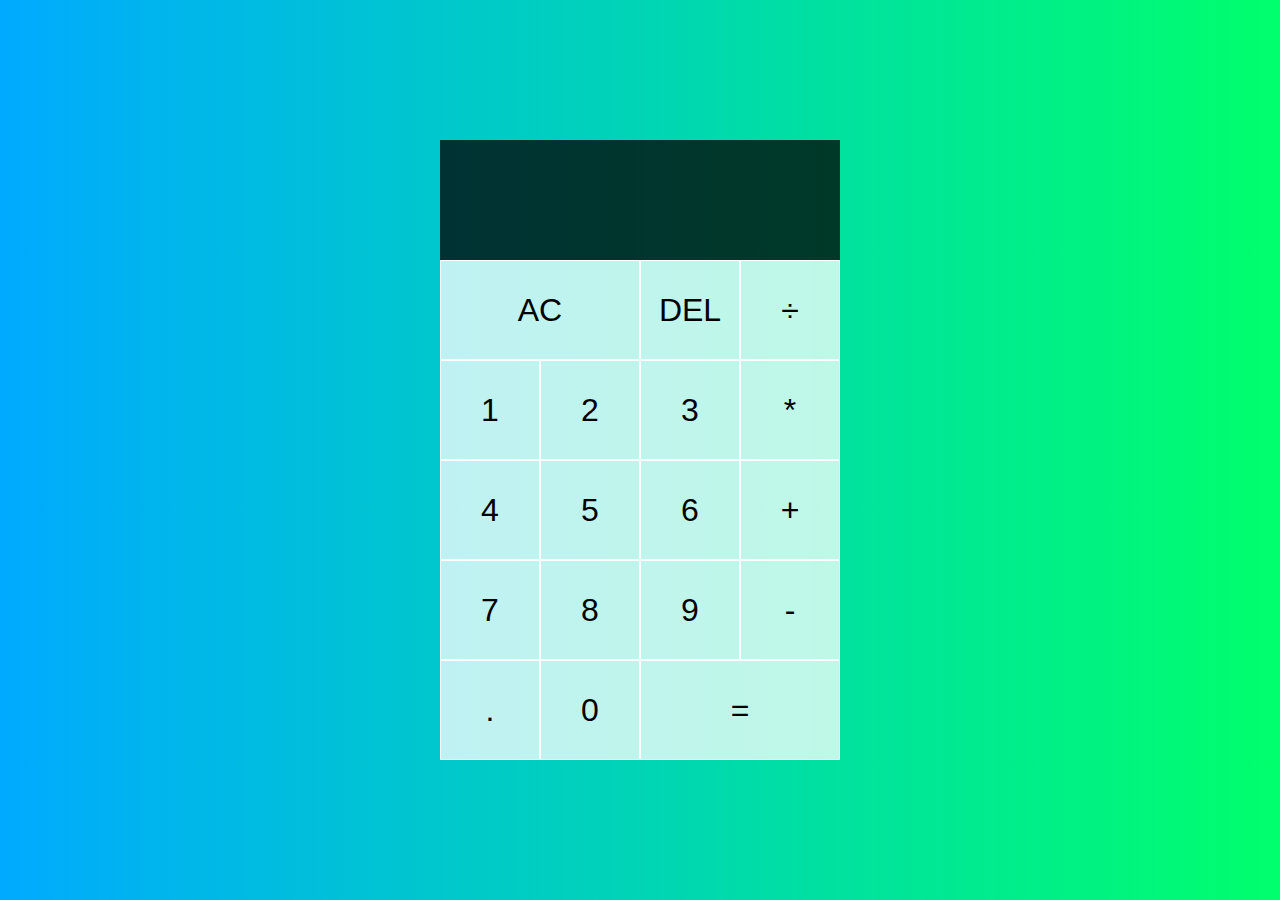
<file: calculator/index.html>
<!DOCTYPE html>
<html lang="en">
<head>
  <meta charset="UTF-8">
  <meta name="viewport" content="width=device-width, initial-scale=1.0">
  <meta http-equiv="X-UA-Compatible" content="ie=edge">
  <title>Calculator</title>
  <link href="styles.css" rel="stylesheet">
  <script src="script.js" defer></script>
</head>
<body>
  <div class="calculator-grid">
    <div class="output">
      <div data-previous-operand class="previous-operand"></div>
      <div data-current-operand class="current-operand"></div>
    </div>
    <button data-all-clear class="span-two">AC</button>
    <button data-delete>DEL</button>
    <button data-operation>÷</button>
    <button data-number>1</button>
    <button data-number>2</button>
    <button data-number>3</button>
    <button data-operation>*</button>
    <button data-number>4</button>
    <button data-number>5</button>
    <button data-number>6</button>
    <button data-operation>+</button>
    <button data-number>7</button>
    <button data-number>8</button>
    <button data-number>9</button>
    <button data-operation>-</button>
    <button data-number>.</button>
    <button data-number>0</button>
    <button data-equals class="span-two">=</button>
  </div>
</body>
</html>
</file>
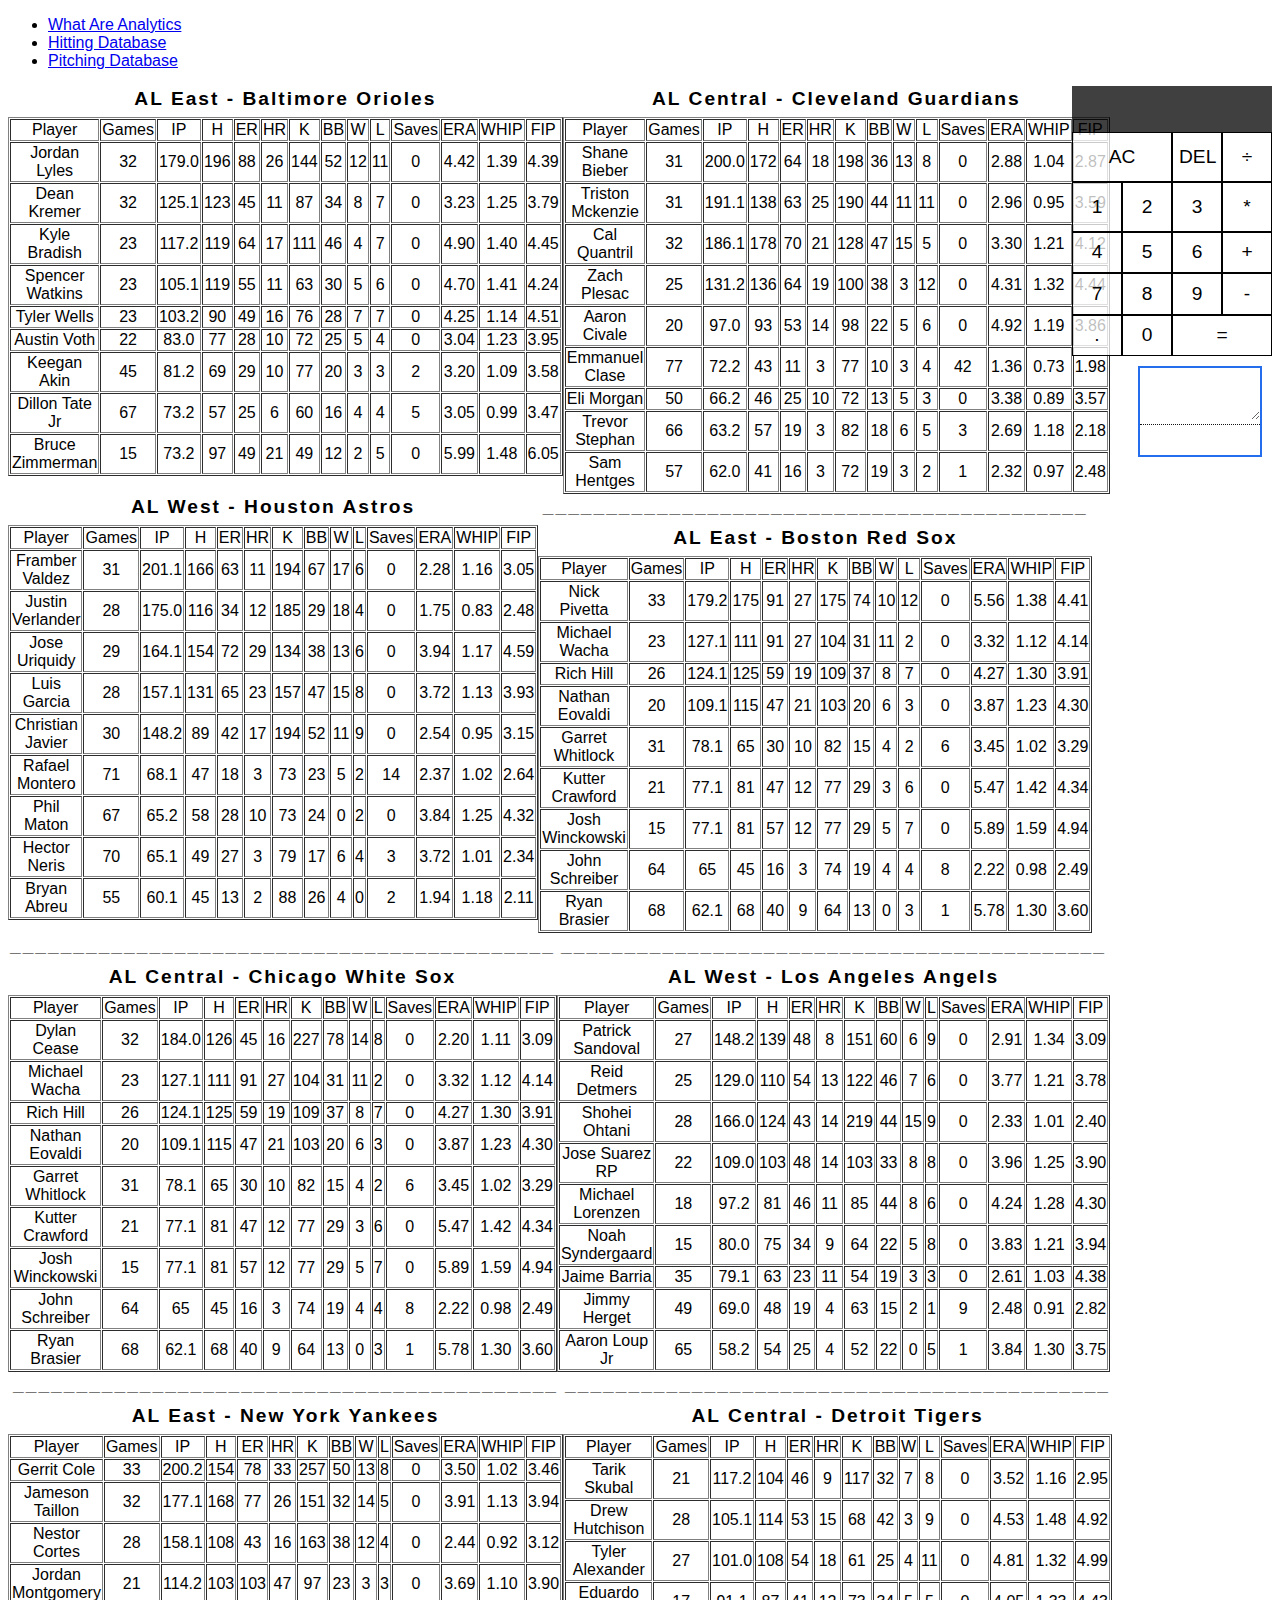
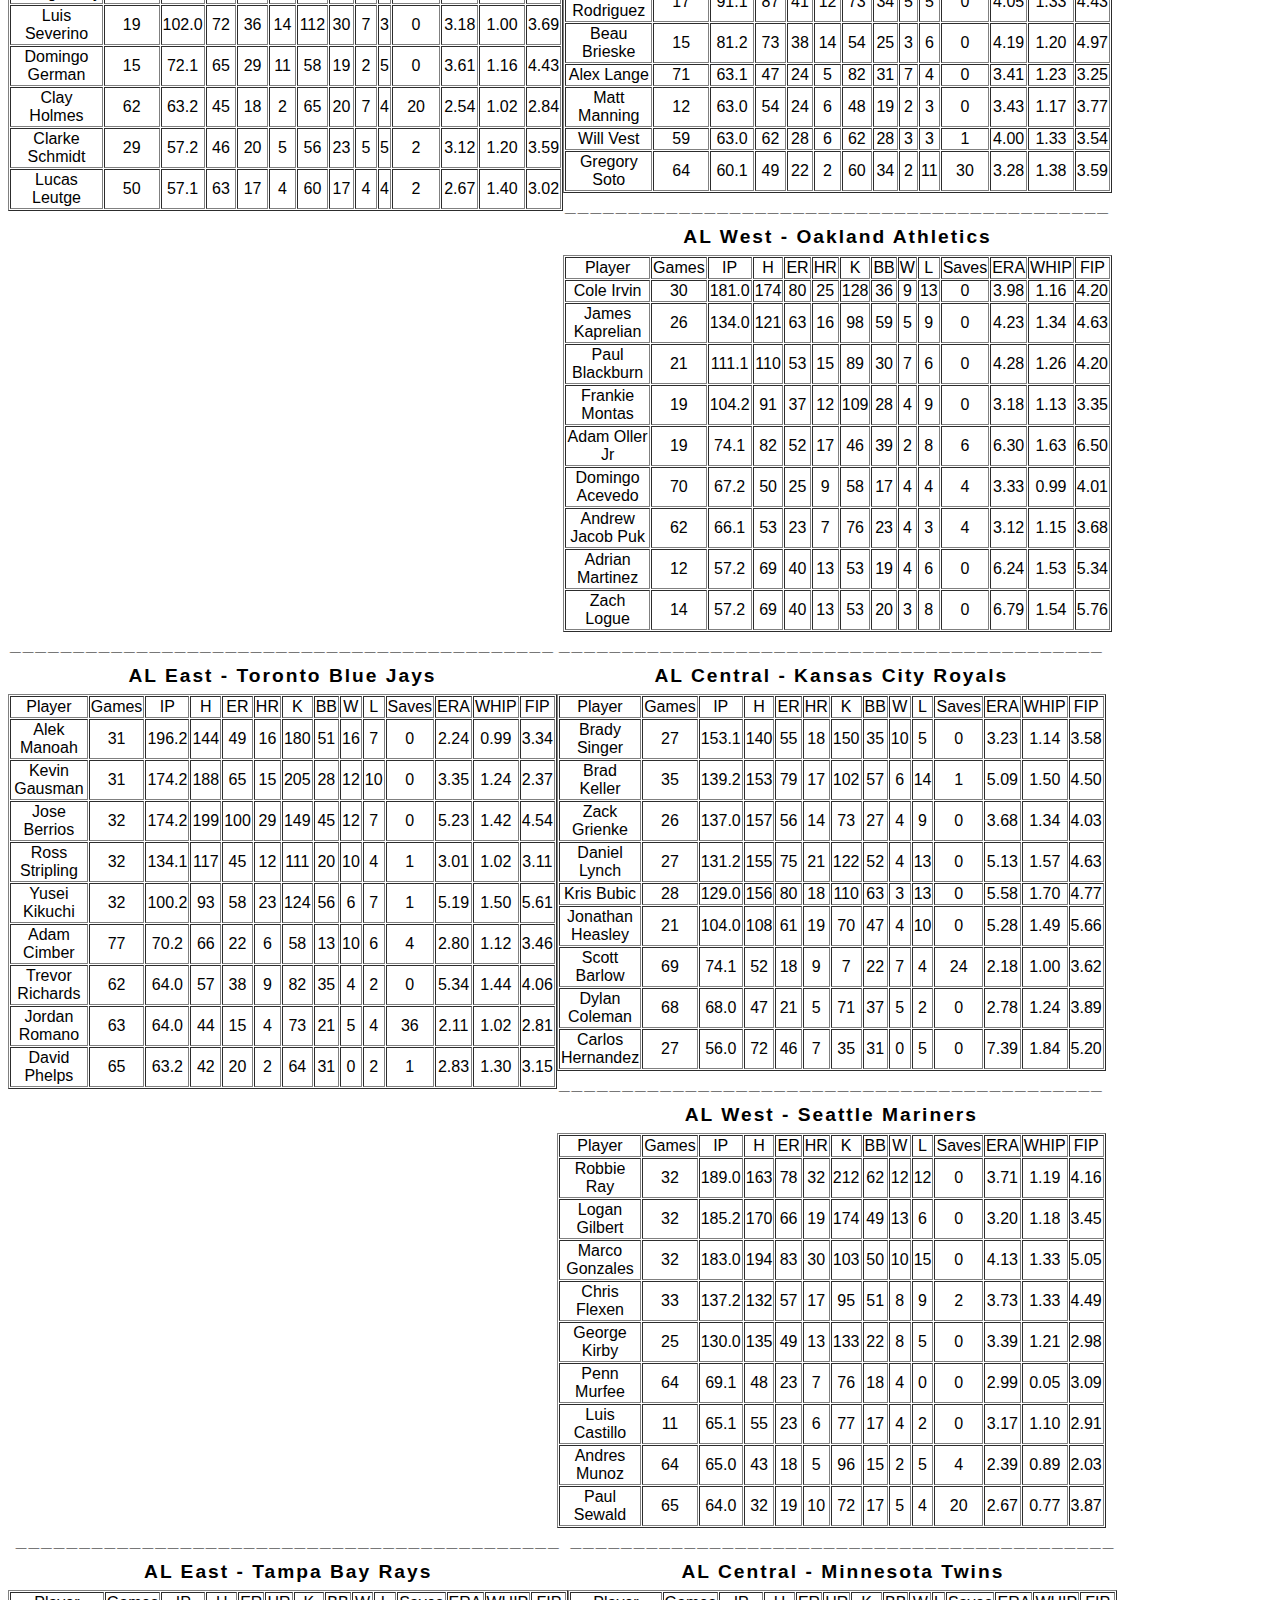
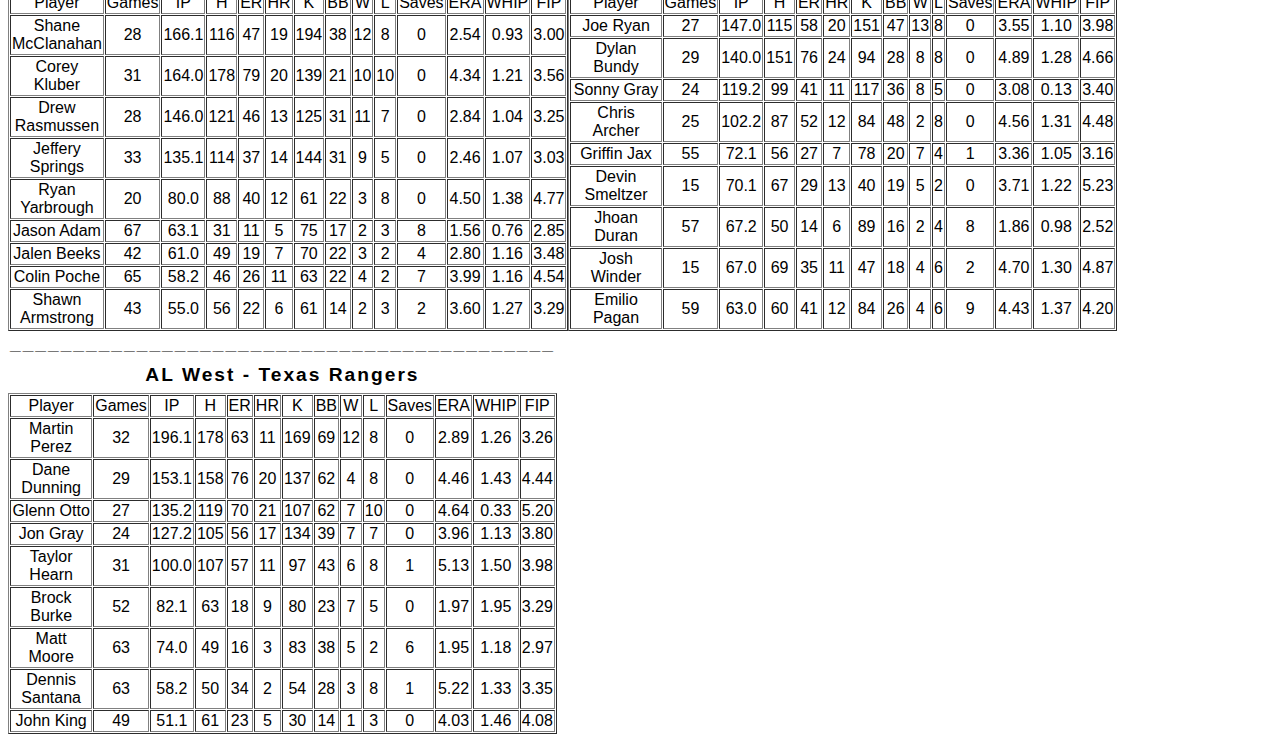
<file: pitching.html>
<!DOCTYPE html>
<html lang="en">
  <ul>
    <li><a href="Whatareanalytics.html">What Are Analytics</a></li>
    <li><a href="index.html">Hitting Database</a></li>
    <li><a href="pitching.html">Pitching Database</a></li>
      </ul>
<head>
  <meta charset="UTF-8">
  <meta name="viewport" content="width=device-width, initial-scale=1.0">
  <meta http-equiv="X-UA-Compatible" content="ie=edge">
  <link href="style1.css" rel="stylesheet">
  <script src="scripts.js" defer></script>

  <table border="1" cellpadding="1" cellspacing="1" style="width:20%;float:left">
    <caption>AL East - Baltimore Orioles</caption>
    
    <tbody>
    <tr>
      <th>Player</th>
      <th>Games</th>
      <th>IP</th>
      <th>H</th>
      <th>ER</th>
      <th>HR</th>
      <th>K</th>
      <th>BB</th>
      <th>W</th>
      <th>L</th>
      <th>Saves</th>
      <th>ERA</th>
      <th>WHIP</th>
      <th>FIP</th>
    </tr>
    <tr>
        <th>Jordan Lyles</th> <!--player-->
        <th>32</th> <!--games-->
        <th>179.0</th> <!--IP-->
        <th>196</th> <!--hits-->
        <th>88</th> <!--ER-->
        <th>26</th> <!--HR-->
        <th>144</th> <!--K-->
        <th>52</th> <!--BB-->
        <th>12</th> <!--W-->
        <th>11</th> <!--L-->
        <th>0</th> <!--Saves-->
        <th>4.42</th> <!--ERA-->
        <th>1.39</th> <!--WHIP-->
        <th>4.39</th> <!--FIP-->
      </tr>
      <tr>
        <th>Dean Kremer</th> <!--player-->
        <th>32</th> <!--games-->
        <th>125.1</th> <!--IP-->
        <th>123</th> <!--hits-->
        <th>45</th> <!--ER-->
        <th>11</th> <!--HR-->
        <th>87</th> <!--K-->
        <th>34</th> <!--BB-->
        <th>8</th> <!--W-->
        <th>7</th> <!--L-->
        <th>0</th> <!--Saves-->
        <th>3.23</th> <!--ERA-->
        <th>1.25</th> <!--WHIP-->
        <th>3.79</th> <!--FIP-->
      </tr>
      <tr>
        <th>Kyle Bradish</th> <!--player-->
        <th>23</th> <!--games-->
        <th>117.2</th> <!--IP-->
        <th>119</th> <!--hits-->
        <th>64</th> <!--ER-->
        <th>17</th> <!--HR-->
        <th>111</th> <!--K-->
        <th>46</th> <!--BB-->
        <th>4</th> <!--W-->
        <th>7</th> <!--L-->
        <th>0</th> <!--Saves-->
        <th>4.90</th> <!--ERA-->
        <th>1.40</th> <!--WHIP-->
        <th>4.45</th> <!--FIP-->
      </tr>
      <tr>
        <th>Spencer Watkins</th> <!--player-->
        <th>23</th> <!--games-->
        <th>105.1</th> <!--IP-->
        <th>119</th> <!--hits-->
        <th>55</th> <!--ER-->
        <th>11</th> <!--HR-->
        <th>63</th> <!--K-->
        <th>30</th> <!--BB-->
        <th>5</th> <!--W-->
        <th>6</th> <!--L-->
        <th>0</th> <!--Saves-->
        <th>4.70</th> <!--ERA-->
        <th>1.41</th> <!--WHIP-->
        <th>4.24</th> <!--FIP-->
      </tr>
      <tr>
        <th>Tyler Wells</th> <!--player-->
        <th>23</th> <!--games-->
        <th>103.2</th> <!--IP-->
        <th>90</th> <!--hits-->
        <th>49</th> <!--ER-->
        <th>16</th> <!--HR-->
        <th>76</th> <!--K-->
        <th>28</th> <!--BB-->
        <th>7</th> <!--W-->
        <th>7</th> <!--L-->
        <th>0</th> <!--Saves-->
        <th>4.25</th> <!--ERA-->
        <th>1.14</th> <!--WHIP-->
        <th>4.51</th> <!--FIP-->
      </tr>
      <tr>
        <th>Austin Voth</th> <!--player-->
        <th>22</th> <!--games-->
        <th>83.0</th> <!--IP-->
        <th>77</th> <!--hits-->
        <th>28</th> <!--ER-->
        <th>10</th> <!--HR-->
        <th>72</th> <!--K-->
        <th>25</th> <!--BB-->
        <th>5</th> <!--W-->
        <th>4</th> <!--L-->
        <th>0</th> <!--Saves-->
        <th>3.04</th> <!--ERA-->
        <th>1.23</th> <!--WHIP-->
        <th>3.95</th> <!--FIP-->
      </tr>
      <tr>
        <th>Keegan Akin</th> <!--player-->
        <th>45</th> <!--games-->
        <th>81.2</th> <!--IP-->
        <th>69</th> <!--hits-->
        <th>29</th> <!--ER-->
        <th>10</th> <!--HR-->
        <th>77</th> <!--K-->
        <th>20</th> <!--BB-->
        <th>3</th> <!--W-->
        <th>3</th> <!--L-->
        <th>2</th> <!--Saves-->
        <th>3.20</th> <!--ERA-->
        <th>1.09</th> <!--WHIP-->
        <th>3.58</th> <!--FIP-->
      </tr>
      <tr>
        <th>Dillon Tate Jr</th> <!--player-->
        <th>67</th> <!--games-->
        <th>73.2</th> <!--IP-->
        <th>57</th> <!--hits-->
        <th>25</th> <!--ER-->
        <th>6</th> <!--HR-->
        <th>60</th> <!--K-->
        <th>16</th> <!--BB-->
        <th>4</th> <!--W-->
        <th>4</th> <!--L-->
        <th>5</th> <!--Saves-->
        <th>3.05</th> <!--ERA-->
        <th>0.99</th> <!--WHIP-->
        <th>3.47</th> <!--FIP-->
      </tr>
      <tr>
        <th>Bruce Zimmerman</th> <!--player-->
        <th>15</th> <!--games-->
        <th>73.2</th> <!--IP-->
        <th>97</th> <!--hits-->
        <th>49</th> <!--ER-->
        <th>21</th> <!--HR-->
        <th>49</th> <!--K-->
        <th>12</th> <!--BB-->
        <th>2</th> <!--W-->
        <th>5</th> <!--L-->
        <th>0</th> <!--Saves-->
        <th>5.99</th> <!--ERA-->
        <th>1.48</th> <!--WHIP-->
        <th>6.05</th> <!--FIP-->
      </tr>
  </tbody>
  </table>

  <table border="1" cellpadding="1" cellspacing="1" style="width:20%;float:left">
    <caption>AL Central - Cleveland Guardians</caption>
    
    <tbody>
    <tr>
      <th>Player</th>
      <th>Games</th>
      <th>IP</th>
      <th>H</th>
      <th>ER</th>
      <th>HR</th>
      <th>K</th>
      <th>BB</th>
      <th>W</th>
      <th>L</th>
      <th>Saves</th>
      <th>ERA</th>
      <th>WHIP</th>
      <th>FIP</th>
    </tr>
    <tr>
        <th>Shane Bieber</th> <!--player-->
        <th>31</th> <!--games-->
        <th>200.0</th> <!--IP-->
        <th>172</th> <!--hits-->
        <th>64</th> <!--ER-->
        <th>18</th> <!--HR-->
        <th>198</th> <!--K-->
        <th>36</th> <!--BB-->
        <th>13</th> <!--W-->
        <th>8</th> <!--L-->
        <th>0</th> <!--Saves-->
        <th>2.88</th> <!--ERA-->
        <th>1.04</th> <!--WHIP-->
        <th>2.87</th> <!--FIP-->
      </tr>
      <tr>
        <th>Triston Mckenzie</th> <!--player-->
        <th>31</th> <!--games-->
        <th>191.1</th> <!--IP-->
        <th>138</th> <!--hits-->
        <th>63</th> <!--ER-->
        <th>25</th> <!--HR-->
        <th>190</th> <!--K-->
        <th>44</th> <!--BB-->
        <th>11</th> <!--W-->
        <th>11</th> <!--L-->
        <th>0</th> <!--Saves-->
        <th>2.96</th> <!--ERA-->
        <th>0.95</th> <!--WHIP-->
        <th>3.59</th> <!--FIP-->
      </tr>
      <tr>
        <th>Cal Quantril</th> <!--player-->
        <th>32</th> <!--games-->
        <th>186.1</th> <!--IP-->
        <th>178</th> <!--hits-->
        <th>70</th> <!--ER-->
        <th>21</th> <!--HR-->
        <th>128</th> <!--K-->
        <th>47</th> <!--BB-->
        <th>15</th> <!--W-->
        <th>5</th> <!--L-->
        <th>0</th> <!--Saves-->
        <th>3.30</th> <!--ERA-->
        <th>1.21</th> <!--WHIP-->
        <th>4.12</th> <!--FIP-->
      </tr>
      <tr>
        <th>Zach Plesac</th> <!--player-->
        <th>25</th> <!--games-->
        <th>131.2</th> <!--IP-->
        <th>136</th> <!--hits-->
        <th>64</th> <!--ER-->
        <th>19</th> <!--HR-->
        <th>100</th> <!--K-->
        <th>38</th> <!--BB-->
        <th>3</th> <!--W-->
        <th>12</th> <!--L-->
        <th>0</th> <!--Saves-->
        <th>4.31</th> <!--ERA-->
        <th>1.32</th> <!--WHIP-->
        <th>4.44</th> <!--FIP-->
      </tr>
      <tr>
        <th>Aaron Civale</th> <!--player-->
        <th>20</th> <!--games-->
        <th>97.0</th> <!--IP-->
        <th>93</th> <!--hits-->
        <th>53</th> <!--ER-->
        <th>14</th> <!--HR-->
        <th>98</th> <!--K-->
        <th>22</th> <!--BB-->
        <th>5</th> <!--W-->
        <th>6</th> <!--L-->
        <th>0</th> <!--Saves-->
        <th>4.92</th> <!--ERA-->
        <th>1.19</th> <!--WHIP-->
        <th>3.86</th> <!--FIP-->
      </tr>
      <tr>
        <th>Emmanuel Clase</th> <!--player-->
        <th>77</th> <!--games-->
        <th>72.2</th> <!--IP-->
        <th>43</th> <!--hits-->
        <th>11</th> <!--ER-->
        <th>3</th> <!--HR-->
        <th>77</th> <!--K-->
        <th>10</th> <!--BB-->
        <th>3</th> <!--W-->
        <th>4</th> <!--L-->
        <th>42</th> <!--Saves-->
        <th>1.36</th> <!--ERA-->
        <th>0.73</th> <!--WHIP-->
        <th>1.98</th> <!--FIP-->
      </tr>
      <tr>
        <th>Eli Morgan</th> <!--player-->
        <th>50</th> <!--games-->
        <th>66.2</th> <!--IP-->
        <th>46</th> <!--hits-->
        <th>25</th> <!--ER-->
        <th>10</th> <!--HR-->
        <th>72</th> <!--K-->
        <th>13</th> <!--BB-->
        <th>5</th> <!--W-->
        <th>3</th> <!--L-->
        <th>0</th> <!--Saves-->
        <th>3.38</th> <!--ERA-->
        <th>0.89</th> <!--WHIP-->
        <th>3.57</th> <!--FIP-->
      </tr>
      <tr>
        <th>Trevor Stephan</th> <!--player-->
        <th>66</th> <!--games-->
        <th>63.2</th> <!--IP-->
        <th>57</th> <!--hits-->
        <th>19</th> <!--ER-->
        <th>3</th> <!--HR-->
        <th>82</th> <!--K-->
        <th>18</th> <!--BB-->
        <th>6</th> <!--W-->
        <th>5</th> <!--L-->
        <th>3</th> <!--Saves-->
        <th>2.69</th> <!--ERA-->
        <th>1.18</th> <!--WHIP-->
        <th>2.18</th> <!--FIP-->
      </tr>
      <tr>
        <th>Sam Hentges</th> <!--player-->
        <th>57</th> <!--games-->
        <th>62.0</th> <!--IP-->
        <th>41</th> <!--hits-->
        <th>16</th> <!--ER-->
        <th>3</th> <!--HR-->
        <th>72</th> <!--K-->
        <th>19</th> <!--BB-->
        <th>3</th> <!--W-->
        <th>2</th> <!--L-->
        <th>1</th> <!--Saves-->
        <th>2.32</th> <!--ERA-->
        <th>0.97</th> <!--WHIP-->
        <th>2.48</th> <!--FIP-->
      </tr>
  </tbody>
  </table>

  <table border="1" cellpadding="1" cellspacing="1" style="width:20%;float:left">
    <caption>AL West - Houston Astros</caption>
    
        <tbody>
            <tr>
                <th>Player</th>
                <th>Games</th>
                <th>IP</th>
                <th>H</th>
                <th>ER</th>
                <th>HR</th>
                <th>K</th>
                <th>BB</th>
                <th>W</th>
                <th>L</th>
                <th>Saves</th>
                <th>ERA</th>
                <th>WHIP</th>
                <th>FIP</th>
              </tr>
              <tr>
                  <th>Framber Valdez</th> <!--player-->
                  <th>31</th> <!--games-->
                  <th>201.1</th> <!--IP-->
                  <th>166</th> <!--hits-->
                  <th>63</th> <!--ER-->
                  <th>11</th> <!--HR-->
                  <th>194</th> <!--K-->
                  <th>67</th> <!--BB-->
                  <th>17</th> <!--W-->
                  <th>6</th> <!--L-->
                  <th>0</th> <!--Saves-->
                  <th>2.28</th> <!--ERA-->
                  <th>1.16</th> <!--WHIP-->
                  <th>3.05</th> <!--FIP-->
                </tr>
                <tr>
                  <th>Justin Verlander</th> <!--player-->
                  <th>28</th> <!--games-->
                  <th>175.0</th> <!--IP-->
                  <th>116</th> <!--hits-->
                  <th>34</th> <!--ER-->
                  <th>12</th> <!--HR-->
                  <th>185</th> <!--K-->
                  <th>29</th> <!--BB-->
                  <th>18</th> <!--W-->
                  <th>4</th> <!--L-->
                  <th>0</th> <!--Saves-->
                  <th>1.75</th> <!--ERA-->
                  <th>0.83</th> <!--WHIP-->
                  <th>2.48</th> <!--FIP-->
                </tr>
                <tr>
                  <th>Jose Uriquidy</th> <!--player-->
                  <th>29</th> <!--games-->
                  <th>164.1</th> <!--IP-->
                  <th>154</th> <!--hits-->
                  <th>72</th> <!--ER-->
                  <th>29</th> <!--HR-->
                  <th>134</th> <!--K-->
                  <th>38</th> <!--BB-->
                  <th>13</th> <!--W-->
                  <th>6</th> <!--L-->
                  <th>0</th> <!--Saves-->
                  <th>3.94</th> <!--ERA-->
                  <th>1.17</th> <!--WHIP-->
                  <th>4.59</th> <!--FIP-->
                </tr>
                <tr>
                  <th>Luis Garcia</th> <!--player-->
                  <th>28</th> <!--games-->
                  <th>157.1</th> <!--IP-->
                  <th>131</th> <!--hits-->
                  <th>65</th> <!--ER-->
                  <th>23</th> <!--HR-->
                  <th>157</th> <!--K-->
                  <th>47</th> <!--BB-->
                  <th>15</th> <!--W-->
                  <th>8</th> <!--L-->
                  <th>0</th> <!--Saves-->
                  <th>3.72</th> <!--ERA-->
                  <th>1.13</th> <!--WHIP-->
                  <th>3.93</th> <!--FIP-->
                </tr>
                <tr>
                  <th>Christian Javier</th> <!--player-->
                  <th>30</th> <!--games-->
                  <th>148.2</th> <!--IP-->
                  <th>89</th> <!--hits-->
                  <th>42</th> <!--ER-->
                  <th>17</th> <!--HR-->
                  <th>194</th> <!--K-->
                  <th>52</th> <!--BB-->
                  <th>11</th> <!--W-->
                  <th>9</th> <!--L-->
                  <th>0</th> <!--Saves-->
                  <th>2.54</th> <!--ERA-->
                  <th>0.95</th> <!--WHIP-->
                  <th>3.15</th> <!--FIP-->
                </tr>
                <tr>
                  <th>Rafael Montero</th> <!--player-->
                  <th>71</th> <!--games-->
                  <th>68.1</th> <!--IP-->
                  <th>47</th> <!--hits-->
                  <th>18</th> <!--ER-->
                  <th>3</th> <!--HR-->
                  <th>73</th> <!--K-->
                  <th>23</th> <!--BB-->
                  <th>5</th> <!--W-->
                  <th>2</th> <!--L-->
                  <th>14</th> <!--Saves-->
                  <th>2.37</th> <!--ERA-->
                  <th>1.02</th> <!--WHIP-->
                  <th>2.64</th> <!--FIP-->
                </tr>
                <tr>
                  <th>Phil Maton </th> <!--player-->
                  <th>67</th> <!--games-->
                  <th>65.2</th> <!--IP-->
                  <th>58</th> <!--hits-->
                  <th>28</th> <!--ER-->
                  <th>10</th> <!--HR-->
                  <th>73</th> <!--K-->
                  <th>24</th> <!--BB-->
                  <th>0</th> <!--W-->
                  <th>2</th> <!--L-->
                  <th>0</th> <!--Saves-->
                  <th>3.84</th> <!--ERA-->
                  <th>1.25</th> <!--WHIP-->
                  <th>4.32</th> <!--FIP-->
                </tr>
                <tr>
                  <th>Hector Neris</th> <!--player-->
                  <th>70</th> <!--games-->
                  <th>65.1</th> <!--IP-->
                  <th>49</th> <!--hits-->
                  <th>27</th> <!--ER-->
                  <th>3</th> <!--HR-->
                  <th>79</th> <!--K-->
                  <th>17</th> <!--BB-->
                  <th>6</th> <!--W-->
                  <th>4</th> <!--L-->
                  <th>3</th> <!--Saves-->
                  <th>3.72</th> <!--ERA-->
                  <th>1.01</th> <!--WHIP-->
                  <th>2.34</th> <!--FIP-->
                </tr>
                <tr>
                  <th>Bryan Abreu</th> <!--player-->
                  <th>55</th> <!--games-->
                  <th>60.1</th> <!--IP-->
                  <th>45</th> <!--hits-->
                  <th>13</th> <!--ER-->
                  <th>2</th> <!--HR-->
                  <th>88</th> <!--K-->
                  <th>26</th> <!--BB-->
                  <th>4</th> <!--W-->
                  <th>0</th> <!--L-->
                  <th>2</th> <!--Saves-->
                  <th>1.94</th> <!--ERA-->
                  <th>1.18</th> <!--WHIP-->
                  <th>2.11</th> <!--FIP-->
                </tr>
      </tbody>
      </table>


  <table border="1" cellpadding="1" cellspacing="1" style="width:20%;float:left">
    <caption>___________________________________________</caption>
    <caption>AL East - Boston Red Sox</caption>
    
    <tbody>
    <tr>
      <th>Player</th>
      <th>Games</th>
      <th>IP</th>
      <th>H</th>
      <th>ER</th>
      <th>HR</th>
      <th>K</th>
      <th>BB</th>
      <th>W</th>
      <th>L</th>
      <th>Saves</th>
      <th>ERA</th>
      <th>WHIP</th>
      <th>FIP</th>
    </tr>
    <tr>
        <th>Nick Pivetta</th> <!--player-->
        <th>33</th> <!--games-->
        <th>179.2</th> <!--IP-->
        <th>175</th> <!--hits-->
        <th>91</th> <!--ER-->
        <th>27</th> <!--HR-->
        <th>175</th> <!--K-->
        <th>74</th> <!--BB-->
        <th>10</th> <!--W-->
        <th>12</th> <!--L-->
        <th>0</th> <!--Saves-->
        <th>5.56</th> <!--ERA-->
        <th>1.38</th> <!--WHIP-->
        <th>4.41</th> <!--FIP-->
      </tr>
      <tr>
        <th>Michael Wacha</th> <!--player-->
        <th>23</th> <!--games-->
        <th>127.1</th> <!--IP-->
        <th>111</th> <!--hits-->
        <th>91</th> <!--ER-->
        <th>27</th> <!--HR-->
        <th>104</th> <!--K-->
        <th>31</th> <!--BB-->
        <th>11</th> <!--W-->
        <th>2</th> <!--L-->
        <th>0</th> <!--Saves-->
        <th>3.32</th> <!--ERA-->
        <th>1.12</th> <!--WHIP-->
        <th>4.14</th> <!--FIP-->
      </tr>
      <tr>
        <th>Rich Hill</th> <!--player-->
        <th>26</th> <!--games-->
        <th>124.1</th> <!--IP-->
        <th>125</th> <!--hits-->
        <th>59</th> <!--ER-->
        <th>19</th> <!--HR-->
        <th>109</th> <!--K-->
        <th>37</th> <!--BB-->
        <th>8</th> <!--W-->
        <th>7</th> <!--L-->
        <th>0</th> <!--Saves-->
        <th>4.27</th> <!--ERA-->
        <th>1.30</th> <!--WHIP-->
        <th>3.91</th> <!--FIP-->
      </tr>
      <tr>
        <th>Nathan Eovaldi</th> <!--player-->
        <th>20</th> <!--games-->
        <th>109.1</th> <!--IP-->
        <th>115</th> <!--hits-->
        <th>47</th> <!--ER-->
        <th>21</th> <!--HR-->
        <th>103</th> <!--K-->
        <th>20</th> <!--BB-->
        <th>6</th> <!--W-->
        <th>3</th> <!--L-->
        <th>0</th> <!--Saves-->
        <th>3.87</th> <!--ERA-->
        <th>1.23</th> <!--WHIP-->
        <th>4.30</th> <!--FIP-->
      </tr>
      <tr>
        <th>Garret Whitlock</th> <!--player-->
        <th>31</th> <!--games-->
        <th>78.1</th> <!--IP-->
        <th>65</th> <!--hits-->
        <th>30</th> <!--ER-->
        <th>10</th> <!--HR-->
        <th>82</th> <!--K-->
        <th>15</th> <!--BB-->
        <th>4</th> <!--W-->
        <th>2</th> <!--L-->
        <th>6</th> <!--Saves-->
        <th>3.45</th> <!--ERA-->
        <th>1.02</th> <!--WHIP-->
        <th>3.29</th> <!--FIP-->
      </tr>
      <tr>
        <th>Kutter Crawford</th> <!--player-->
        <th>21</th> <!--games-->
        <th>77.1</th> <!--IP-->
        <th>81</th> <!--hits-->
        <th>47</th> <!--ER-->
        <th>12</th> <!--HR-->
        <th>77</th> <!--K-->
        <th>29</th> <!--BB-->
        <th>3</th> <!--W-->
        <th>6</th> <!--L-->
        <th>0</th> <!--Saves-->
        <th>5.47</th> <!--ERA-->
        <th>1.42</th> <!--WHIP-->
        <th>4.34</th> <!--FIP-->
      </tr>
      <tr>
        <th>Josh Winckowski</th> <!--player-->
        <th>15</th> <!--games-->
        <th>77.1</th> <!--IP-->
        <th>81</th> <!--hits-->
        <th>57</th> <!--ER-->
        <th>12</th> <!--HR-->
        <th>77</th> <!--K-->
        <th>29</th> <!--BB-->
        <th>5</th> <!--W-->
        <th>7</th> <!--L-->
        <th>0</th> <!--Saves-->
        <th>5.89</th> <!--ERA-->
        <th>1.59</th> <!--WHIP-->
        <th>4.94</th> <!--FIP-->
      </tr>
      <tr>
        <th>John Schreiber</th> <!--player-->
        <th>64</th> <!--games-->
        <th>65</th> <!--IP-->
        <th>45</th> <!--hits-->
        <th>16</th> <!--ER-->
        <th>3</th> <!--HR-->
        <th>74</th> <!--K-->
        <th>19</th> <!--BB-->
        <th>4</th> <!--W-->
        <th>4</th> <!--L-->
        <th>8</th> <!--Saves-->
        <th>2.22</th> <!--ERA-->
        <th>0.98</th> <!--WHIP-->
        <th>2.49</th> <!--FIP-->
      </tr>
      <tr>
        <th>Ryan Brasier</th> <!--player-->
        <th>68</th> <!--games-->
        <th>62.1</th> <!--IP-->
        <th>68</th> <!--hits-->
        <th>40</th> <!--ER-->
        <th>9</th> <!--HR-->
        <th>64</th> <!--K-->
        <th>13</th> <!--BB-->
        <th>0</th> <!--W-->
        <th>3</th> <!--L-->
        <th>1</th> <!--Saves-->
        <th>5.78</th> <!--ERA-->
        <th>1.30</th> <!--WHIP-->
        <th>3.60</th> <!--FIP-->
      </tr>
  </tbody>
  </table>

  <table border="1" cellpadding="1" cellspacing="1" style="width:20%;float:left">
    <caption>___________________________________________</caption>
    <caption>AL Central - Chicago White Sox</caption>
    
    <tbody>
    <tr>
      <th>Player</th>
      <th>Games</th>
      <th>IP</th>
      <th>H</th>
      <th>ER</th>
      <th>HR</th>
      <th>K</th>
      <th>BB</th>
      <th>W</th>
      <th>L</th>
      <th>Saves</th>
      <th>ERA</th>
      <th>WHIP</th>
      <th>FIP</th>
    </tr>
    <tr>
        <th>Dylan Cease</th> <!--player-->
        <th>32</th> <!--games-->
        <th>184.0</th> <!--IP-->
        <th>126</th> <!--hits-->
        <th>45</th> <!--ER-->
        <th>16</th> <!--HR-->
        <th>227</th> <!--K-->
        <th>78</th> <!--BB-->
        <th>14</th> <!--W-->
        <th>8</th> <!--L-->
        <th>0</th> <!--Saves-->
        <th>2.20</th> <!--ERA-->
        <th>1.11</th> <!--WHIP-->
        <th>3.09</th> <!--FIP-->
      </tr>
      <tr>
        <th>Michael Wacha</th> <!--player-->
        <th>23</th> <!--games-->
        <th>127.1</th> <!--IP-->
        <th>111</th> <!--hits-->
        <th>91</th> <!--ER-->
        <th>27</th> <!--HR-->
        <th>104</th> <!--K-->
        <th>31</th> <!--BB-->
        <th>11</th> <!--W-->
        <th>2</th> <!--L-->
        <th>0</th> <!--Saves-->
        <th>3.32</th> <!--ERA-->
        <th>1.12</th> <!--WHIP-->
        <th>4.14</th> <!--FIP-->
      </tr>
      <tr>
        <th>Rich Hill</th> <!--player-->
        <th>26</th> <!--games-->
        <th>124.1</th> <!--IP-->
        <th>125</th> <!--hits-->
        <th>59</th> <!--ER-->
        <th>19</th> <!--HR-->
        <th>109</th> <!--K-->
        <th>37</th> <!--BB-->
        <th>8</th> <!--W-->
        <th>7</th> <!--L-->
        <th>0</th> <!--Saves-->
        <th>4.27</th> <!--ERA-->
        <th>1.30</th> <!--WHIP-->
        <th>3.91</th> <!--FIP-->
      </tr>
      <tr>
        <th>Nathan Eovaldi</th> <!--player-->
        <th>20</th> <!--games-->
        <th>109.1</th> <!--IP-->
        <th>115</th> <!--hits-->
        <th>47</th> <!--ER-->
        <th>21</th> <!--HR-->
        <th>103</th> <!--K-->
        <th>20</th> <!--BB-->
        <th>6</th> <!--W-->
        <th>3</th> <!--L-->
        <th>0</th> <!--Saves-->
        <th>3.87</th> <!--ERA-->
        <th>1.23</th> <!--WHIP-->
        <th>4.30</th> <!--FIP-->
      </tr>
      <tr>
        <th>Garret Whitlock</th> <!--player-->
        <th>31</th> <!--games-->
        <th>78.1</th> <!--IP-->
        <th>65</th> <!--hits-->
        <th>30</th> <!--ER-->
        <th>10</th> <!--HR-->
        <th>82</th> <!--K-->
        <th>15</th> <!--BB-->
        <th>4</th> <!--W-->
        <th>2</th> <!--L-->
        <th>6</th> <!--Saves-->
        <th>3.45</th> <!--ERA-->
        <th>1.02</th> <!--WHIP-->
        <th>3.29</th> <!--FIP-->
      </tr>
      <tr>
        <th>Kutter Crawford</th> <!--player-->
        <th>21</th> <!--games-->
        <th>77.1</th> <!--IP-->
        <th>81</th> <!--hits-->
        <th>47</th> <!--ER-->
        <th>12</th> <!--HR-->
        <th>77</th> <!--K-->
        <th>29</th> <!--BB-->
        <th>3</th> <!--W-->
        <th>6</th> <!--L-->
        <th>0</th> <!--Saves-->
        <th>5.47</th> <!--ERA-->
        <th>1.42</th> <!--WHIP-->
        <th>4.34</th> <!--FIP-->
      </tr>
      <tr>
        <th>Josh Winckowski</th> <!--player-->
        <th>15</th> <!--games-->
        <th>77.1</th> <!--IP-->
        <th>81</th> <!--hits-->
        <th>57</th> <!--ER-->
        <th>12</th> <!--HR-->
        <th>77</th> <!--K-->
        <th>29</th> <!--BB-->
        <th>5</th> <!--W-->
        <th>7</th> <!--L-->
        <th>0</th> <!--Saves-->
        <th>5.89</th> <!--ERA-->
        <th>1.59</th> <!--WHIP-->
        <th>4.94</th> <!--FIP-->
      </tr>
      <tr>
        <th>John Schreiber</th> <!--player-->
        <th>64</th> <!--games-->
        <th>65</th> <!--IP-->
        <th>45</th> <!--hits-->
        <th>16</th> <!--ER-->
        <th>3</th> <!--HR-->
        <th>74</th> <!--K-->
        <th>19</th> <!--BB-->
        <th>4</th> <!--W-->
        <th>4</th> <!--L-->
        <th>8</th> <!--Saves-->
        <th>2.22</th> <!--ERA-->
        <th>0.98</th> <!--WHIP-->
        <th>2.49</th> <!--FIP-->
      </tr>
      <tr>
        <th>Ryan Brasier</th> <!--player-->
        <th>68</th> <!--games-->
        <th>62.1</th> <!--IP-->
        <th>68</th> <!--hits-->
        <th>40</th> <!--ER-->
        <th>9</th> <!--HR-->
        <th>64</th> <!--K-->
        <th>13</th> <!--BB-->
        <th>0</th> <!--W-->
        <th>3</th> <!--L-->
        <th>1</th> <!--Saves-->
        <th>5.78</th> <!--ERA-->
        <th>1.30</th> <!--WHIP-->
        <th>3.60</th> <!--FIP-->
      </tr>
  </tbody>
  </table>

  <table border="1" cellpadding="1" cellspacing="1" style="width:20%;float:left">
    <caption>___________________________________________</caption>
    <caption>AL West - Los Angeles Angels</caption>
    
    <tbody>
    <tr>
      <th>Player</th>
      <th>Games</th>
      <th>IP</th>
      <th>H</th>
      <th>ER</th>
      <th>HR</th>
      <th>K</th>
      <th>BB</th>
      <th>W</th>
      <th>L</th>
      <th>Saves</th>
      <th>ERA</th>
      <th>WHIP</th>
      <th>FIP</th>
    </tr>
    <tr>
        <th>Patrick Sandoval</th> <!--player-->
        <th>27</th> <!--games-->
        <th>148.2</th> <!--IP-->
        <th>139</th> <!--hits-->
        <th>48</th> <!--ER-->
        <th>8</th> <!--HR-->
        <th>151</th> <!--K-->
        <th>60</th> <!--BB-->
        <th>6</th> <!--W-->
        <th>9</th> <!--L-->
        <th>0</th> <!--Saves-->
        <th>2.91</th> <!--ERA-->
        <th>1.34</th> <!--WHIP-->
        <th>3.09</th> <!--FIP-->
      </tr>
      <tr>
        <th>Reid Detmers</th> <!--player-->
        <th>25</th> <!--games-->
        <th>129.0</th> <!--IP-->
        <th>110</th> <!--hits-->
        <th>54</th> <!--ER-->
        <th>13</th> <!--HR-->
        <th>122</th> <!--K-->
        <th>46</th> <!--BB-->
        <th>7</th> <!--W-->
        <th>6</th> <!--L-->
        <th>0</th> <!--Saves-->
        <th>3.77</th> <!--ERA-->
        <th>1.21</th> <!--WHIP-->
        <th>3.78</th> <!--FIP-->
      </tr>
      <tr>
        <th>Shohei Ohtani</th> <!--player-->
        <th>28</th> <!--games-->
        <th>166.0</th> <!--IP-->
        <th>124</th> <!--hits-->
        <th>43</th> <!--ER-->
        <th>14</th> <!--HR-->
        <th>219</th> <!--K-->
        <th>44</th> <!--BB-->
        <th>15</th> <!--W-->
        <th>9</th> <!--L-->
        <th>0</th> <!--Saves-->
        <th>2.33</th> <!--ERA-->
        <th>1.01</th> <!--WHIP-->
        <th>2.40</th> <!--FIP-->
      </tr>
      <tr>
        <th>Jose Suarez RP</th> <!--player-->
        <th>22</th> <!--games-->
        <th>109.0</th> <!--IP-->
        <th>103</th> <!--hits-->
        <th>48</th> <!--ER-->
        <th>14</th> <!--HR-->
        <th>103</th> <!--K-->
        <th>33</th> <!--BB-->
        <th>8</th> <!--W-->
        <th>8</th> <!--L-->
        <th>0</th> <!--Saves-->
        <th>3.96</th> <!--ERA-->
        <th>1.25</th> <!--WHIP-->
        <th>3.90</th> <!--FIP-->
      </tr>
      <tr>
        <th>Michael Lorenzen</th> <!--player-->
        <th>18</th> <!--games-->
        <th>97.2</th> <!--IP-->
        <th>81</th> <!--hits-->
        <th>46</th> <!--ER-->
        <th>11</th> <!--HR-->
        <th>85</th> <!--K-->
        <th>44</th> <!--BB-->
        <th>8</th> <!--W-->
        <th>6</th> <!--L-->
        <th>0</th> <!--Saves-->
        <th>4.24</th> <!--ERA-->
        <th>1.28</th> <!--WHIP-->
        <th>4.30</th> <!--FIP-->
      </tr>
      <tr>
        <th>Noah Syndergaard</th> <!--player-->
        <th>15</th> <!--games-->
        <th>80.0</th> <!--IP-->
        <th>75</th> <!--hits-->
        <th>34</th> <!--ER-->
        <th>9</th> <!--HR-->
        <th>64</th> <!--K-->
        <th>22</th> <!--BB-->
        <th>5</th> <!--W-->
        <th>8</th> <!--L-->
        <th>0</th> <!--Saves-->
        <th>3.83</th> <!--ERA-->
        <th>1.21</th> <!--WHIP-->
        <th>3.94</th> <!--FIP-->
      </tr>
      <tr>
        <th>Jaime Barria</th> <!--player-->
        <th>35</th> <!--games-->
        <th>79.1</th> <!--IP-->
        <th>63</th> <!--hits-->
        <th>23</th> <!--ER-->
        <th>11</th> <!--HR-->
        <th>54</th> <!--K-->
        <th>19</th> <!--BB-->
        <th>3</th> <!--W-->
        <th>3</th> <!--L-->
        <th>0</th> <!--Saves-->
        <th>2.61</th> <!--ERA-->
        <th>1.03</th> <!--WHIP-->
        <th>4.38</th> <!--FIP-->
      </tr>
      <tr>
        <th>Jimmy Herget</th> <!--player-->
        <th>49</th> <!--games-->
        <th>69.0</th> <!--IP-->
        <th>48</th> <!--hits-->
        <th>19</th> <!--ER-->
        <th>4</th> <!--HR-->
        <th>63</th> <!--K-->
        <th>15</th> <!--BB-->
        <th>2</th> <!--W-->
        <th>1</th> <!--L-->
        <th>9</th> <!--Saves-->
        <th>2.48</th> <!--ERA-->
        <th>0.91</th> <!--WHIP-->
        <th>2.82</th> <!--FIP-->
      </tr>
      <tr>
        <th>Aaron Loup Jr</th> <!--player-->
        <th>65</th> <!--games-->
        <th>58.2</th> <!--IP-->
        <th>54</th> <!--hits-->
        <th>25</th> <!--ER-->
        <th>4</th> <!--HR-->
        <th>52</th> <!--K-->
        <th>22</th> <!--BB-->
        <th>0</th> <!--W-->
        <th>5</th> <!--L-->
        <th>1</th> <!--Saves-->
        <th>3.84</th> <!--ERA-->
        <th>1.30</th> <!--WHIP-->
        <th>3.75</th> <!--FIP-->
      </tr>
  </tbody>
  </table>

  <table border="1" cellpadding="1" cellspacing="1" style="width:20%;float:left">
    <caption>___________________________________________</caption>
    <caption>AL East - New York Yankees</caption>
    
    <tbody>
        <tr>
            <th>Player</th>
            <th>Games</th>
            <th>IP</th>
            <th>H</th>
            <th>ER</th>
            <th>HR</th>
            <th>K</th>
            <th>BB</th>
            <th>W</th>
            <th>L</th>
            <th>Saves</th>
            <th>ERA</th>
            <th>WHIP</th>
            <th>FIP</th>
          </tr>
        <tr>
            <th>Gerrit Cole</th> <!--player-->
            <th>33</th> <!--games-->
            <th>200.2</th> <!--IP-->
            <th>154</th> <!--hits-->
            <th>78</th> <!--ER-->
            <th>33</th> <!--HR-->
            <th>257</th> <!--K-->
            <th>50</th> <!--BB-->
            <th>13</th> <!--W-->
            <th>8</th> <!--L-->
            <th>0</th> <!--Saves-->
            <th>3.50</th> <!--ERA-->
            <th>1.02</th> <!--WHIP-->
            <th>3.46</th> <!--FIP-->
          </tr>
          <tr>
            <th>Jameson Taillon</th> <!--player-->
            <th>32</th> <!--games-->
            <th>177.1</th> <!--IP-->
            <th>168</th> <!--hits-->
            <th>77</th> <!--ER-->
            <th>26</th> <!--HR-->
            <th>151</th> <!--K-->
            <th>32</th> <!--BB-->
            <th>14</th> <!--W-->
            <th>5</th> <!--L-->
            <th>0</th> <!--Saves-->
            <th>3.91</th> <!--ERA-->
            <th>1.13</th> <!--WHIP-->
            <th>3.94</th> <!--FIP-->
          </tr>
          <tr>
            <th>Nestor Cortes</th> <!--player-->
            <th>28</th> <!--games-->
            <th>158.1</th> <!--IP-->
            <th>108</th> <!--hits-->
            <th>43</th> <!--ER-->
            <th>16</th> <!--HR-->
            <th>163</th> <!--K-->
            <th>38</th> <!--BB-->
            <th>12</th> <!--W-->
            <th>4</th> <!--L-->
            <th>0</th> <!--Saves-->
            <th>2.44</th> <!--ERA-->
            <th>0.92</th> <!--WHIP-->
            <th>3.12</th> <!--FIP-->
          </tr>
          <tr>
            <th>Jordan Montgomery</th> <!--player-->
            <th>21</th> <!--games-->
            <th>114.2</th> <!--IP-->
            <th>103</th> <!--hits-->
            <th>103</th> <!--ER-->
            <th>47</th> <!--HR-->
            <th>97</th> <!--K-->
            <th>23</th> <!--BB-->
            <th>3</th> <!--W-->
            <th>3</th> <!--L-->
            <th>0</th> <!--Saves-->
            <th>3.69</th> <!--ERA-->
            <th>1.10</th> <!--WHIP-->
            <th>3.90</th> <!--FIP-->
          </tr>
          <tr>
            <th>Luis Severino</th> <!--player-->
            <th>19</th> <!--games-->
            <th>102.0</th> <!--IP-->
            <th>72</th> <!--hits-->
            <th>36</th> <!--ER-->
            <th>14</th> <!--HR-->
            <th>112</th> <!--K-->
            <th>30</th> <!--BB-->
            <th>7</th> <!--W-->
            <th>3</th> <!--L-->
            <th>0</th> <!--Saves-->
            <th>3.18</th> <!--ERA-->
            <th>1.00</th> <!--WHIP-->
            <th>3.69</th> <!--FIP-->
          </tr>
          <tr>
            <th>Domingo German</th> <!--player-->
            <th>15</th> <!--games-->
            <th>72.1</th> <!--IP-->
            <th>65</th> <!--hits-->
            <th>29</th> <!--ER-->
            <th>11</th> <!--HR-->
            <th>58</th> <!--K-->
            <th>19</th> <!--BB-->
            <th>2</th> <!--W-->
            <th>5</th> <!--L-->
            <th>0</th> <!--Saves-->
            <th>3.61</th> <!--ERA-->
            <th>1.16</th> <!--WHIP-->
            <th>4.43</th> <!--FIP-->
          </tr>
          <tr>
            <th>Clay Holmes</th> <!--player-->
            <th>62</th> <!--games-->
            <th>63.2</th> <!--IP-->
            <th>45</th> <!--hits-->
            <th>18</th> <!--ER-->
            <th>2</th> <!--HR-->
            <th>65</th> <!--K-->
            <th>20</th> <!--BB-->
            <th>7</th> <!--W-->
            <th>4</th> <!--L-->
            <th>20</th> <!--Saves-->
            <th>2.54</th> <!--ERA-->
            <th>1.02</th> <!--WHIP-->
            <th>2.84</th> <!--FIP-->
          </tr>
          <tr>
            <th>Clarke Schmidt</th> <!--player-->
            <th>29</th> <!--games-->
            <th>57.2</th> <!--IP-->
            <th>46</th> <!--hits-->
            <th>20</th> <!--ER-->
            <th>5</th> <!--HR-->
            <th>56</th> <!--K-->
            <th>23</th> <!--BB-->
            <th>5</th> <!--W-->
            <th>5</th> <!--L-->
            <th>2</th> <!--Saves-->
            <th>3.12</th> <!--ERA-->
            <th>1.20</th> <!--WHIP-->
            <th>3.59</th> <!--FIP-->
          </tr>
          <tr>
            <th>Lucas Leutge</th> <!--player-->
            <th>50</th> <!--games-->
            <th>57.1</th> <!--IP-->
            <th>63</th> <!--hits-->
            <th>17</th> <!--ER-->
            <th>4</th> <!--HR-->
            <th>60</th> <!--K-->
            <th>17</th> <!--BB-->
            <th>4</th> <!--W-->
            <th>4</th> <!--L-->
            <th>2</th> <!--Saves-->
            <th>2.67</th> <!--ERA-->
            <th>1.40</th> <!--WHIP-->
            <th>3.02</th> <!--FIP-->
          </tr>
      </tbody>
      </table>

      <table border="1" cellpadding="1" cellspacing="1" style="width:20%;float:left">
        <caption>___________________________________________</caption>
        <caption>AL Central - Detroit Tigers</caption>
        
        <tbody>
        <tr>
          <th>Player</th>
          <th>Games</th>
          <th>IP</th>
          <th>H</th>
          <th>ER</th>
          <th>HR</th>
          <th>K</th>
          <th>BB</th>
          <th>W</th>
          <th>L</th>
          <th>Saves</th>
          <th>ERA</th>
          <th>WHIP</th>
          <th>FIP</th>
        </tr>
        <tr>
            <th>Tarik Skubal</th> <!--player-->
            <th>21</th> <!--games-->
            <th>117.2</th> <!--IP-->
            <th>104</th> <!--hits-->
            <th>46</th> <!--ER-->
            <th>9</th> <!--HR-->
            <th>117</th> <!--K-->
            <th>32</th> <!--BB-->
            <th>7</th> <!--W-->
            <th>8</th> <!--L-->
            <th>0</th> <!--Saves-->
            <th>3.52</th> <!--ERA-->
            <th>1.16</th> <!--WHIP-->
            <th>2.95</th> <!--FIP-->
          </tr>
          <tr>
            <th>Drew Hutchison</th> <!--player-->
            <th>28</th> <!--games-->
            <th>105.1</th> <!--IP-->
            <th>114</th> <!--hits-->
            <th>53</th> <!--ER-->
            <th>15</th> <!--HR-->
            <th>68</th> <!--K-->
            <th>42</th> <!--BB-->
            <th>3</th> <!--W-->
            <th>9</th> <!--L-->
            <th>0</th> <!--Saves-->
            <th>4.53</th> <!--ERA-->
            <th>1.48</th> <!--WHIP-->
            <th>4.92</th> <!--FIP-->
          </tr>
          <tr>
            <th>Tyler Alexander</th> <!--player-->
            <th>27</th> <!--games-->
            <th>101.0</th> <!--IP-->
            <th>108</th> <!--hits-->
            <th>54</th> <!--ER-->
            <th>18</th> <!--HR-->
            <th>61</th> <!--K-->
            <th>25</th> <!--BB-->
            <th>4</th> <!--W-->
            <th>11</th> <!--L-->
            <th>0</th> <!--Saves-->
            <th>4.81</th> <!--ERA-->
            <th>1.32</th> <!--WHIP-->
            <th>4.99</th> <!--FIP-->
          </tr>
          <tr>
            <th>Eduardo Rodriguez</th> <!--player-->
            <th>17</th> <!--games-->
            <th>91.1</th> <!--IP-->
            <th>87</th> <!--hits-->
            <th>41</th> <!--ER-->
            <th>12</th> <!--HR-->
            <th>73</th> <!--K-->
            <th>34</th> <!--BB-->
            <th>5</th> <!--W-->
            <th>5</th> <!--L-->
            <th>0</th> <!--Saves-->
            <th>4.05</th> <!--ERA-->
            <th>1.33</th> <!--WHIP-->
            <th>4.43</th> <!--FIP-->
          </tr>
          <tr>
            <th>Beau Brieske</th> <!--player-->
            <th>15</th> <!--games-->
            <th>81.2</th> <!--IP-->
            <th>73</th> <!--hits-->
            <th>38</th> <!--ER-->
            <th>14</th> <!--HR-->
            <th>54</th> <!--K-->
            <th>25</th> <!--BB-->
            <th>3</th> <!--W-->
            <th>6</th> <!--L-->
            <th>0</th> <!--Saves-->
            <th>4.19</th> <!--ERA-->
            <th>1.20</th> <!--WHIP-->
            <th>4.97</th> <!--FIP-->
          </tr>
          <tr>
            <th>Alex Lange</th> <!--player-->
            <th>71</th> <!--games-->
            <th>63.1</th> <!--IP-->
            <th>47</th> <!--hits-->
            <th>24</th> <!--ER-->
            <th>5</th> <!--HR-->
            <th>82</th> <!--K-->
            <th>31</th> <!--BB-->
            <th>7</th> <!--W-->
            <th>4</th> <!--L-->
            <th>0</th> <!--Saves-->
            <th>3.41</th> <!--ERA-->
            <th>1.23</th> <!--WHIP-->
            <th>3.25</th> <!--FIP-->
          </tr>
          <tr>
            <th>Matt Manning</th> <!--player-->
            <th>12</th> <!--games-->
            <th>63.0</th> <!--IP-->
            <th>54</th> <!--hits-->
            <th>24</th> <!--ER-->
            <th>6</th> <!--HR-->
            <th>48</th> <!--K-->
            <th>19</th> <!--BB-->
            <th>2</th> <!--W-->
            <th>3</th> <!--L-->
            <th>0</th> <!--Saves-->
            <th>3.43</th> <!--ERA-->
            <th>1.17</th> <!--WHIP-->
            <th>3.77</th> <!--FIP-->
          </tr>
          <tr>
            <th>Will Vest</th> <!--player-->
            <th>59</th> <!--games-->
            <th>63.0</th> <!--IP-->
            <th>62</th> <!--hits-->
            <th>28</th> <!--ER-->
            <th>6</th> <!--HR-->
            <th>62</th> <!--K-->
            <th>28</th> <!--BB-->
            <th>3</th> <!--W-->
            <th>3</th> <!--L-->
            <th>1</th> <!--Saves-->
            <th>4.00</th> <!--ERA-->
            <th>1.33</th> <!--WHIP-->
            <th>3.54</th> <!--FIP-->
          </tr>
          <tr>
            <th>Gregory Soto</th> <!--player-->
            <th>64</th> <!--games-->
            <th>60.1</th> <!--IP-->
            <th>49</th> <!--hits-->
            <th>22</th> <!--ER-->
            <th>2</th> <!--HR-->
            <th>60</th> <!--K-->
            <th>34</th> <!--BB-->
            <th>2</th> <!--W-->
            <th>11</th> <!--L-->
            <th>30</th> <!--Saves-->
            <th>3.28</th> <!--ERA-->
            <th>1.38</th> <!--WHIP-->
            <th>3.59</th> <!--FIP-->
          </tr>
      </tbody>
      </table>
    
      <table border="1" cellpadding="1" cellspacing="1" style="width:20%;float:left">
        <caption>___________________________________________</caption>
        <caption>AL West - Oakland Athletics</caption>
        
        <tbody>
        <tr>
          <th>Player</th>
          <th>Games</th>
          <th>IP</th>
          <th>H</th>
          <th>ER</th>
          <th>HR</th>
          <th>K</th>
          <th>BB</th>
          <th>W</th>
          <th>L</th>
          <th>Saves</th>
          <th>ERA</th>
          <th>WHIP</th>
          <th>FIP</th>
        </tr>
        <tr>
            <th>Cole Irvin</th> <!--player-->
            <th>30</th> <!--games-->
            <th>181.0</th> <!--IP-->
            <th>174</th> <!--hits-->
            <th>80</th> <!--ER-->
            <th>25</th> <!--HR-->
            <th>128</th> <!--K-->
            <th>36</th> <!--BB-->
            <th>9</th> <!--W-->
            <th>13</th> <!--L-->
            <th>0</th> <!--Saves-->
            <th>3.98</th> <!--ERA-->
            <th>1.16</th> <!--WHIP-->
            <th>4.20</th> <!--FIP-->
          </tr>
          <tr>
            <th>James Kaprelian</th> <!--player-->
            <th>26</th> <!--games-->
            <th>134.0</th> <!--IP-->
            <th>121</th> <!--hits-->
            <th>63</th> <!--ER-->
            <th>16</th> <!--HR-->
            <th>98</th> <!--K-->
            <th>59</th> <!--BB-->
            <th>5</th> <!--W-->
            <th>9</th> <!--L-->
            <th>0</th> <!--Saves-->
            <th>4.23</th> <!--ERA-->
            <th>1.34</th> <!--WHIP-->
            <th>4.63</th> <!--FIP-->
          </tr>
          <tr>
            <th>Paul Blackburn</th> <!--player-->
            <th>21</th> <!--games-->
            <th>111.1</th> <!--IP-->
            <th>110</th> <!--hits-->
            <th>53</th> <!--ER-->
            <th>15</th> <!--HR-->
            <th>89</th> <!--K-->
            <th>30</th> <!--BB-->
            <th>7</th> <!--W-->
            <th>6</th> <!--L-->
            <th>0</th> <!--Saves-->
            <th>4.28</th> <!--ERA-->
            <th>1.26</th> <!--WHIP-->
            <th>4.20</th> <!--FIP-->
          </tr>
          <tr>
            <th>Frankie Montas</th> <!--player-->
            <th>19</th> <!--games-->
            <th>104.2</th> <!--IP-->
            <th>91</th> <!--hits-->
            <th>37</th> <!--ER-->
            <th>12</th> <!--HR-->
            <th>109</th> <!--K-->
            <th>28</th> <!--BB-->
            <th>4</th> <!--W-->
            <th>9</th> <!--L-->
            <th>0</th> <!--Saves-->
            <th>3.18</th> <!--ERA-->
            <th>1.13</th> <!--WHIP-->
            <th>3.35</th> <!--FIP-->
          </tr>
          <tr>
            <th>Adam Oller Jr</th> <!--player-->
            <th>19</th> <!--games-->
            <th>74.1</th> <!--IP-->
            <th>82</th> <!--hits-->
            <th>52</th> <!--ER-->
            <th>17</th> <!--HR-->
            <th>46</th> <!--K-->
            <th>39</th> <!--BB-->
            <th>2</th> <!--W-->
            <th>8</th> <!--L-->
            <th>6</th> <!--Saves-->
            <th>6.30</th> <!--ERA-->
            <th>1.63</th> <!--WHIP-->
            <th>6.50</th> <!--FIP-->
          </tr>
          <tr>
            <th>Domingo Acevedo</th> <!--player-->
            <th>70</th> <!--games-->
            <th>67.2</th> <!--IP-->
            <th>50</th> <!--hits-->
            <th>25</th> <!--ER-->
            <th>9</th> <!--HR-->
            <th>58</th> <!--K-->
            <th>17</th> <!--BB-->
            <th>4</th> <!--W-->
            <th>4</th> <!--L-->
            <th>4</th> <!--Saves-->
            <th>3.33</th> <!--ERA-->
            <th>0.99</th> <!--WHIP-->
            <th>4.01</th> <!--FIP-->
          </tr>
          <tr>
            <th>Andrew Jacob Puk</th> <!--player-->
            <th>62</th> <!--games-->
            <th>66.1</th> <!--IP-->
            <th>53</th> <!--hits-->
            <th>23</th> <!--ER-->
            <th>7</th> <!--HR-->
            <th>76</th> <!--K-->
            <th>23</th> <!--BB-->
            <th>4</th> <!--W-->
            <th>3</th> <!--L-->
            <th>4</th> <!--Saves-->
            <th>3.12</th> <!--ERA-->
            <th>1.15</th> <!--WHIP-->
            <th>3.68</th> <!--FIP-->
          </tr>
          <tr>
            <th>Adrian Martinez</th> <!--player-->
            <th>12</th> <!--games-->
            <th>57.2</th> <!--IP-->
            <th>69</th> <!--hits-->
            <th>40</th> <!--ER-->
            <th>13</th> <!--HR-->
            <th>53</th> <!--K-->
            <th>19</th> <!--BB-->
            <th>4</th> <!--W-->
            <th>6</th> <!--L-->
            <th>0</th> <!--Saves-->
            <th>6.24</th> <!--ERA-->
            <th>1.53</th> <!--WHIP-->
            <th>5.34</th> <!--FIP-->
          </tr>
          <tr>
            <th>Zach Logue</th> <!--player-->
            <th>14</th> <!--games-->
            <th>57.2</th> <!--IP-->
            <th>69</th> <!--hits-->
            <th>40</th> <!--ER-->
            <th>13</th> <!--HR-->
            <th>53</th> <!--K-->
            <th>20</th> <!--BB-->
            <th>3</th> <!--W-->
            <th>8</th> <!--L-->
            <th>0</th> <!--Saves-->
            <th>6.79</th> <!--ERA-->
            <th>1.54</th> <!--WHIP-->
            <th>5.76</th> <!--FIP-->
          </tr>
      </tbody>
      </table>
    
      <table border="1" cellpadding="1" cellspacing="1" style="width:20%;float:left">
        <caption>___________________________________________</caption>
        <caption>AL East - Toronto Blue Jays</caption>
        
        <tbody>
            <tr>
                <th>Player</th>
                <th>Games</th>
                <th>IP</th>
                <th>H</th>
                <th>ER</th>
                <th>HR</th>
                <th>K</th>
                <th>BB</th>
                <th>W</th>
                <th>L</th>
                <th>Saves</th>
                <th>ERA</th>
                <th>WHIP</th>
                <th>FIP</th>
              </tr>
            <tr>
                <th>Alek Manoah</th> <!--player-->
                <th>31</th> <!--games-->
                <th>196.2</th> <!--IP-->
                <th>144</th> <!--hits-->
                <th>49</th> <!--ER-->
                <th>16</th> <!--HR-->
                <th>180</th> <!--K-->
                <th>51</th> <!--BB-->
                <th>16</th> <!--W-->
                <th>7</th> <!--L-->
                <th>0</th> <!--Saves-->
                <th>2.24</th> <!--ERA-->
                <th>0.99</th> <!--WHIP-->
                <th>3.34</th> <!--FIP-->
              </tr>
              <tr>
                <th>Kevin Gausman</th> <!--player-->
                <th>31</th> <!--games-->
                <th>174.2</th> <!--IP-->
                <th>188</th> <!--hits-->
                <th>65</th> <!--ER-->
                <th>15</th> <!--HR-->
                <th>205</th> <!--K-->
                <th>28</th> <!--BB-->
                <th>12</th> <!--W-->
                <th>10</th> <!--L-->
                <th>0</th> <!--Saves-->
                <th>3.35</th> <!--ERA-->
                <th>1.24</th> <!--WHIP-->
                <th>2.37</th> <!--FIP-->
              </tr>
              <tr>
                <th>Jose Berrios</th> <!--player-->
                <th>32</th> <!--games-->
                <th>174.2</th> <!--IP-->
                <th>199</th> <!--hits-->
                <th>100</th> <!--ER-->
                <th>29</th> <!--HR-->
                <th>149</th> <!--K-->
                <th>45</th> <!--BB-->
                <th>12</th> <!--W-->
                <th>7</th> <!--L-->
                <th>0</th> <!--Saves-->
                <th>5.23</th> <!--ERA-->
                <th>1.42</th> <!--WHIP-->
                <th>4.54</th> <!--FIP-->
              </tr>
              <tr>
                <th>Ross Stripling</th> <!--player-->
                <th>32</th> <!--games-->
                <th>134.1</th> <!--IP-->
                <th>117</th> <!--hits-->
                <th>45</th> <!--ER-->
                <th>12</th> <!--HR-->
                <th>111</th> <!--K-->
                <th>20</th> <!--BB-->
                <th>10</th> <!--W-->
                <th>4</th> <!--L-->
                <th>1</th> <!--Saves-->
                <th>3.01</th> <!--ERA-->
                <th>1.02</th> <!--WHIP-->
                <th>3.11</th> <!--FIP-->
              </tr>
              <tr>
                <th>Yusei Kikuchi</th> <!--player-->
                <th>32</th> <!--games-->
                <th>100.2</th> <!--IP-->
                <th>93</th> <!--hits-->
                <th>58</th> <!--ER-->
                <th>23</th> <!--HR-->
                <th>124</th> <!--K-->
                <th>56</th> <!--BB-->
                <th>6</th> <!--W-->
                <th>7</th> <!--L-->
                <th>1</th> <!--Saves-->
                <th>5.19</th> <!--ERA-->
                <th>1.50</th> <!--WHIP-->
                <th>5.61</th> <!--FIP-->
              </tr>
              <tr>
                <th>Adam Cimber</th> <!--player-->
                <th>77</th> <!--games-->
                <th>70.2</th> <!--IP-->
                <th>66</th> <!--hits-->
                <th>22</th> <!--ER-->
                <th>6</th> <!--HR-->
                <th>58</th> <!--K-->
                <th>13</th> <!--BB-->
                <th>10</th> <!--W-->
                <th>6</th> <!--L-->
                <th>4</th> <!--Saves-->
                <th>2.80</th> <!--ERA-->
                <th>1.12</th> <!--WHIP-->
                <th>3.46</th> <!--FIP-->
              </tr>
              <tr>
                <th>Trevor Richards</th> <!--player-->
                <th>62</th> <!--games-->
                <th>64.0</th> <!--IP-->
                <th>57</th> <!--hits-->
                <th>38</th> <!--ER-->
                <th>9</th> <!--HR-->
                <th>82</th> <!--K-->
                <th>35</th> <!--BB-->
                <th>4</th> <!--W-->
                <th>2</th> <!--L-->
                <th>0</th> <!--Saves-->
                <th>5.34</th> <!--ERA-->
                <th>1.44</th> <!--WHIP-->
                <th>4.06</th> <!--FIP-->
              </tr>
              <tr>
                <th>Jordan Romano</th> <!--player-->
                <th>63</th> <!--games-->
                <th>64.0</th> <!--IP-->
                <th>44</th> <!--hits-->
                <th>15</th> <!--ER-->
                <th>4</th> <!--HR-->
                <th>73</th> <!--K-->
                <th>21</th> <!--BB-->
                <th>5</th> <!--W-->
                <th>4</th> <!--L-->
                <th>36</th> <!--Saves-->
                <th>2.11</th> <!--ERA-->
                <th>1.02</th> <!--WHIP-->
                <th>2.81</th> <!--FIP-->
              </tr>
              <tr>
                <th>David Phelps</th> <!--player-->
                <th>65</th> <!--games-->
                <th>63.2</th> <!--IP-->
                <th>42</th> <!--hits-->
                <th>20</th> <!--ER-->
                <th>2</th> <!--HR-->
                <th>64</th> <!--K-->
                <th>31</th> <!--BB-->
                <th>0</th> <!--W-->
                <th>2</th> <!--L-->
                <th>1</th> <!--Saves-->
                <th>2.83</th> <!--ERA-->
                <th>1.30</th> <!--WHIP-->
                <th>3.15</th> <!--FIP-->
              </tr>
          </tbody>
          </table>

          <table border="1" cellpadding="1" cellspacing="1" style="width:20%;float:left">
            <caption>___________________________________________</caption>
            <caption>AL Central - Kansas City Royals</caption>
            
            <tbody>
                <tr>
                    <th>Player</th>
                    <th>Games</th>
                    <th>IP</th>
                    <th>H</th>
                    <th>ER</th>
                    <th>HR</th>
                    <th>K</th>
                    <th>BB</th>
                    <th>W</th>
                    <th>L</th>
                    <th>Saves</th>
                    <th>ERA</th>
                    <th>WHIP</th>
                    <th>FIP</th>
                  </tr>
                <tr>
                    <th>Brady Singer</th> <!--player-->
                    <th>27</th> <!--games-->
                    <th>153.1</th> <!--IP-->
                    <th>140</th> <!--hits-->
                    <th>55</th> <!--ER-->
                    <th>18</th> <!--HR-->
                    <th>150</th> <!--K-->
                    <th>35</th> <!--BB-->
                    <th>10</th> <!--W-->
                    <th>5</th> <!--L-->
                    <th>0</th> <!--Saves-->
                    <th>3.23</th> <!--ERA-->
                    <th>1.14</th> <!--WHIP-->
                    <th>3.58</th> <!--FIP-->
                  </tr>
                  <tr>
                    <th>Brad Keller</th> <!--player-->
                    <th>35</th> <!--games-->
                    <th>139.2</th> <!--IP-->
                    <th>153</th> <!--hits-->
                    <th>79</th> <!--ER-->
                    <th>17</th> <!--HR-->
                    <th>102</th> <!--K-->
                    <th>57</th> <!--BB-->
                    <th>6</th> <!--W-->
                    <th>14</th> <!--L-->
                    <th>1</th> <!--Saves-->
                    <th>5.09</th> <!--ERA-->
                    <th>1.50</th> <!--WHIP-->
                    <th>4.50</th> <!--FIP-->
                  </tr>
                  <tr>
                    <th>Zack Grienke</th> <!--player-->
                    <th>26</th> <!--games-->
                    <th>137.0</th> <!--IP-->
                    <th>157</th> <!--hits-->
                    <th>56</th> <!--ER-->
                    <th>14</th> <!--HR-->
                    <th>73</th> <!--K-->
                    <th>27</th> <!--BB-->
                    <th>4</th> <!--W-->
                    <th>9</th> <!--L-->
                    <th>0</th> <!--Saves-->
                    <th>3.68</th> <!--ERA-->
                    <th>1.34</th> <!--WHIP-->
                    <th>4.03</th> <!--FIP-->
                  </tr>
                  <tr>
                    <th>Daniel Lynch</th> <!--player-->
                    <th>27</th> <!--games-->
                    <th>131.2</th> <!--IP-->
                    <th>155</th> <!--hits-->
                    <th>75</th> <!--ER-->
                    <th>21</th> <!--HR-->
                    <th>122</th> <!--K-->
                    <th>52</th> <!--BB-->
                    <th>4</th> <!--W-->
                    <th>13</th> <!--L-->
                    <th>0</th> <!--Saves-->
                    <th>5.13</th> <!--ERA-->
                    <th>1.57</th> <!--WHIP-->
                    <th>4.63</th> <!--FIP-->
                  </tr>
                  <tr>
                    <th>Kris Bubic</th> <!--player-->
                    <th>28</th> <!--games-->
                    <th>129.0</th> <!--IP-->
                    <th>156</th> <!--hits-->
                    <th>80</th> <!--ER-->
                    <th>18</th> <!--HR-->
                    <th>110</th> <!--K-->
                    <th>63</th> <!--BB-->
                    <th>3</th> <!--W-->
                    <th>13</th> <!--L-->
                    <th>0</th> <!--Saves-->
                    <th>5.58</th> <!--ERA-->
                    <th>1.70</th> <!--WHIP-->
                    <th>4.77</th> <!--FIP-->
                  </tr>
                  <tr>
                    <th>Jonathan Heasley</th> <!--player-->
                    <th>21</th> <!--games-->
                    <th>104.0</th> <!--IP-->
                    <th>108</th> <!--hits-->
                    <th>61</th> <!--ER-->
                    <th>19</th> <!--HR-->
                    <th>70</th> <!--K-->
                    <th>47</th> <!--BB-->
                    <th>4</th> <!--W-->
                    <th>10</th> <!--L-->
                    <th>0</th> <!--Saves-->
                    <th>5.28</th> <!--ERA-->
                    <th>1.49</th> <!--WHIP-->
                    <th>5.66</th> <!--FIP-->
                  </tr>
                  <tr>
                    <th>Scott Barlow</th> <!--player-->
                    <th>69</th> <!--games-->
                    <th>74.1</th> <!--IP-->
                    <th>52</th> <!--hits-->
                    <th>18</th> <!--ER-->
                    <th>9</th> <!--HR-->
                    <th>7</th> <!--K-->
                    <th>22</th> <!--BB-->
                    <th>7</th> <!--W-->
                    <th>4</th> <!--L-->
                    <th>24</th> <!--Saves-->
                    <th>2.18</th> <!--ERA-->
                    <th>1.00</th> <!--WHIP-->
                    <th>3.62</th> <!--FIP-->
                  </tr>
                  <tr>
                    <th>Dylan Coleman</th> <!--player-->
                    <th>68</th> <!--games-->
                    <th>68.0</th> <!--IP-->
                    <th>47</th> <!--hits-->
                    <th>21</th> <!--ER-->
                    <th>5</th> <!--HR-->
                    <th>71</th> <!--K-->
                    <th>37</th> <!--BB-->
                    <th>5</th> <!--W-->
                    <th>2</th> <!--L-->
                    <th>0</th> <!--Saves-->
                    <th>2.78</th> <!--ERA-->
                    <th>1.24</th> <!--WHIP-->
                    <th>3.89</th> <!--FIP-->
                  </tr>
                  <tr>
                    <th>Carlos Hernandez</th> <!--player-->
                    <th>27</th> <!--games-->
                    <th>56.0</th> <!--IP-->
                    <th>72</th> <!--hits-->
                    <th>46</th> <!--ER-->
                    <th>7</th> <!--HR-->
                    <th>35</th> <!--K-->
                    <th>31</th> <!--BB-->
                    <th>0</th> <!--W-->
                    <th>5</th> <!--L-->
                    <th>0</th> <!--Saves-->
                    <th>7.39</th> <!--ERA-->
                    <th>1.84</th> <!--WHIP-->
                    <th>5.20</th> <!--FIP-->
                  </tr>
              </tbody>
              </table>

              <table border="1" cellpadding="1" cellspacing="1" style="width:20%;float:left">
                <caption>___________________________________________</caption>
                <caption>AL West - Seattle Mariners</caption>
                
                <tbody>
                    <tr>
                        <th>Player</th>
                        <th>Games</th>
                        <th>IP</th>
                        <th>H</th>
                        <th>ER</th>
                        <th>HR</th>
                        <th>K</th>
                        <th>BB</th>
                        <th>W</th>
                        <th>L</th>
                        <th>Saves</th>
                        <th>ERA</th>
                        <th>WHIP</th>
                        <th>FIP</th>
                      </tr>
                    <tr>
                        <th>Robbie Ray</th> <!--player-->
                        <th>32</th> <!--games-->
                        <th>189.0</th> <!--IP-->
                        <th>163</th> <!--hits-->
                        <th>78</th> <!--ER-->
                        <th>32</th> <!--HR-->
                        <th>212</th> <!--K-->
                        <th>62</th> <!--BB-->
                        <th>12</th> <!--W-->
                        <th>12</th> <!--L-->
                        <th>0</th> <!--Saves-->
                        <th>3.71</th> <!--ERA-->
                        <th>1.19</th> <!--WHIP-->
                        <th>4.16</th> <!--FIP-->
                      </tr>
                      <tr>
                        <th>Logan Gilbert</th> <!--player-->
                        <th>32</th> <!--games-->
                        <th>185.2</th> <!--IP-->
                        <th>170</th> <!--hits-->
                        <th>66</th> <!--ER-->
                        <th>19</th> <!--HR-->
                        <th>174</th> <!--K-->
                        <th>49</th> <!--BB-->
                        <th>13</th> <!--W-->
                        <th>6</th> <!--L-->
                        <th>0</th> <!--Saves-->
                        <th>3.20</th> <!--ERA-->
                        <th>1.18</th> <!--WHIP-->
                        <th>3.45</th> <!--FIP-->
                      </tr>
                      <tr>
                        <th>Marco Gonzales</th> <!--player-->
                        <th>32</th> <!--games-->
                        <th>183.0</th> <!--IP-->
                        <th>194</th> <!--hits-->
                        <th>83</th> <!--ER-->
                        <th>30</th> <!--HR-->
                        <th>103</th> <!--K-->
                        <th>50</th> <!--BB-->
                        <th>10</th> <!--W-->
                        <th>15</th> <!--L-->
                        <th>0</th> <!--Saves-->
                        <th>4.13</th> <!--ERA-->
                        <th>1.33</th> <!--WHIP-->
                        <th>5.05</th> <!--FIP-->
                      </tr>
                      <tr>
                        <th>Chris Flexen</th> <!--player-->
                        <th>33</th> <!--games-->
                        <th>137.2</th> <!--IP-->
                        <th>132</th> <!--hits-->
                        <th>57</th> <!--ER-->
                        <th>17</th> <!--HR-->
                        <th>95</th> <!--K-->
                        <th>51</th> <!--BB-->
                        <th>8</th> <!--W-->
                        <th>9</th> <!--L-->
                        <th>2</th> <!--Saves-->
                        <th>3.73</th> <!--ERA-->
                        <th>1.33</th> <!--WHIP-->
                        <th>4.49</th> <!--FIP-->
                      </tr>
                      <tr>
                        <th>George Kirby</th> <!--player-->
                        <th>25</th> <!--games-->
                        <th>130.0</th> <!--IP-->
                        <th>135</th> <!--hits-->
                        <th>49</th> <!--ER-->
                        <th>13</th> <!--HR-->
                        <th>133</th> <!--K-->
                        <th>22</th> <!--BB-->
                        <th>8</th> <!--W-->
                        <th>5</th> <!--L-->
                        <th>0</th> <!--Saves-->
                        <th>3.39</th> <!--ERA-->
                        <th>1.21</th> <!--WHIP-->
                        <th>2.98</th> <!--FIP-->
                      </tr>
                      <tr>
                        <th>Penn Murfee</th> <!--player-->
                        <th>64</th> <!--games-->
                        <th>69.1</th> <!--IP-->
                        <th>48</th> <!--hits-->
                        <th>23</th> <!--ER-->
                        <th>7</th> <!--HR-->
                        <th>76</th> <!--K-->
                        <th>18</th> <!--BB-->
                        <th>4</th> <!--W-->
                        <th>0</th> <!--L-->
                        <th>0</th> <!--Saves-->
                        <th>2.99</th> <!--ERA-->
                        <th>0.05</th> <!--WHIP-->
                        <th>3.09</th> <!--FIP-->
                      </tr>
                      <tr>
                        <th>Luis Castillo</th> <!--player-->
                        <th>11</th> <!--games-->
                        <th>65.1</th> <!--IP-->
                        <th>55</th> <!--hits-->
                        <th>23</th> <!--ER-->
                        <th>6</th> <!--HR-->
                        <th>77</th> <!--K-->
                        <th>17</th> <!--BB-->
                        <th>4</th> <!--W-->
                        <th>2</th> <!--L-->
                        <th>0</th> <!--Saves-->
                        <th>3.17</th> <!--ERA-->
                        <th>1.10</th> <!--WHIP-->
                        <th>2.91</th> <!--FIP-->
                      </tr>
                      <tr>
                        <th>Andres Munoz</th> <!--player-->
                        <th>64</th> <!--games-->
                        <th>65.0</th> <!--IP-->
                        <th>43</th> <!--hits-->
                        <th>18</th> <!--ER-->
                        <th>5</th> <!--HR-->
                        <th>96</th> <!--K-->
                        <th>15</th> <!--BB-->
                        <th>2</th> <!--W-->
                        <th>5</th> <!--L-->
                        <th>4</th> <!--Saves-->
                        <th>2.39</th> <!--ERA-->
                        <th>0.89</th> <!--WHIP-->
                        <th>2.03</th> <!--FIP-->
                      </tr>
                      <tr>
                        <th>Paul Sewald</th> <!--player-->
                        <th>65</th> <!--games-->
                        <th>64.0</th> <!--IP-->
                        <th>32</th> <!--hits-->
                        <th>19</th> <!--ER-->
                        <th>10</th> <!--HR-->
                        <th>72</th> <!--K-->
                        <th>17</th> <!--BB-->
                        <th>5</th> <!--W-->
                        <th>4</th> <!--L-->
                        <th>20</th> <!--Saves-->
                        <th>2.67</th> <!--ERA-->
                        <th>0.77</th> <!--WHIP-->
                        <th>3.87</th> <!--FIP-->
                      </tr>
                  </tbody>
                  </table>

                  <table border="1" cellpadding="1" cellspacing="1" style="width:20%;float:left">
                    <caption>___________________________________________</caption>
                    <caption>AL East - Tampa Bay Rays</caption>
                    
                    <tbody>
                        <tr>
                            <th>Player</th>
                            <th>Games</th>
                            <th>IP</th>
                            <th>H</th>
                            <th>ER</th>
                            <th>HR</th>
                            <th>K</th>
                            <th>BB</th>
                            <th>W</th>
                            <th>L</th>
                            <th>Saves</th>
                            <th>ERA</th>
                            <th>WHIP</th>
                            <th>FIP</th>
                          </tr>
                        <tr>
                            <th>Shane McClanahan</th> <!--player-->
                            <th>28</th> <!--games-->
                            <th>166.1</th> <!--IP-->
                            <th>116</th> <!--hits-->
                            <th>47</th> <!--ER-->
                            <th>19</th> <!--HR-->
                            <th>194</th> <!--K-->
                            <th>38</th> <!--BB-->
                            <th>12</th> <!--W-->
                            <th>8</th> <!--L-->
                            <th>0</th> <!--Saves-->
                            <th>2.54</th> <!--ERA-->
                            <th>0.93</th> <!--WHIP-->
                            <th>3.00</th> <!--FIP-->
                          </tr>
                          <tr>
                            <th>Corey Kluber</th> <!--player-->
                            <th>31</th> <!--games-->
                            <th>164.0</th> <!--IP-->
                            <th>178</th> <!--hits-->
                            <th>79</th> <!--ER-->
                            <th>20</th> <!--HR-->
                            <th>139</th> <!--K-->
                            <th>21</th> <!--BB-->
                            <th>10</th> <!--W-->
                            <th>10</th> <!--L-->
                            <th>0</th> <!--Saves-->
                            <th>4.34</th> <!--ERA-->
                            <th>1.21</th> <!--WHIP-->
                            <th>3.56</th> <!--FIP-->
                          </tr>
                          <tr>
                            <th>Drew Rasmussen</th> <!--player-->
                            <th>28</th> <!--games-->
                            <th>146.0</th> <!--IP-->
                            <th>121</th> <!--hits-->
                            <th>46</th> <!--ER-->
                            <th>13</th> <!--HR-->
                            <th>125</th> <!--K-->
                            <th>31</th> <!--BB-->
                            <th>11</th> <!--W-->
                            <th>7</th> <!--L-->
                            <th>0</th> <!--Saves-->
                            <th>2.84</th> <!--ERA-->
                            <th>1.04</th> <!--WHIP-->
                            <th>3.25</th> <!--FIP-->
                          </tr>
                          <tr>
                            <th>Jeffery Springs</th> <!--player-->
                            <th>33</th> <!--games-->
                            <th>135.1</th> <!--IP-->
                            <th>114</th> <!--hits-->
                            <th>37</th> <!--ER-->
                            <th>14</th> <!--HR-->
                            <th>144</th> <!--K-->
                            <th>31</th> <!--BB-->
                            <th>9</th> <!--W-->
                            <th>5</th> <!--L-->
                            <th>0</th> <!--Saves-->
                            <th>2.46</th> <!--ERA-->
                            <th>1.07</th> <!--WHIP-->
                            <th>3.03</th> <!--FIP-->
                          </tr>
                          <tr>
                            <th>Ryan Yarbrough</th> <!--player-->
                            <th>20</th> <!--games-->
                            <th>80.0</th> <!--IP-->
                            <th>88</th> <!--hits-->
                            <th>40</th> <!--ER-->
                            <th>12</th> <!--HR-->
                            <th>61</th> <!--K-->
                            <th>22</th> <!--BB-->
                            <th>3</th> <!--W-->
                            <th>8</th> <!--L-->
                            <th>0</th> <!--Saves-->
                            <th>4.50</th> <!--ERA-->
                            <th>1.38</th> <!--WHIP-->
                            <th>4.77</th> <!--FIP-->
                          </tr>
                          <tr>
                            <th>Jason Adam</th> <!--player-->
                            <th>67</th> <!--games-->
                            <th>63.1</th> <!--IP-->
                            <th>31</th> <!--hits-->
                            <th>11</th> <!--ER-->
                            <th>5</th> <!--HR-->
                            <th>75</th> <!--K-->
                            <th>17</th> <!--BB-->
                            <th>2</th> <!--W-->
                            <th>3</th> <!--L-->
                            <th>8</th> <!--Saves-->
                            <th>1.56</th> <!--ERA-->
                            <th>0.76</th> <!--WHIP-->
                            <th>2.85</th> <!--FIP-->
                          </tr>
                          <tr>
                            <th>Jalen Beeks</th> <!--player-->
                            <th>42</th> <!--games-->
                            <th>61.0</th> <!--IP-->
                            <th>49</th> <!--hits-->
                            <th>19</th> <!--ER-->
                            <th>7</th> <!--HR-->
                            <th>70</th> <!--K-->
                            <th>22</th> <!--BB-->
                            <th>3</th> <!--W-->
                            <th>2</th> <!--L-->
                            <th>4</th> <!--Saves-->
                            <th>2.80</th> <!--ERA-->
                            <th>1.16</th> <!--WHIP-->
                            <th>3.48</th> <!--FIP-->
                          </tr>
                          <tr>
                            <th>Colin Poche</th> <!--player-->
                            <th>65</th> <!--games-->
                            <th>58.2</th> <!--IP-->
                            <th>46</th> <!--hits-->
                            <th>26</th> <!--ER-->
                            <th>11</th> <!--HR-->
                            <th>63</th> <!--K-->
                            <th>22</th> <!--BB-->
                            <th>4</th> <!--W-->
                            <th>2</th> <!--L-->
                            <th>7</th> <!--Saves-->
                            <th>3.99</th> <!--ERA-->
                            <th>1.16</th> <!--WHIP-->
                            <th>4.54</th> <!--FIP-->
                          </tr>
                          <tr>
                            <th>Shawn Armstrong</th> <!--player-->
                            <th>43</th> <!--games-->
                            <th>55.0</th> <!--IP-->
                            <th>56</th> <!--hits-->
                            <th>22</th> <!--ER-->
                            <th>6</th> <!--HR-->
                            <th>61</th> <!--K-->
                            <th>14</th> <!--BB-->
                            <th>2</th> <!--W-->
                            <th>3</th> <!--L-->
                            <th>2</th> <!--Saves-->
                            <th>3.60</th> <!--ERA-->
                            <th>1.27</th> <!--WHIP-->
                            <th>3.29</th> <!--FIP-->
                          </tr>
                      </tbody>
                      </table>
                
                      <table border="1" cellpadding="1" cellspacing="1" style="width:20%;float:left">
                        <caption>___________________________________________</caption>
                        <caption>AL Central - Minnesota Twins</caption>
                        
                        <tbody>
                            <tr>
                                <th>Player</th>
                                <th>Games</th>
                                <th>IP</th>
                                <th>H</th>
                                <th>ER</th>
                                <th>HR</th>
                                <th>K</th>
                                <th>BB</th>
                                <th>W</th>
                                <th>L</th>
                                <th>Saves</th>
                                <th>ERA</th>
                                <th>WHIP</th>
                                <th>FIP</th>
                              </tr>
                            <tr>
                                <th>Joe Ryan</th> <!--player-->
                                <th>27</th> <!--games-->
                                <th>147.0</th> <!--IP-->
                                <th>115</th> <!--hits-->
                                <th>58</th> <!--ER-->
                                <th>20</th> <!--HR-->
                                <th>151</th> <!--K-->
                                <th>47</th> <!--BB-->
                                <th>13</th> <!--W-->
                                <th>8</th> <!--L-->
                                <th>0</th> <!--Saves-->
                                <th>3.55</th> <!--ERA-->
                                <th>1.10</th> <!--WHIP-->
                                <th>3.98</th> <!--FIP-->
                              </tr>
                              <tr>
                                <th>Dylan Bundy</th> <!--player-->
                                <th>29</th> <!--games-->
                                <th>140.0</th> <!--IP-->
                                <th>151</th> <!--hits-->
                                <th>76</th> <!--ER-->
                                <th>24</th> <!--HR-->
                                <th>94</th> <!--K-->
                                <th>28</th> <!--BB-->
                                <th>8</th> <!--W-->
                                <th>8</th> <!--L-->
                                <th>0</th> <!--Saves-->
                                <th>4.89</th> <!--ERA-->
                                <th>1.28</th> <!--WHIP-->
                                <th>4.66</th> <!--FIP-->
                              </tr>
                              <tr>
                                <th>Sonny Gray</th> <!--player-->
                                <th>24</th> <!--games-->
                                <th>119.2</th> <!--IP-->
                                <th>99</th> <!--hits-->
                                <th>41</th> <!--ER-->
                                <th>11</th> <!--HR-->
                                <th>117</th> <!--K-->
                                <th>36</th> <!--BB-->
                                <th>8</th> <!--W-->
                                <th>5</th> <!--L-->
                                <th>0</th> <!--Saves-->
                                <th>3.08</th> <!--ERA-->
                                <th>0.13</th> <!--WHIP-->
                                <th>3.40</th> <!--FIP-->
                              </tr>
                              <tr>
                                <th>Chris Archer</th> <!--player-->
                                <th>25</th> <!--games-->
                                <th>102.2</th> <!--IP-->
                                <th>87</th> <!--hits-->
                                <th>52</th> <!--ER-->
                                <th>12</th> <!--HR-->
                                <th>84</th> <!--K-->
                                <th>48</th> <!--BB-->
                                <th>2</th> <!--W-->
                                <th>8</th> <!--L-->
                                <th>0</th> <!--Saves-->
                                <th>4.56</th> <!--ERA-->
                                <th>1.31</th> <!--WHIP-->
                                <th>4.48</th> <!--FIP-->
                              </tr>
                              <tr>
                                <th>Griffin Jax</th> <!--player-->
                                <th>55</th> <!--games-->
                                <th>72.1</th> <!--IP-->
                                <th>56</th> <!--hits-->
                                <th>27</th> <!--ER-->
                                <th>7</th> <!--HR-->
                                <th>78</th> <!--K-->
                                <th>20</th> <!--BB-->
                                <th>7</th> <!--W-->
                                <th>4</th> <!--L-->
                                <th>1</th> <!--Saves-->
                                <th>3.36</th> <!--ERA-->
                                <th>1.05</th> <!--WHIP-->
                                <th>3.16</th> <!--FIP-->
                              </tr>
                              <tr>
                                <th>Devin Smeltzer</th> <!--player-->
                                <th>15</th> <!--games-->
                                <th>70.1</th> <!--IP-->
                                <th>67</th> <!--hits-->
                                <th>29</th> <!--ER-->
                                <th>13</th> <!--HR-->
                                <th>40</th> <!--K-->
                                <th>19</th> <!--BB-->
                                <th>5</th> <!--W-->
                                <th>2</th> <!--L-->
                                <th>0</th> <!--Saves-->
                                <th>3.71</th> <!--ERA-->
                                <th>1.22</th> <!--WHIP-->
                                <th>5.23</th> <!--FIP-->
                              </tr>
                              <tr>
                                <th>Jhoan Duran</th> <!--player-->
                                <th>57</th> <!--games-->
                                <th>67.2</th> <!--IP-->
                                <th>50</th> <!--hits-->
                                <th>14</th> <!--ER-->
                                <th>6</th> <!--HR-->
                                <th>89</th> <!--K-->
                                <th>16</th> <!--BB-->
                                <th>2</th> <!--W-->
                                <th>4</th> <!--L-->
                                <th>8</th> <!--Saves-->
                                <th>1.86</th> <!--ERA-->
                                <th>0.98</th> <!--WHIP-->
                                <th>2.52</th> <!--FIP-->
                              </tr>
                              <tr>
                                <th>Josh Winder</th> <!--player-->
                                <th>15</th> <!--games-->
                                <th>67.0</th> <!--IP-->
                                <th>69</th> <!--hits-->
                                <th>35</th> <!--ER-->
                                <th>11</th> <!--HR-->
                                <th>47</th> <!--K-->
                                <th>18</th> <!--BB-->
                                <th>4</th> <!--W-->
                                <th>6</th> <!--L-->
                                <th>2</th> <!--Saves-->
                                <th>4.70</th> <!--ERA-->
                                <th>1.30</th> <!--WHIP-->
                                <th>4.87</th> <!--FIP-->
                              </tr>
                              <tr>
                                <th>Emilio Pagan</th> <!--player-->
                                <th>59</th> <!--games-->
                                <th>63.0</th> <!--IP-->
                                <th>60</th> <!--hits-->
                                <th>41</th> <!--ER-->
                                <th>12</th> <!--HR-->
                                <th>84</th> <!--K-->
                                <th>26</th> <!--BB-->
                                <th>4</th> <!--W-->
                                <th>6</th> <!--L-->
                                <th>9</th> <!--Saves-->
                                <th>4.43</th> <!--ERA-->
                                <th>1.37</th> <!--WHIP-->
                                <th>4.20</th> <!--FIP-->
                              </tr>
                          </tbody>
                          </table>


                          <table border="1" cellpadding="1" cellspacing="1" style="width:20%;float:left">
                            <caption>___________________________________________</caption>
                            <caption>AL West - Texas Rangers</caption>
                            
                            <tbody>
                                <tr>
                                    <th>Player</th>
                                    <th>Games</th>
                                    <th>IP</th>
                                    <th>H</th>
                                    <th>ER</th>
                                    <th>HR</th>
                                    <th>K</th>
                                    <th>BB</th>
                                    <th>W</th>
                                    <th>L</th>
                                    <th>Saves</th>
                                    <th>ERA</th>
                                    <th>WHIP</th>
                                    <th>FIP</th>
                                  </tr>
                                <tr>
                                    <th>Martin Perez</th> <!--player-->
                                    <th>32</th> <!--games-->
                                    <th>196.1</th> <!--IP-->
                                    <th>178</th> <!--hits-->
                                    <th>63</th> <!--ER-->
                                    <th>11</th> <!--HR-->
                                    <th>169</th> <!--K-->
                                    <th>69</th> <!--BB-->
                                    <th>12</th> <!--W-->
                                    <th>8</th> <!--L-->
                                    <th>0</th> <!--Saves-->
                                    <th>2.89</th> <!--ERA-->
                                    <th>1.26</th> <!--WHIP-->
                                    <th>3.26</th> <!--FIP-->
                                  </tr>
                                  <tr>
                                    <th>Dane Dunning</th> <!--player-->
                                    <th>29</th> <!--games-->
                                    <th>153.1</th> <!--IP-->
                                    <th>158</th> <!--hits-->
                                    <th>76</th> <!--ER-->
                                    <th>20</th> <!--HR-->
                                    <th>137</th> <!--K-->
                                    <th>62</th> <!--BB-->
                                    <th>4</th> <!--W-->
                                    <th>8</th> <!--L-->
                                    <th>0</th> <!--Saves-->
                                    <th>4.46</th> <!--ERA-->
                                    <th>1.43</th> <!--WHIP-->
                                    <th>4.44</th> <!--FIP-->
                                  </tr>
                                  <tr>
                                    <th>Glenn Otto</th> <!--player-->
                                    <th>27</th> <!--games-->
                                    <th>135.2</th> <!--IP-->
                                    <th>119</th> <!--hits-->
                                    <th>70</th> <!--ER-->
                                    <th>21</th> <!--HR-->
                                    <th>107</th> <!--K-->
                                    <th>62</th> <!--BB-->
                                    <th>7</th> <!--W-->
                                    <th>10</th> <!--L-->
                                    <th>0</th> <!--Saves-->
                                    <th>4.64</th> <!--ERA-->
                                    <th>0.33</th> <!--WHIP-->
                                    <th>5.20</th> <!--FIP-->
                                  </tr>
                                  <tr>
                                    <th>Jon Gray</th> <!--player-->
                                    <th>24</th> <!--games-->
                                    <th>127.2</th> <!--IP-->
                                    <th>105</th> <!--hits-->
                                    <th>56</th> <!--ER-->
                                    <th>17</th> <!--HR-->
                                    <th>134</th> <!--K-->
                                    <th>39</th> <!--BB-->
                                    <th>7</th> <!--W-->
                                    <th>7</th> <!--L-->
                                    <th>0</th> <!--Saves-->
                                    <th>3.96</th> <!--ERA-->
                                    <th>1.13</th> <!--WHIP-->
                                    <th>3.80</th> <!--FIP-->
                                  </tr>
                                  <tr>
                                    <th>Taylor Hearn</th> <!--player-->
                                    <th>31</th> <!--games-->
                                    <th>100.0</th> <!--IP-->
                                    <th>107</th> <!--hits-->
                                    <th>57</th> <!--ER-->
                                    <th>11</th> <!--HR-->
                                    <th>97</th> <!--K-->
                                    <th>43</th> <!--BB-->
                                    <th>6</th> <!--W-->
                                    <th>8</th> <!--L-->
                                    <th>1</th> <!--Saves-->
                                    <th>5.13</th> <!--ERA-->
                                    <th>1.50</th> <!--WHIP-->
                                    <th>3.98</th> <!--FIP-->
                                  </tr>
                                  <tr>
                                    <th>Brock Burke</th> <!--player-->
                                    <th>52</th> <!--games-->
                                    <th>82.1</th> <!--IP-->
                                    <th>63</th> <!--hits-->
                                    <th>18</th> <!--ER-->
                                    <th>9</th> <!--HR-->
                                    <th>80</th> <!--K-->
                                    <th>23</th> <!--BB-->
                                    <th>7</th> <!--W-->
                                    <th>5</th> <!--L-->
                                    <th>0</th> <!--Saves-->
                                    <th>1.97</th> <!--ERA-->
                                    <th>1.95</th> <!--WHIP-->
                                    <th>3.29</th> <!--FIP-->
                                  </tr>
                                  <tr>
                                    <th>Matt Moore</th> <!--player-->
                                    <th>63</th> <!--games-->
                                    <th>74.0</th> <!--IP-->
                                    <th>49</th> <!--hits-->
                                    <th>16</th> <!--ER-->
                                    <th>3</th> <!--HR-->
                                    <th>83</th> <!--K-->
                                    <th>38</th> <!--BB-->
                                    <th>5</th> <!--W-->
                                    <th>2</th> <!--L-->
                                    <th>6</th> <!--Saves-->
                                    <th>1.95</th> <!--ERA-->
                                    <th>1.18</th> <!--WHIP-->
                                    <th>2.97</th> <!--FIP-->
                                  </tr>
                                  <tr>
                                    <th>Dennis Santana</th> <!--player-->
                                    <th>63</th> <!--games-->
                                    <th>58.2</th> <!--IP-->
                                    <th>50</th> <!--hits-->
                                    <th>34</th> <!--ER-->
                                    <th>2</th> <!--HR-->
                                    <th>54</th> <!--K-->
                                    <th>28</th> <!--BB-->
                                    <th>3</th> <!--W-->
                                    <th>8</th> <!--L-->
                                    <th>1</th> <!--Saves-->
                                    <th>5.22</th> <!--ERA-->
                                    <th>1.33</th> <!--WHIP-->
                                    <th>3.35</th> <!--FIP-->
                                  </tr>
                                  <tr>
                                    <th>John King</th> <!--player-->
                                    <th>49</th> <!--games-->
                                    <th>51.1</th> <!--IP-->
                                    <th>61</th> <!--hits-->
                                    <th>23</th> <!--ER-->
                                    <th>5</th> <!--HR-->
                                    <th>30</th> <!--K-->
                                    <th>14</th> <!--BB-->
                                    <th>1</th> <!--W-->
                                    <th>3</th> <!--L-->
                                    <th>0</th> <!--Saves-->
                                    <th>4.03</th> <!--ERA-->
                                    <th>1.46</th> <!--WHIP-->
                                    <th>4.08</th> <!--FIP-->
                                  </tr>
                              </tbody>
                              </table>

<body>
    <div class="calculator-grid">
      <div class="output">
        <div data-previous-operand class="previous-operand"></div>
        <div data-current-operand class="current-operand"></div>
      </div>
  
      
      <button data-all-clear class="span-two">AC</button>
      <button data-delete>DEL</button>
      <button data-operation>÷</button>
      <button data-number>1</button>
      <button data-number>2</button>
      <button data-number>3</button>
      <button data-operation>*</button>
      <button data-number>4</button>
      <button data-number>5</button>
      <button data-number>6</button>
      <button data-operation>+</button>
      <button data-number>7</button>
      <button data-number>8</button>
      <button data-number>9</button>
      <button data-operation>-</button>
      <button data-number>.</button>
      <button data-number>0</button>
      <button data-equals class="span-two">=</button>
  
    </div>
  
    <link href="style2.css" rel="stylesheet">
  
    <div class="main">
      <div class="main-container">
      
      <div class="content">
      <textarea class="txtContent" id="txtContent"></textarea>
      </div>
      
      <div class="options">
      
      </div>
  
    </div>
    
    </div>
  
    </div>
  


</html>
</file>
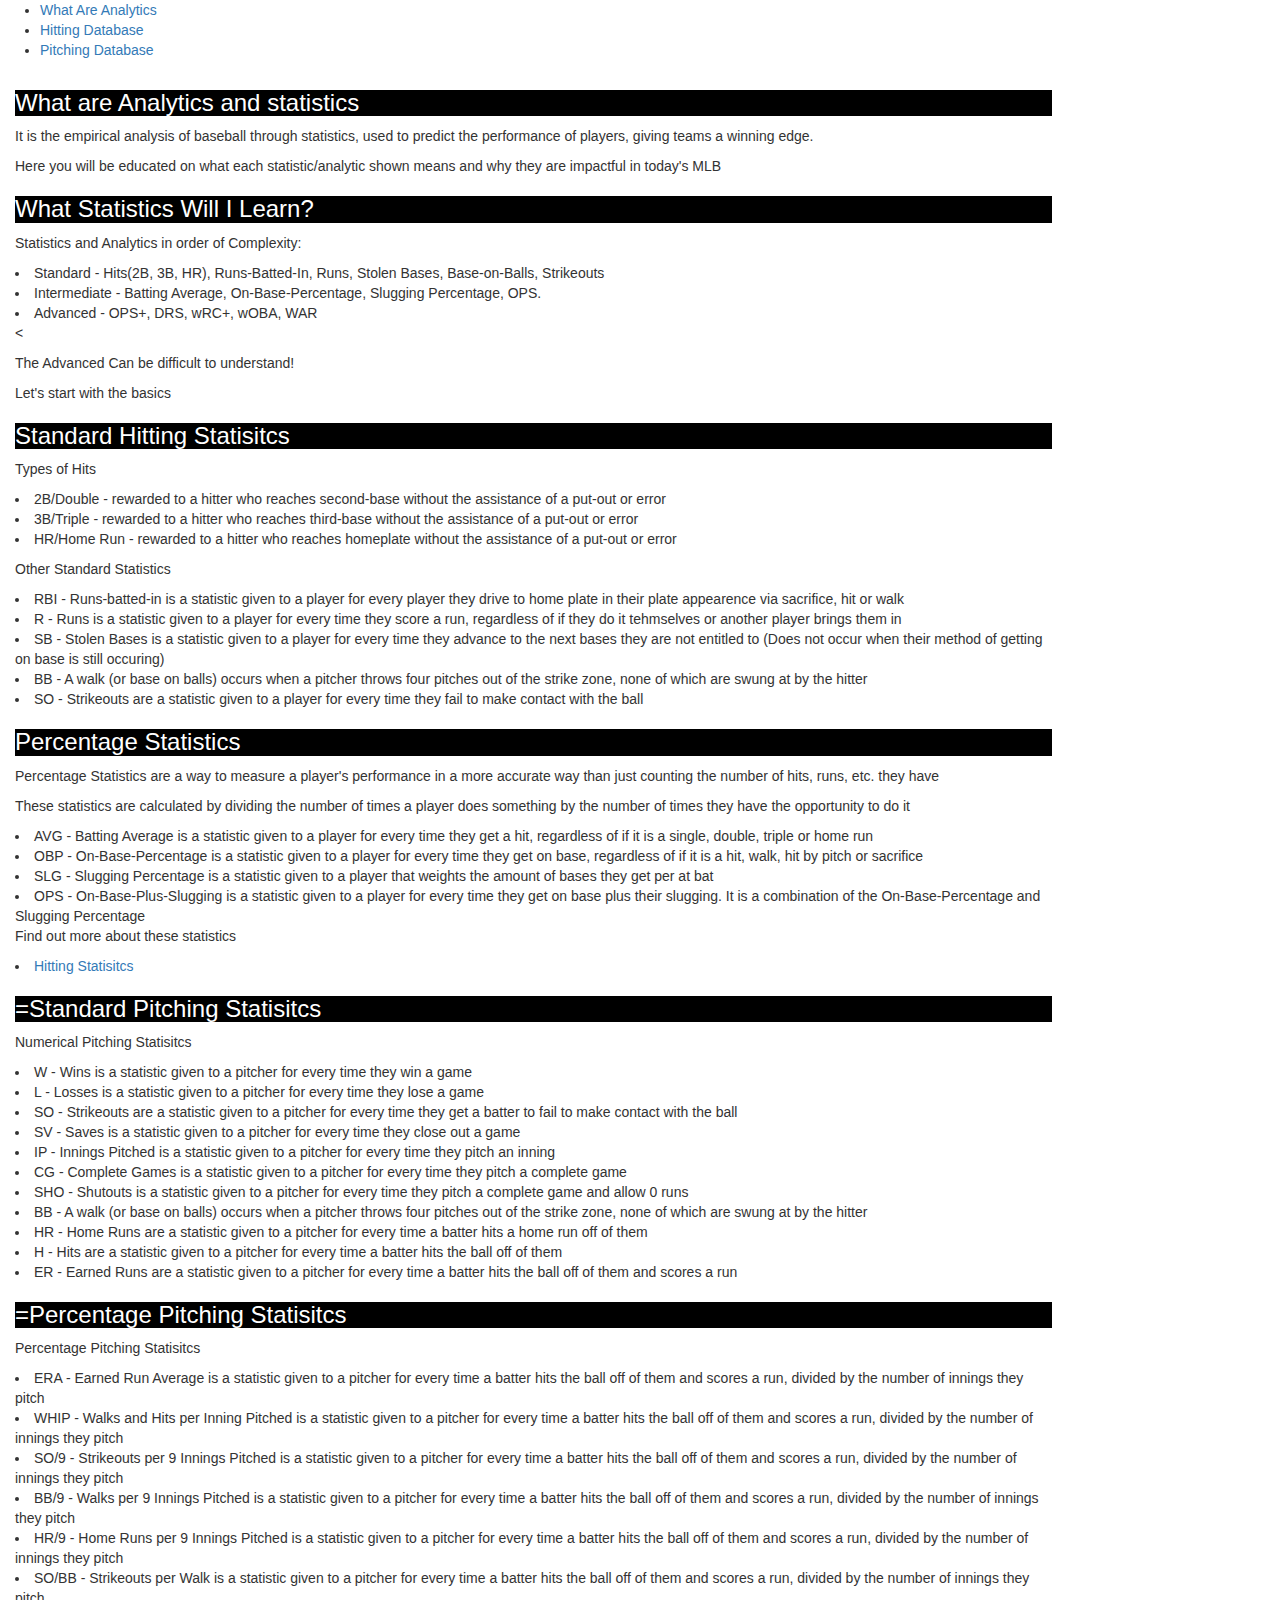
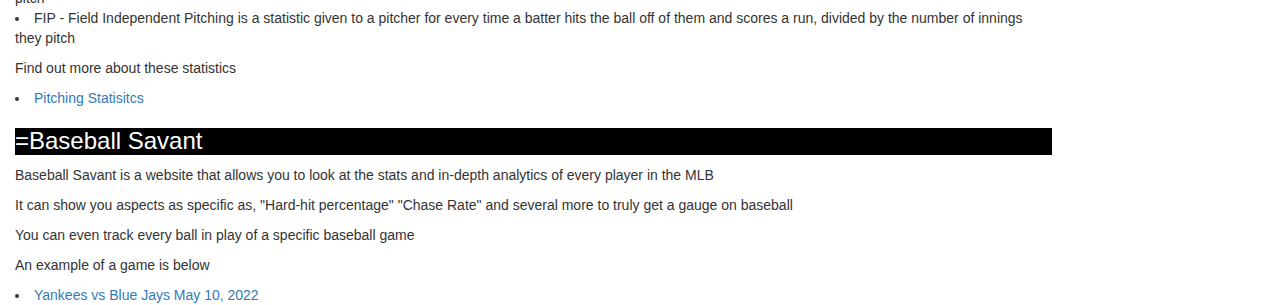
<file: Whatareanalytics.html>
<html>
<link rel="stylesheet" href="https://maxcdn.bootstrapcdn.com/bootstrap/3.3.7/css/bootstrap.min.css"
        integrity="sha384-BVYiiSIFeK1dGmJRAkycuHAHRg32OmUcww7on3RYdg4Va+PmSTsz/K68vbdEjh4u" crossorigin="anonymous">
        <ul>
            <li><a href="Whatareanalytics.html">What Are Analytics</a></li>
            <li><a href="index.html">Hitting Database</a></li>
            <li><a href="pitching.html">Pitching Database</a></li>
              </ul>

        <div class="container-fluid">
    <div class="row">
        <div class="col-md-10 col-sm-12 col-xs-12">
            <main id="main-doc">
                <section class="main-section" id="Introduction" >

                <h3 style = "background: black; color: white">What are Analytics and statistics</h3>
                <article>
                    <p>It is the empirical analysis of baseball through statistics, used to predict the performance of players, giving teams a winning edge. 
                    <p>Here you will be educated on what each statistic/analytic shown means and why they are impactful in today's MLB</p>
            </article>
                </section>
                <section class="main-section" id="What_you_should_already_know">
                <h3 style = "background: black; color: white">What Statistics Will I Learn?</h3>
                    <article>
                <p>Statistics and Analytics in order of Complexity:</p>
                <li>Standard - Hits(2B, 3B, HR), Runs-Batted-In, Runs, Stolen Bases, Base-on-Balls, Strikeouts</li>
                <li>Intermediate - Batting Average, On-Base-Percentage, Slugging Percentage, OPS.</li>
                <li>Advanced - OPS+, DRS, wRC+, wOBA, WAR</li>
<               </p>
            <p>The Advanced Can be difficult to understand!</p>
            <p>Let's start with the basics</p>
            </article>
        </section>
        <section class="main-section" id="Standard">
        <h3 style = "background: black; color: white">Standard Hitting Statisitcs</h3>
        <article>
                <p>Types of Hits</p>
                <li>2B/Double - rewarded to a hitter who reaches second-base without the assistance of a put-out or error</li>
                <li>3B/Triple - rewarded to a hitter who reaches third-base without the assistance of a put-out or error</li>
                <li>HR/Home Run - rewarded to a hitter who reaches homeplate without the assistance of a put-out or error</li>
            </article>
            <p> </p>
                <p>Other Standard Statistics</p>
                <li>RBI - Runs-batted-in is a statistic given to a player for every player they drive to home plate in their plate appearence via sacrifice, hit or walk</li>
                <li>R - Runs is a statistic given to a player for every time they score a run, regardless of if they do it tehmselves or another player brings them in</li>
                <li>SB - Stolen Bases is a statistic given to a player for every time they advance to the next bases they are not entitled to (Does not occur when their method of getting on base is still occuring)</li>
                <li>BB - A walk (or base on balls) occurs when a pitcher throws four pitches out of the strike zone, none of which are swung at by the hitter</li>
                <li>SO - Strikeouts are a statistic given to a player for every time they fail to make contact with the ball</li>
            </section>
<section class="main-section" id="Topic_1">
<h3 style = "background: black; color: white">Percentage Statistics</h3>
<article>
<p>Percentage Statistics are a way to measure a player's performance in a more accurate way than just counting the number of hits, runs, etc. they have</p>
<p>These statistics are calculated by dividing the number of times a player does something by the number of times they have the opportunity to do it</p>
                <li>AVG - Batting Average is a statistic given to a player for every time they get a hit, regardless of if it is a single, double, triple or home run</li>
                <li>OBP - On-Base-Percentage is a statistic given to a player for every time they get on base, regardless of if it is a hit, walk, hit by pitch or sacrifice</li>
                <li>SLG - Slugging Percentage is a statistic given to a player that weights the amount of bases they get per at bat</li>
                <li>OPS - On-Base-Plus-Slugging is a statistic given to a player for every time they get on base plus their slugging. It is a combination of the On-Base-Percentage and Slugging Percentage</li>

                <p>Find out more about these statistics</p>
                <li><a href="https://www.blessyouboys.com/2019/1/8/18171919/baseball-stats-for-beginners-batting-average-on-base-percentage-explained">Hitting Statisitcs</a></li>

</article>
</section>
<section class="main-section" id="Topic_2">
<h3 style = "background: black; color: white">=Standard Pitching Statisitcs</h3>

<p>Numerical Pitching Statisitcs </p>
<p>
    <li>W - Wins is a statistic given to a pitcher for every time they win a game</li>
    <li>L - Losses is a statistic given to a pitcher for every time they lose a game</li>
    <li>SO - Strikeouts are a statistic given to a pitcher for every time they get a batter to fail to make contact with the ball</li>
    <li>SV - Saves is a statistic given to a pitcher for every time they close out a game</li>
    <li>IP - Innings Pitched is a statistic given to a pitcher for every time they pitch an inning</li>
    <li>CG - Complete Games is a statistic given to a pitcher for every time they pitch a complete game</li>
    <li>SHO - Shutouts is a statistic given to a pitcher for every time they pitch a complete game and allow 0 runs</li>
    <li>BB - A walk (or base on balls) occurs when a pitcher throws four pitches out of the strike zone, none of which are swung at by the hitter</li>
    <li>HR - Home Runs are a statistic given to a pitcher for every time a batter hits a home run off of them</li>
    <li>H - Hits are a statistic given to a pitcher for every time a batter hits the ball off of them</li>
    <li>ER - Earned Runs are a statistic given to a pitcher for every time a batter hits the ball off of them and scores a run</li>
</p>

</section>

<section class="main-section" id="Topic_2">
    <h3 style = "background: black; color: white">=Percentage Pitching Statisitcs</h3>
    <p>Percentage Pitching Statisitcs </p>
    <p>
        <li>ERA - Earned Run Average is a statistic given to a pitcher for every time a batter hits the ball off of them and scores a run, divided by the number of innings they pitch</li>
        <li>WHIP - Walks and Hits per Inning Pitched is a statistic given to a pitcher for every time a batter hits the ball off of them and scores a run, divided by the number of innings they pitch</li>
        <li>SO/9 - Strikeouts per 9 Innings Pitched is a statistic given to a pitcher for every time a batter hits the ball off of them and scores a run, divided by the number of innings they pitch</li>
        <li>BB/9 - Walks per 9 Innings Pitched is a statistic given to a pitcher for every time a batter hits the ball off of them and scores a run, divided by the number of innings they pitch</li>
        <li>HR/9 - Home Runs per 9 Innings Pitched is a statistic given to a pitcher for every time a batter hits the ball off of them and scores a run, divided by the number of innings they pitch</li>
        <li>SO/BB - Strikeouts per Walk is a statistic given to a pitcher for every time a batter hits the ball off of them and scores a run, divided by the number of innings they pitch</li>
        <li>FIP - Field Independent Pitching is a statistic given to a pitcher for every time a batter hits the ball off of them and scores a run, divided by the number of innings they pitch</li>
    </p>
<p>Find out more about these statistics</p>
<li><a href="https://www.blessyouboys.com/2019/1/9/18172095/baseball-stats-for-beginners-earned-run-average-field-independent-pitching-explained">Pitching Statisitcs</a></li>


<section class="main-section" id="Topic_2">
    <h3 style = "background: black; color: white">=Baseball Savant</h3>
    <p>Baseball Savant is a website that allows you to look at the stats and in-depth analytics of every player in the MLB</p>
    <p>It can show you aspects as specific as, "Hard-hit percentage" "Chase Rate" and several more to truly get a gauge on baseball</p>
    <p>You can even track every ball in play of a specific baseball game</p>
    <p>An example of a game is below</p>
    <li><a href="https://baseballsavant.mlb.com/gamefeed?gamePk=661301">Yankees vs Blue Jays May 10, 2022</a></li>



</main>
</div>
</div>
</div>
</html>
</file>
<file: style1.css>
*, *::before, *::after {
  box-sizing: border-box;
  font-family: Gotham Rounded, sans-serif;
  font-weight: normal;
}

.calculator-grid {
  display: grid;
  justify-content: right;
  align-content: right;
  min-height: 30vh;
  grid-template-columns: repeat(4, 50px);
  grid-template-rows: minmax(30px, auto) repeat(2, 50px);
}

.calculator-grid > button {
  cursor: pointer;
  font-size: 1.2rem;
  border: 1px solid rgb(0, 0, 0);
  outline: none;
  background-color: rgba(255, 255, 255, .75);
}

.calculator-grid > button:hover {
  background-color: rgba(255, 255, 255, .9);
}

.span-two {
  grid-column: span 2;
}

.output {
  grid-column: 1 / -1;
  background-color: rgba(0, 0, 0, .75);
  display: flex;
  align-items: flex-end;
  justify-content: space-around;
  flex-direction: column;
  padding: 7px;
  word-wrap: break-word;
  word-break: break-all;
}

.output .previous-operand {
  color: rgba(255, 255, 255, .75);
  font-size: 1.5rem;
}

.output .current-operand {
  color: white;
  font-size: 1.5rem;
}

caption {

  margin-bottom: 5px;
  font-size: 120%;
  padding: 2px;
  letter-spacing: 2px;
  font-weight: bold;
}
</file>
<file: style2.css>
body {

    font-family: Arial, Helvetica, sans-serif;
    
}

.main {

    background-color: #fff;
    height: 80%;
    padding: 10px;

}

.main-container {

    border:2px solid #246ded;
    width:10%;
    height: 100%;
    margin-left: auto; 
    margin-right: 0;
}


.content {

    background-color: #fff;
    height: 100%;
    width: 100%;
    border-bottom: 1.5px #141414 dotted;
    

}

.options {

    height: 10%;
    width:20%;
    padding: 8px;
    background-color: #fff;
    margin: 5px;
    display: inline-block;
    text-align: center;
    cursor: pointer;
    font-size: 14px;
    color: #141414;
    font-weight: bold;
    text-decoration: none;
    
}

::placeholder {

    color:#fff;

}

.txtHeader:focus,.txtHeader:hover {

    border:none;
    background-color: #fff;
    color:#246ded;

}

.txtContent {

    height: 100%;
    width: 100%;
    color:#141414;
    background-color: #fff;
    word-wrap: break-word;
    font-family: Arial, Helvetica, sans-serif;
    padding: 10px;
    font-size: 14px;
    border:none;
    outline: none;

}

.txtContent:focus,.txtContent:hover {
    
    border:none !important;
    background-color: #f7f7f7;

}
</file>
<file: calculator/styles.css>
*, *::before, *::after {
  box-sizing: border-box;
  font-family: Gotham Rounded, sans-serif;
  font-weight: normal;
}

body {
  padding: 0;
  margin: 0;
  background: linear-gradient(to right, #00AAFF, #00FF6C);
}

.calculator-grid {
  display: grid;
  justify-content: center;
  align-content: center;
  min-height: 100vh;
  grid-template-columns: repeat(4, 100px);
  grid-template-rows: minmax(120px, auto) repeat(5, 100px);
}

.calculator-grid > button {
  cursor: pointer;
  font-size: 2rem;
  border: 1px solid white;
  outline: none;
  background-color: rgba(255, 255, 255, .75);
}

.calculator-grid > button:hover {
  background-color: rgba(255, 255, 255, .9);
}

.span-two {
  grid-column: span 2;
}

.output {
  grid-column: 1 / -1;
  background-color: rgba(0, 0, 0, .75);
  display: flex;
  align-items: flex-end;
  justify-content: space-around;
  flex-direction: column;
  padding: 10px;
  word-wrap: break-word;
  word-break: break-all;
}

.output .previous-operand {
  color: rgba(255, 255, 255, .75);
  font-size: 1.5rem;
}

.output .current-operand {
  color: white;
  font-size: 2.5rem;
}
</file>
